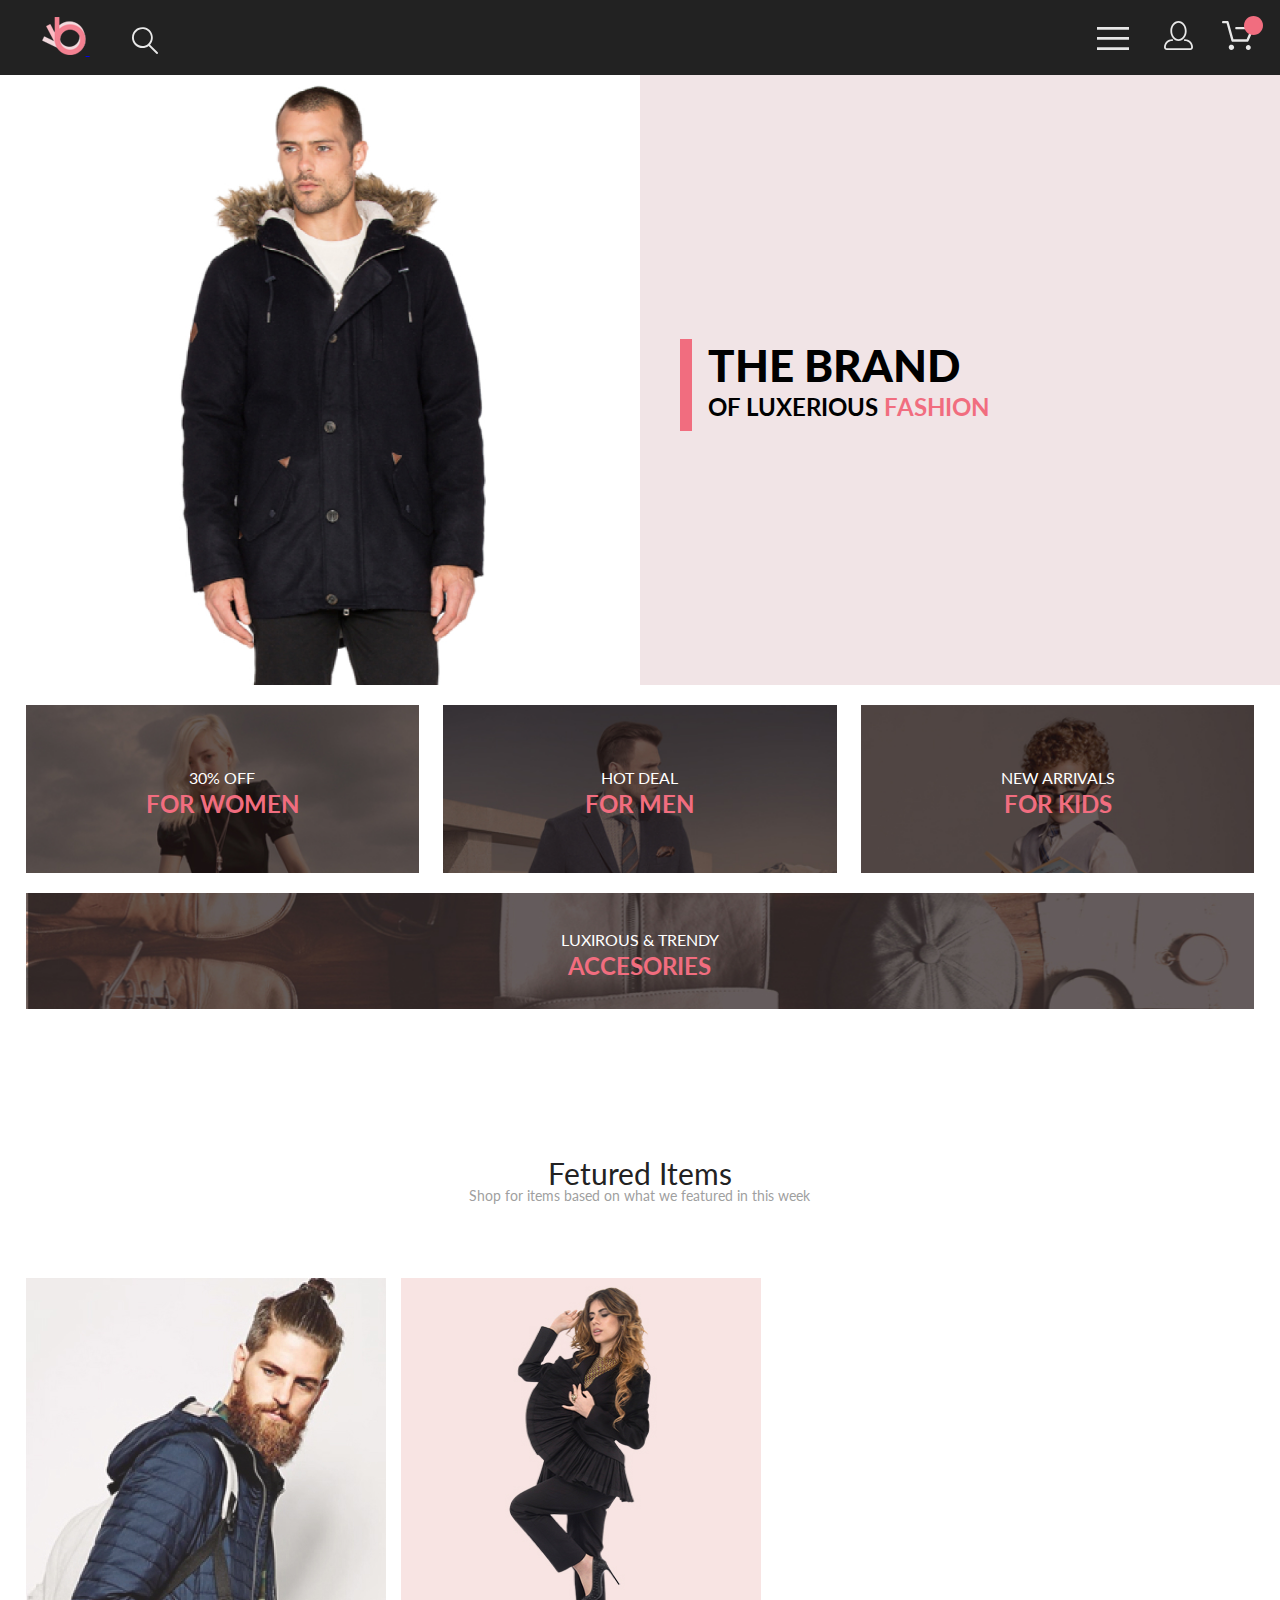
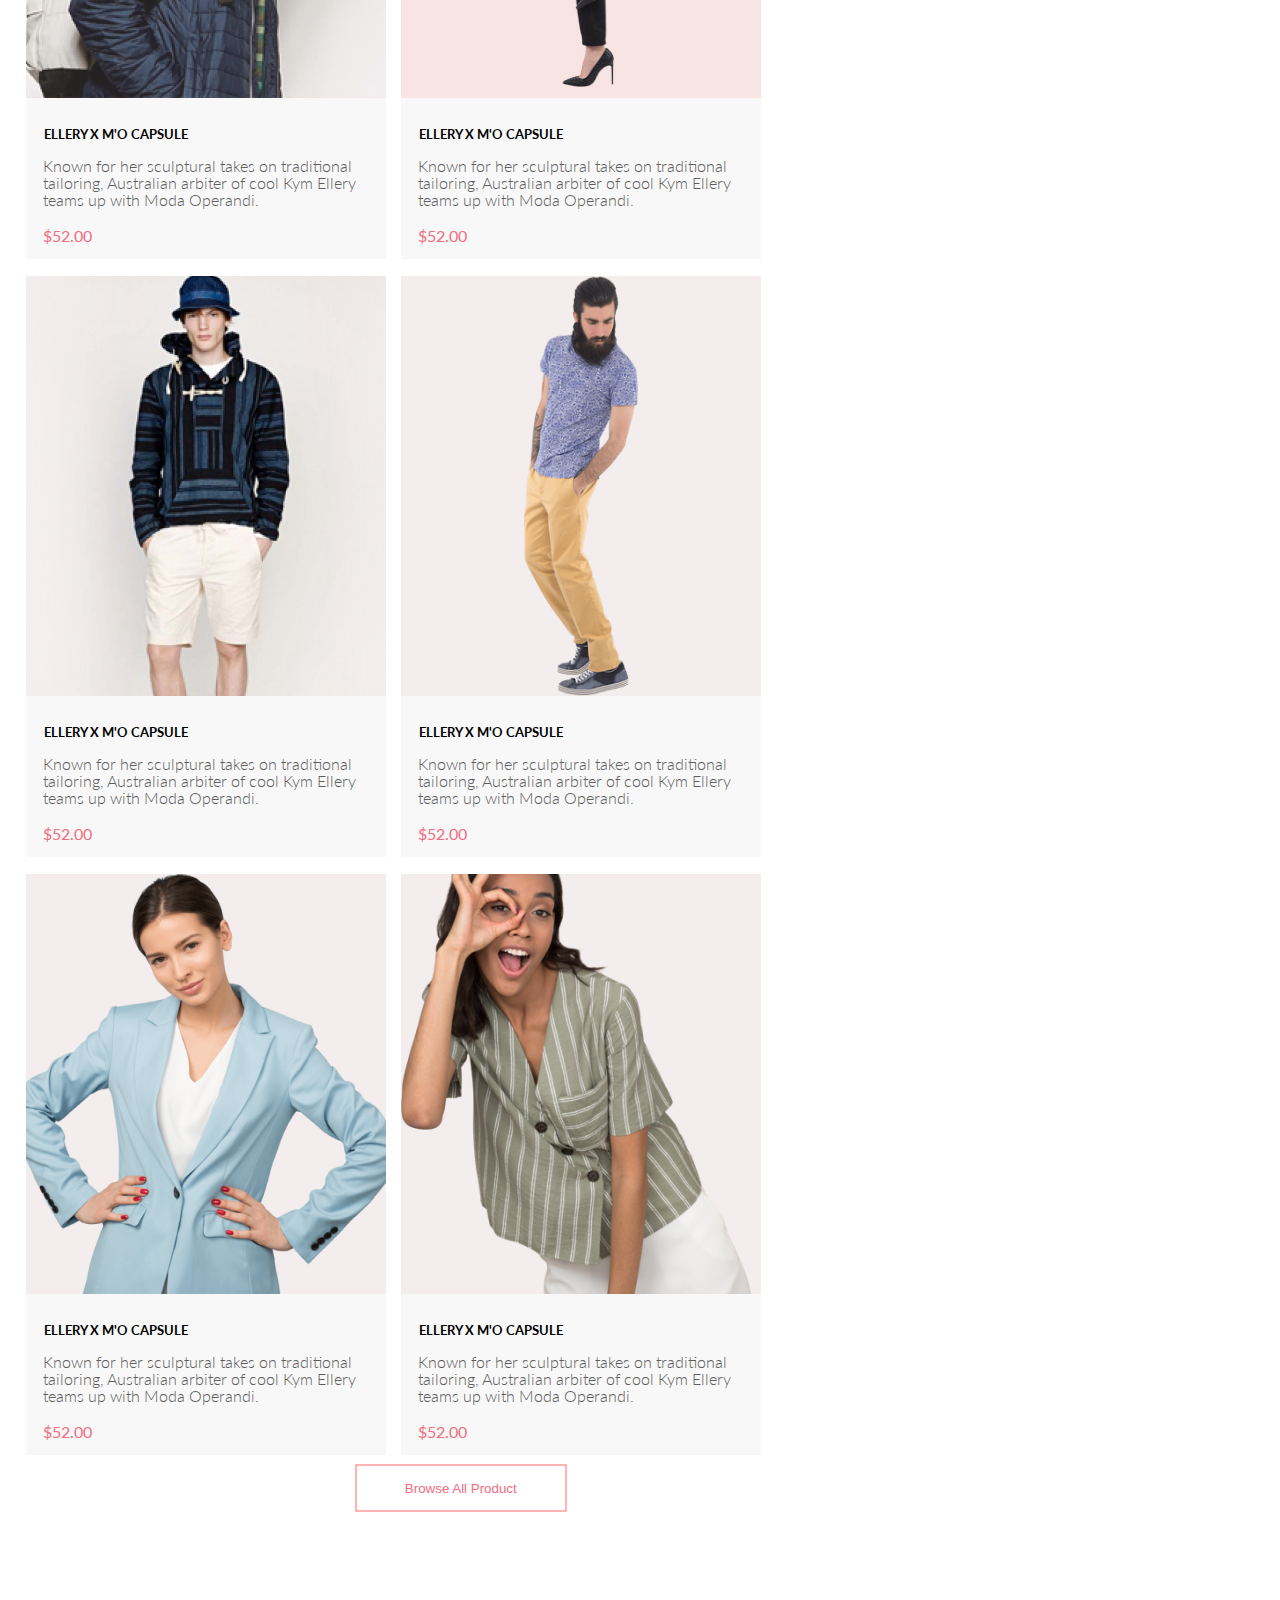
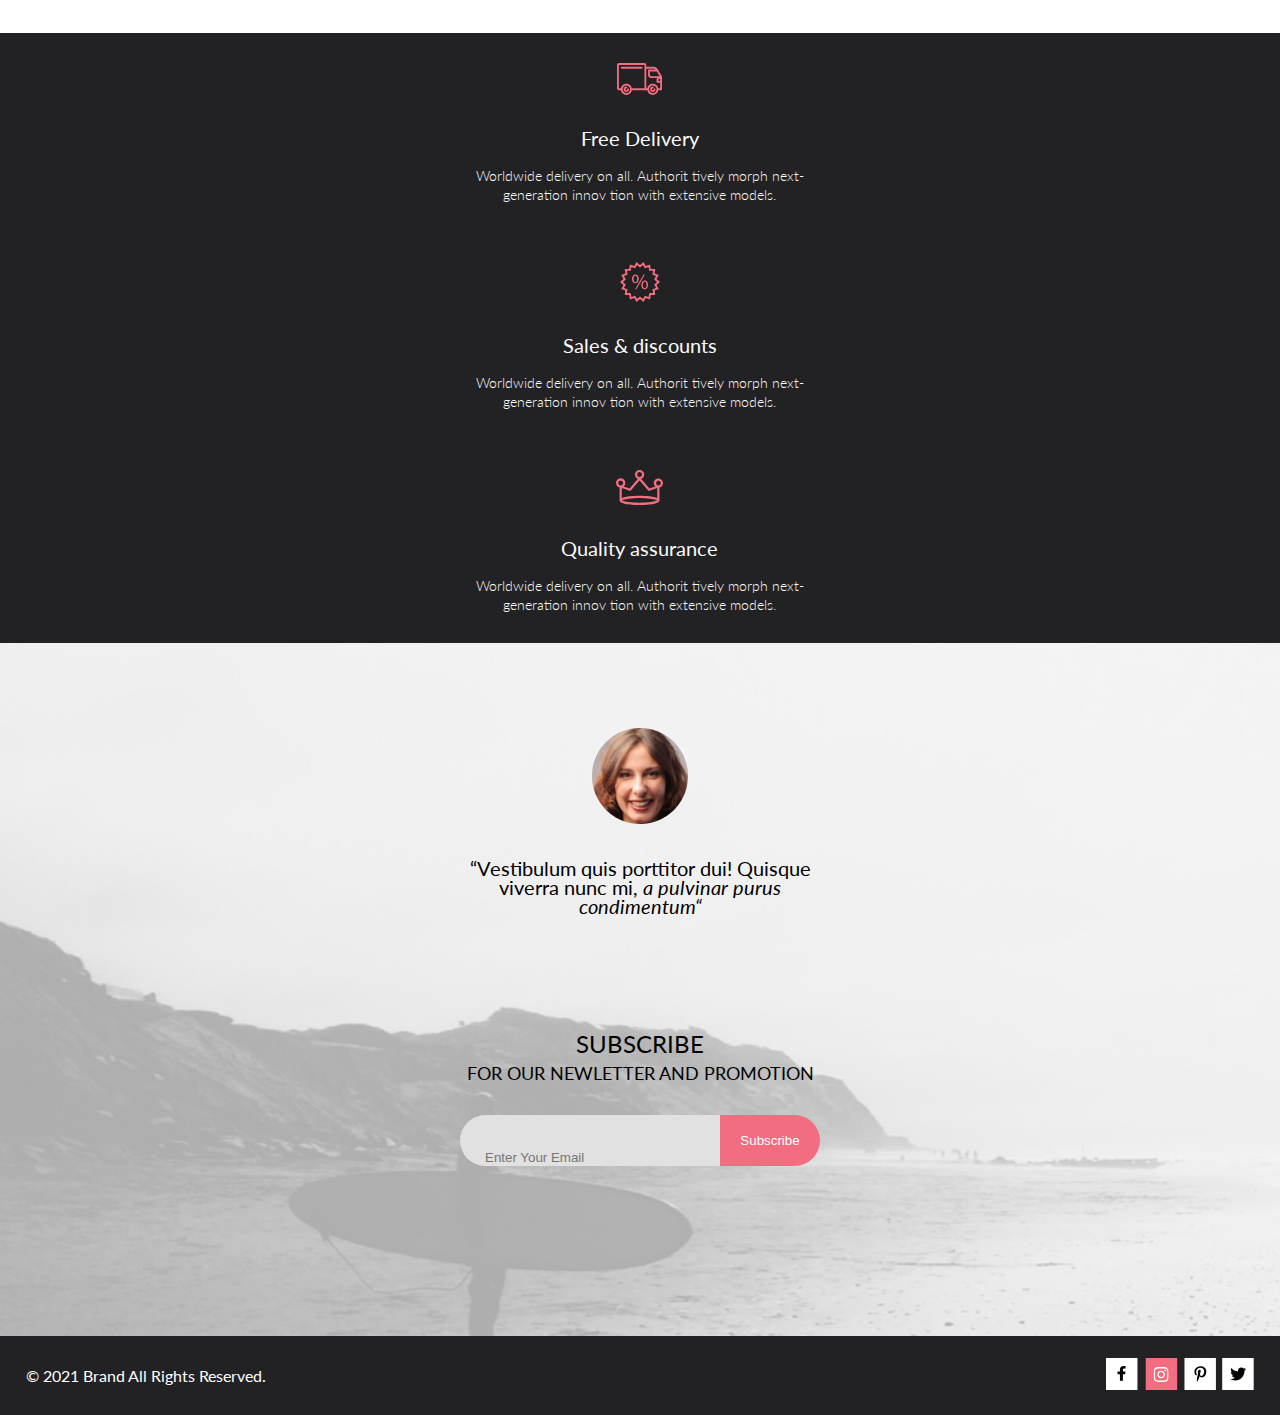
<file: index.html>
<!DOCTYPE html>
<html lang="en">

<head>
    <meta charset="UTF-8">
    <meta http-equiv="X-UA-Compatible" content="IE=edge">
    <meta name="viewport" content="width=device-width, initial-scale=1.0">
    <title>Shop</title>
    <link rel="stylesheet" href="CSS/style.css">
    <link rel="preconnect" href="https://fonts.gstatic.com">
    <link href="https://fonts.googleapis.com/css2?family=Lato:wght@300;400;700;900&display=swap" rel="stylesheet">
</head>

<body>
    <header class="header">
        <div class="container">
            <div class="header__wrapper">
                <div class="header__controls">
                    <a class="header__logo" href="index.html" target="_blank">
                        <svg width="44" height="38" viewBox="0 0 44 38" xmlns="http://www.w3.org/2000/svg"
                            xmlns:xlink="http://www.w3.org/1999/xlink">
                            <rect width="44" height="38" fill="url(#pattern0)" />
                            <defs>
                                <pattern id="pattern0" patternContentUnits="objectBoundingBox" width="1" height="1">
                                    <use xlink:href="#image0" transform="scale(0.0227273 0.0263158)" />
                                </pattern>
                                <image id="image0" width="44" height="38"
                                    xlink:href="[data-uri]" />
                            </defs>
                        </svg>
                    </a>
                    <!-- лупа -->
                    <svg width="27" height="28" viewBox="0 0 27 28" xmlns="http://www.w3.org/2000/svg">
                        <path
                            d="M19.0596 17.6259C20.6713 15.8658 21.6282 13.6048 21.7698 11.2225C21.9113 8.84018 21.2288 6.48173 19.8369 4.54318C18.445 2.60463 16.4285 1.20404 14.126 0.576619C11.8234 -0.0508009 9.3751 0.13316 7.19217 1.09761C5.00923 2.06205 3.22463 3.74825 2.13804 5.87302C1.05145 7.9978 0.729054 10.4318 1.225 12.7661C1.72094 15.1005 3.00501 17.1932 4.86158 18.6927C6.71814 20.1922 9.03413 21.0072 11.4206 21.0009C13.673 21.004 15.8645 20.27 17.6606 18.9109L25.4086 26.7179C25.4941 26.807 25.5965 26.8781 25.7099 26.927C25.8232 26.9759 25.9452 27.0017 26.0686 27.0029C26.1923 27.0033 26.3148 26.9782 26.4283 26.9292C26.5419 26.8801 26.6441 26.8082 26.7286 26.7179C26.9025 26.537 26.9997 26.2958 26.9997 26.0449C26.9997 25.794 26.9025 25.5528 26.7286 25.3719L19.0596 17.6259ZM2.88662 10.5009C2.89946 8.81563 3.41094 7.17187 4.35659 5.77685C5.30224 4.38183 6.63972 3.29801 8.20044 2.662C9.76115 2.02599 11.4752 1.86627 13.1266 2.20298C14.7779 2.53969 16.2926 3.35775 17.4797 4.55404C18.6668 5.75033 19.4732 7.27129 19.7972 8.92519C20.1212 10.5791 19.9483 12.2919 19.3002 13.8476C18.6522 15.4034 17.5581 16.7325 16.1559 17.6674C14.7536 18.6023 13.1059 19.1011 11.4206 19.1009C9.14916 19.0901 6.97482 18.1784 5.37484 16.566C3.77486 14.9537 2.87998 12.7724 2.88662 10.5009Z"
                            fill="#E8E8E8" />
                    </svg>
                </div>
                <div class="header__controls">
                    <button type="button" class="header__button">
                        <!-- бургер -->
                        <svg width="32" height="23" viewBox="0 0 32 23" xmlns="http://www.w3.org/2000/svg">
                            <path d="M0 23V20.31H32V23H0ZM0 12.76V10.07H32V12.76H0ZM0 2.69V0H32V2.69H0Z"
                                fill="#E8E8E8" />
                        </svg>
                    </button>
                    <nav class="header__navigation">
                        <h2 class="menu-title-size">menu</h2>
                        <ul class="header__navigation-menu">
                            <li class="title-margin">
                                <a href="#" class="header__navigation-title">man</a>
                                <ul>
                                    <li class="list-margin"><a class="header__navigation-list" href="#">Accessories</a>
                                    </li>
                                    <li class="list-margin"><a class="header__navigation-list" href="#">Bags</a></li>
                                    <li class="list-margin"><a class="header__navigation-list" href="#">Denim</a></li>
                                    <li class="list-margin"><a class="header__navigation-list" href="#">T-Shirts</a>
                                    </li>
                                </ul>
                            </li>
                            <li class="title-margin">
                                <a href="product.html" class="header__navigation-title">woman</a>
                                <ul>
                                    <li class="list-margin"><a class="header__navigation-list" href="#">Accessories</a>
                                    </li>
                                    <li class="list-margin"><a class="header__navigation-list" href="#">Jackets &
                                            Coats</a></li>
                                    <li class="list-margin"><a class="header__navigation-list" href="#">Polos</a></li>
                                    <li class="list-margin"><a class="header__navigation-list" href="#">T-Shirts</a>
                                    </li>
                                    <li class="list-margin"><a class="header__navigation-list" href="#">Shirts</a></li>
                                </ul>
                            </li>
                            <li class="title-margin">
                                <a href="#" class="header__navigation-title">kids</a>
                                <ul>
                                    <li class="list-margin"><a class="header__navigation-list" href="#">Accessories</a>
                                    </li>
                                    <li class="list-margin"><a class="header__navigation-list" href="#">Jackets &
                                            Coats</a></li>
                                    <li class="list-margin"><a class="header__navigation-list" href="#">Polos</a></li>
                                    <li class="list-margin"><a class="header__navigation-list" href="#">T-Shirts</a>
                                    </li>
                                    <li class="list-margin"><a class="header__navigation-list" href="#">Shirts</a></li>
                                    <li class="list-margin"><a class="header__navigation-list" href="#">Bags</a></li>
                                </ul>
                            </li>
                        </ul>
                    </nav>
                    <a class="header__person-link" href="registration.html" target="_blank">
                        <svg width="29" height="29" viewBox="0 0 29 29" xmlns="http://www.w3.org/2000/svg">
                            <path
                                d="M14.5 19.937C19 19.937 22.656 15.464 22.656 9.968C22.656 4.472 19 0 14.5 0C13.3631 0.0217413 12.2463 0.303398 11.2351 0.823397C10.2239 1.34339 9.34507 2.08794 8.66602 3C7.12663 4.99573 6.30819 7.45381 6.34399 9.974C6.34399 15.465 10 19.937 14.5 19.937ZM14.5 1.813C18 1.813 20.844 5.472 20.844 9.969C20.844 14.466 17.998 18.125 14.5 18.125C11.002 18.125 8.15603 14.465 8.15503 9.969C8.15403 5.473 11 1.813 14.5 1.813ZM20.844 18.125C20.6036 18.125 20.373 18.2205 20.203 18.3905C20.033 18.5605 19.9375 18.7911 19.9375 19.0315C19.9375 19.2719 20.033 19.5025 20.203 19.6725C20.373 19.8425 20.6036 19.938 20.844 19.938C22.526 19.9399 24.1386 20.6088 25.3279 21.7982C26.5172 22.9875 27.1861 24.6 27.188 26.282C27.1875 26.5221 27.0918 26.7523 26.922 26.9221C26.7522 27.0918 26.5221 27.1875 26.282 27.188H2.71997C2.47985 27.1875 2.24975 27.0918 2.07996 26.9221C1.91016 26.7523 1.81449 26.5221 1.81396 26.282C1.81608 24.6001 2.48517 22.9877 3.67444 21.7985C4.86371 20.6092 6.47608 19.9401 8.15796 19.938C8.39824 19.938 8.62868 19.8425 8.79858 19.6726C8.96849 19.5027 9.06396 19.2723 9.06396 19.032C9.06396 18.7917 8.96849 18.5613 8.79858 18.3914C8.62868 18.2215 8.39824 18.126 8.15796 18.126C5.99541 18.1279 3.92201 18.9875 2.39258 20.5164C0.863144 22.0453 0.00264777 24.1185 0 26.281C0.000794067 27.0019 0.287502 27.693 0.797241 28.2027C1.30698 28.7125 1.99811 28.9992 2.71899 29H26.282C27.0027 28.9989 27.6936 28.7121 28.2031 28.2024C28.7126 27.6927 28.9992 27.0017 29 26.281C28.9974 24.1187 28.1372 22.0457 26.6083 20.5168C25.0793 18.9878 23.0063 18.1276 20.844 18.125Z"
                                fill="#E8E8E8" />
                        </svg></a>
                    <a class="header__basket" href="cart.html">
                        <svg width="32" height="29" viewBox="0 0 32 29" xmlns="http://www.w3.org/2000/svg">
                            <path
                                d="M26.2009 29C25.5532 28.9738 24.9415 28.6948 24.4972 28.2227C24.0529 27.7506 23.8114 27.1232 23.8245 26.475C23.8376 25.8269 24.1043 25.2097 24.5673 24.7559C25.0303 24.3022 25.6527 24.048 26.301 24.048C26.9493 24.048 27.5717 24.3022 28.0347 24.7559C28.4977 25.2097 28.7644 25.8269 28.7775 26.475C28.7906 27.1232 28.549 27.7506 28.1047 28.2227C27.6604 28.6948 27.0488 28.9738 26.401 29H26.2009ZM6.75293 26.32C6.75293 25.79 6.91011 25.2718 7.20459 24.8311C7.49907 24.3904 7.91764 24.0469 8.40735 23.844C8.89705 23.6412 9.43594 23.5881 9.95581 23.6915C10.4757 23.7949 10.9532 24.0502 11.328 24.425C11.7028 24.7998 11.9581 25.2773 12.0615 25.7972C12.1649 26.317 12.1118 26.8559 11.9089 27.3456C11.7061 27.8353 11.3626 28.2539 10.9219 28.5483C10.4812 28.8428 9.96304 29 9.43298 29C9.08087 29.0003 8.73212 28.9311 8.40674 28.7966C8.08136 28.662 7.78569 28.4646 7.53662 28.2158C7.28755 27.9669 7.09001 27.6713 6.9552 27.3461C6.82039 27.0208 6.75098 26.6721 6.75098 26.32H6.75293ZM10.553 20.686C10.2935 20.6868 10.0409 20.6024 9.83411 20.4457C9.62727 20.2891 9.47758 20.0689 9.40796 19.819L4.57495 2.36401H1.18201C0.868521 2.36401 0.567859 2.23947 0.346191 2.01781C0.124523 1.79614 0 1.49549 0 1.18201C0 0.868519 0.124523 0.567873 0.346191 0.346205C0.567859 0.124537 0.868521 5.81268e-06 1.18201 5.81268e-06H5.46301C5.7225 -0.00080736 5.97504 0.0837201 6.18176 0.240568C6.38848 0.397416 6.53784 0.617884 6.60693 0.868006L11.4399 18.323H24.6179L29.001 8.27501H14.401C14.2428 8.27961 14.0854 8.25242 13.9379 8.19507C13.7904 8.13771 13.6559 8.05134 13.5424 7.94108C13.4288 7.83082 13.3386 7.69891 13.277 7.55315C13.2154 7.40739 13.1836 7.25075 13.1836 7.0925C13.1836 6.93426 13.2154 6.77762 13.277 6.63186C13.3386 6.4861 13.4288 6.35419 13.5424 6.24393C13.6559 6.13367 13.7904 6.0473 13.9379 5.98994C14.0854 5.93259 14.2428 5.90541 14.401 5.91001H30.814C31.0097 5.90996 31.2022 5.95866 31.3744 6.05172C31.5465 6.14478 31.6928 6.27926 31.7999 6.44301C31.9078 6.60729 31.9734 6.79569 31.9908 6.99145C32.0083 7.18721 31.9771 7.38424 31.9 7.565L26.495 19.977C26.4026 20.1876 26.251 20.3668 26.0585 20.4927C25.866 20.6186 25.641 20.6858 25.411 20.686H10.553Z"
                                fill="#E8E8E8" />
                        </svg>

                    </a>
                </div>
            </div>
        </div>
    </header>
    <main>
        <section class="brand">
            <img src="img/main_man.jpg" alt="man" class="brand__image">
            <div class="brand__title-wrapper">
                <h1 class="brand__title">the brand <span class="brand__subtitle">of luxerious <span
                            class="brand__subtitle-pink">fashion</span></span></h1>
            </div>
        </section>
        <section class="offers container">
            <h2 class="visually-hidden">Offers</h2>
            <ul class="offers__list">
                <li class="offers__item offers__item--women">
                    <h3 class="offers__subtitle">
                        <span class="offers__title">30% off</span><br>for women
                    </h3>
                </li>
                <li class="offers__item offers__item--men">
                    <h3 class="offers__subtitle">
                        <span class="offers__title">hot deal</span><br>for men
                    </h3>
                </li>
                <li class="offers__item offers__item--kids">
                    <h3 class="offers__subtitle">
                        <span class="offers__title">new arrivals</span><br>for kids
                    </h3>
                </li>
                <li class="offers__item offers__item--accesories">
                    <h3 class="offers__subtitle">
                        <span class="offers__title">luxirous & trendy</span><br>accesories
                    </h3>
                </li>
            </ul>
        </section>
        <section class="products container margin-bottom-161">
            <h2 class="products__title">Fetured Items</h2>
            <p class="products__subtitle">Shop for items based on what we featured in this week</p>
            <ul class="products__cards">
                <li class="products__card">
                    <img src="img/products/product1.jpg" alt="product 1" width="360" height="420">
                    <h3 class="card-title">ellery x m'o capsule</h3>
                    <p class="card-subtitle">Known for her sculptural takes on traditional tailoring, Australian arbiter
                        of cool Kym Ellery
                        teams up with Moda Operandi.</p>
                    <p class="card-price">$52.00</p>
                    <button type="button" class="card-button">Add to Cart</button>
                </li>
                <li class="products__card">
                    <img src="img/products/product2.jpg" alt="product 2" width="360" height="420">
                    <h3 class="card-title">ellery x m'o capsule</h3>
                    <p class="card-subtitle">Known for her sculptural takes on traditional
                        tailoring, Australian
                        arbiter of cool Kym Ellery
                        teams up with Moda Operandi.</p>
                    <p class="card-price">$52.00</p>
                    <button type="button" class="card-button">Add to Cart</button>
                </li>
                <li class="products__card">
                    <img src="img/products/product3.jpg" alt="product 3" width="360" height="420">
                    <h3 class="card-title">ellery x m'o capsule</h3>
                    <p class="card-subtitle">Known for her sculptural takes on traditional tailoring, Australian arbiter
                        of cool Kym Ellery
                        teams up with Moda Operandi.</p>
                    <p class="card-price">$52.00</p>
                    <button type="button" class="card-button">Add to Cart</button>
                </li>
                <li class="products__card">
                    <img src="img/products/product4.jpg" alt="product 4" width="360" height="420">
                    <h3 class="card-title">ellery x m'o capsule</h3>
                    <p class="card-subtitle">Known for her sculptural takes on traditional tailoring, Australian arbiter
                        of cool Kym Ellery
                        teams up with Moda Operandi.</p>
                    <p class="card-price">$52.00</p>
                    <button type="button" class="card-button">Add to Cart</button>
                </li>
                <li class="products__card">
                    <img src="img/products/product5.jpg" alt="product 5" width="360" height="420">
                    <h3 class="card-title">ellery x m'o capsule</h3>
                    <p class="card-subtitle">Known for her sculptural takes on traditional tailoring, Australian arbiter
                        of cool Kym Ellery
                        teams up with Moda Operandi.</p>
                    <p class="card-price">$52.00</p>
                    <button type="button" class="card-button">Add to Cart</button>
                </li>
                <li class="products__card">
                    <img src="img/products/product6.jpg" alt="product 6" width="360" height="420">
                    <h3 class="card-title">ellery x m'o capsule</h3>
                    <p class="card-subtitle">Known for her sculptural takes on traditional tailoring, Australian arbiter
                        of cool Kym Ellery
                        teams up with Moda Operandi.</p>
                    <p class="card-price">$52.00</p>
                    <button type="button" class="card-button">Add to Cart</button>
                </li>
            </ul>
            <button type="button" class="products__button">Browse All Product</button>
        </section>
        <section class="advantages">
            <ul class="advantages-block container">
                <li class="advantages__card">
                    <svg width="46" height="32" viewBox="0 0 46 32" xmlns="http://www.w3.org/2000/svg">
                        <path
                            d="M30.2873 27.2429H14.8103C14.6031 28.5509 13.936 29.742 12.929 30.6021C11.922 31.4621 10.6411 31.9346 9.31682 31.9346C7.99252 31.9346 6.71166 31.4621 5.70464 30.6021C4.69762 29.742 4.03052 28.5509 3.82332 27.2429H1.88631C1.39149 27.2397 0.918139 27.0404 0.570025 26.6887C0.221911 26.337 0.0274507 25.8618 0.0293142 25.3669V1.87695C0.0271852 1.38195 0.221516 0.906335 0.569658 0.554443C0.917801 0.202551 1.39131 0.00317363 1.88631 0H27.4373C27.9322 0.00317353 28.4056 0.202522 28.7536 0.554443C29.1016 0.906364 29.2957 1.38204 29.2933 1.87695V3.78198H36.4143C36.4947 3.78164 36.5747 3.79208 36.6523 3.81299C38.9523 4.01299 40.1093 5.2129 41.3293 7.2749L44.8883 13.3689C44.9732 13.5136 45.018 13.6782 45.0183 13.8459V26.304C45.0194 26.5515 44.9221 26.7892 44.7479 26.9651C44.5737 27.141 44.3369 27.2406 44.0893 27.2419H41.2753C41.0681 28.5499 40.401 29.741 39.394 30.6011C38.387 31.4611 37.1061 31.9336 35.7818 31.9336C34.4575 31.9336 33.1767 31.4611 32.1696 30.6011C31.1626 29.741 30.4955 28.5499 30.2883 27.2419L30.2873 27.2429ZM32.0653 26.304C32.0732 27.0369 32.2977 27.7511 32.7107 28.3567C33.1236 28.9623 33.7065 29.4322 34.3859 29.7073C35.0653 29.9824 35.811 30.0503 36.5289 29.9026C37.2469 29.7548 37.9051 29.398 38.4207 28.877C38.9363 28.3559 39.2862 27.6941 39.4265 26.9746C39.5667 26.2551 39.491 25.5103 39.2088 24.8337C38.9267 24.1572 38.4507 23.5794 37.8408 23.1729C37.2309 22.7663 36.5143 22.5491 35.7813 22.5488C34.791 22.5552 33.8436 22.9543 33.1469 23.6582C32.4503 24.3621 32.0613 25.3136 32.0653 26.304ZM5.60134 26.304C5.60923 27.0369 5.83376 27.7511 6.24669 28.3567C6.65962 28.9623 7.2425 29.4322 7.92192 29.7073C8.60135 29.9824 9.34697 30.0503 10.0649 29.9026C10.7829 29.7548 11.4411 29.398 11.9567 28.877C12.4723 28.3559 12.8222 27.6941 12.9625 26.9746C13.1027 26.2551 13.027 25.5103 12.7448 24.8337C12.4627 24.1572 11.9867 23.5794 11.3768 23.1729C10.7669 22.7663 10.0503 22.5491 9.31731 22.5488C8.32679 22.5549 7.37915 22.9537 6.6823 23.6577C5.98545 24.3617 5.59634 25.3134 5.60033 26.304H5.60134ZM41.2733 25.366H43.1593V19.7478H40.4233C40.3007 19.7473 40.1794 19.7227 40.0664 19.6753C39.9533 19.6279 39.8507 19.5585 39.7644 19.4714C39.6781 19.3843 39.6099 19.281 39.5635 19.1675C39.5172 19.054 39.4937 18.9324 39.4943 18.8098V16.9629C39.494 16.2423 39.7696 15.5488 40.2643 15.0249H33.8853C33.8081 15.0248 33.7312 15.015 33.6563 14.9958C32.9516 14.933 32.2961 14.6081 31.8194 14.0852C31.3428 13.5623 31.0798 12.8794 31.0823 12.1719V7.47192C31.0817 7.34927 31.1052 7.22758 31.1515 7.11401C31.1978 7.00044 31.2661 6.89725 31.3523 6.81006C31.4386 6.72286 31.5412 6.6535 31.6543 6.60596C31.7674 6.55841 31.8887 6.53361 32.0113 6.53296H38.4943C38.15 6.21428 37.7426 5.97123 37.2986 5.81982C36.8545 5.66842 36.3836 5.61187 35.9163 5.65381H29.2933V25.3618H30.2873C30.4945 24.0538 31.1616 22.8627 32.1687 22.0027C33.1757 21.1426 34.4565 20.6702 35.7808 20.6702C37.1051 20.6702 38.386 21.1426 39.393 22.0027C40.4 22.8627 41.0671 24.0538 41.2743 25.3618L41.2733 25.366ZM14.8093 25.366H27.4363V1.87598H1.88631V25.366H3.82332C4.03052 24.058 4.69762 22.8666 5.70464 22.0066C6.71166 21.1465 7.99252 20.6741 9.31682 20.6741C10.6411 20.6741 11.922 21.1465 12.929 22.0066C13.936 22.8666 14.6031 24.058 14.8103 25.366H14.8093ZM41.3513 16.9658V17.875H43.1593V16.0278H42.2803C42.0335 16.0294 41.7973 16.1288 41.6234 16.304C41.4495 16.4792 41.352 16.716 41.3523 16.9629L41.3513 16.9658ZM32.9383 12.1738C32.9372 12.4263 33.0363 12.6691 33.2139 12.8486C33.3914 13.0282 33.6328 13.13 33.8853 13.1318C33.9492 13.1316 34.0129 13.1384 34.0753 13.1519H42.6003L39.8343 8.41602H32.9343L32.9383 12.1738ZM33.0313 26.3059C33.0284 25.5734 33.3162 24.8695 33.8316 24.3489C34.3469 23.8283 35.0478 23.5333 35.7803 23.5288C36.0291 23.5288 36.2677 23.6278 36.4436 23.8037C36.6195 23.9796 36.7183 24.218 36.7183 24.4668C36.7183 24.7156 36.6195 24.9542 36.4436 25.1301C36.2677 25.306 36.0291 25.4048 35.7803 25.4048C35.602 25.4032 35.4272 25.4548 35.2782 25.5527C35.1291 25.6507 35.0125 25.7905 34.9432 25.9548C34.8738 26.1191 34.8548 26.3005 34.8887 26.4756C34.9225 26.6507 35.0076 26.8118 35.1331 26.9385C35.2586 27.0651 35.419 27.1516 35.5938 27.187C35.7686 27.2224 35.9499 27.2051 36.1149 27.1372C36.2798 27.0693 36.4208 26.9538 36.5201 26.8057C36.6193 26.6575 36.6723 26.4833 36.6723 26.3049C36.6723 26.0587 36.7701 25.8226 36.9443 25.6484C37.1184 25.4743 37.3546 25.3765 37.6008 25.3765C37.8471 25.3765 38.0832 25.4743 38.2574 25.6484C38.4315 25.8226 38.5293 26.0587 38.5293 26.3049C38.5293 27.0343 38.2396 27.7338 37.7239 28.2495C37.2081 28.7652 36.5087 29.0549 35.7793 29.0549C35.05 29.0549 34.3505 28.7652 33.8348 28.2495C33.319 27.7338 33.0293 27.0343 33.0293 26.3049L33.0313 26.3059ZM6.56731 26.3059C6.56438 25.5734 6.8522 24.8695 7.36757 24.3489C7.88294 23.8283 8.58378 23.5333 9.31633 23.5288C9.5651 23.5288 9.80369 23.6278 9.9796 23.8037C10.1555 23.9796 10.2543 24.218 10.2543 24.4668C10.2543 24.7156 10.1555 24.9542 9.9796 25.1301C9.80369 25.306 9.5651 25.4048 9.31633 25.4048C9.138 25.4032 8.96319 25.4548 8.81413 25.5527C8.66508 25.6507 8.54849 25.7905 8.47914 25.9548C8.4098 26.1191 8.39082 26.3005 8.42464 26.4756C8.45846 26.6507 8.54354 26.8118 8.66908 26.9385C8.79463 27.0651 8.95498 27.1516 9.12978 27.187C9.30458 27.2224 9.48595 27.2051 9.65087 27.1372C9.81579 27.0693 9.95683 26.9538 10.0561 26.8057C10.1553 26.6575 10.2083 26.4833 10.2083 26.3049C10.2083 26.0587 10.3061 25.8226 10.4803 25.6484C10.6544 25.4743 10.8906 25.3765 11.1368 25.3765C11.3831 25.3765 11.6193 25.4743 11.7934 25.6484C11.9675 25.8226 12.0653 26.0587 12.0653 26.3049C12.0653 27.0343 11.7756 27.7338 11.2599 28.2495C10.7441 28.7652 10.0447 29.0549 9.31532 29.0549C8.58598 29.0549 7.8865 28.7652 7.37078 28.2495C6.85505 27.7338 6.56532 27.0343 6.56532 26.3049L6.56731 26.3059ZM4.70934 5.65991C4.46056 5.65991 4.22198 5.56116 4.04607 5.38525C3.87016 5.20934 3.77132 4.9707 3.77132 4.72192C3.77132 4.47315 3.87016 4.2345 4.04607 4.05859C4.22198 3.88268 4.46056 3.78394 4.70934 3.78394H24.6093C24.8581 3.78394 25.0967 3.88268 25.2726 4.05859C25.4485 4.2345 25.5473 4.47315 25.5473 4.72192C25.5473 4.9707 25.4485 5.20934 25.2726 5.38525C25.0967 5.56116 24.8581 5.65991 24.6093 5.65991H4.70934Z"
                            fill="#F16D7F" />
                    </svg>
                    <h3 class="advantages-title">Free Delivery</h3>
                    <p class="advantages-subtitle">Worldwide delivery on all. Authorit tively morph next-generation
                        innov tion with extensive
                        models.</p>
                </li>
                <li class="advantages__card">
                    <svg width="40" height="40" viewBox="0 0 40 40" xmlns="http://www.w3.org/2000/svg">
                        <path
                            d="M19.994 37.0239L16.523 39.9238L14.235 36.0039L9.995 37.5159L9.17297 33.0359L4.67999 32.991L5.41199 28.491L1.20398 26.8909L3.414 22.925L0 19.96L3.41199 16.9929L1.20203 13.0278L5.41101 11.428L4.67798 6.93286L9.172 6.88892L9.99402 2.40894L14.234 3.91992L16.522 0L19.993 2.8999L23.464 0L25.753 3.9209L29.993 2.40894L30.814 6.88989L35.308 6.93481L34.576 11.4299L38.784 13.03L36.574 16.9958L39.986 19.9609L36.574 22.928L38.783 26.894L34.574 28.4939L35.307 32.988L30.812 33.033L29.991 37.5139L25.753 36.0029L23.464 39.9229L19.994 37.0239ZM21.2 35.541L22.961 37.012L24.122 35.022L24.914 33.666L26.382 34.189L28.533 34.957L28.95 32.6838L29.235 31.1289L30.796 31.113L33.078 31.092L32.706 28.8098L32.452 27.25L33.911 26.696L36.045 25.8828L34.925 23.873L34.159 22.498L35.342 21.4709L37.076 19.9609L35.343 18.4609L34.16 17.4319L34.926 16.0559L36.047 14.0449L33.913 13.2339L32.454 12.6809L32.709 11.1208L33.081 8.83984L30.799 8.81689L29.239 8.80103L28.954 7.24683L28.538 4.97388L26.386 5.74097L24.918 6.26392L24.125 4.90698L22.963 2.91699L21.201 4.38794L19.996 5.39282L18.791 4.38794L17.03 2.91699L15.869 4.90601L15.077 6.26294L13.608 5.73999L11.458 4.97192L11.04 7.24585L10.755 8.80005L9.19501 8.81592L6.914 8.83789L7.28601 11.1199L7.53998 12.678L6.08099 13.2329L3.94598 14.0439L5.06702 16.0549L5.83301 17.4299L4.65002 18.459L2.91602 19.967L4.64899 21.4739L5.83197 22.5029L5.06598 23.8779L3.94501 25.8879L6.078 26.698L7.53802 27.2529L7.28302 28.812L6.91199 31.0959L9.19299 31.1189L10.753 31.135L11.038 32.6899L11.455 34.9619L13.607 34.1948L15.076 33.6719L15.868 35.0288L17.03 37.019L18.791 35.5479L19.996 34.543L21.2 35.541ZM21.318 23.02C21.318 20.093 22.883 18.4648 24.777 18.4648C26.783 18.4648 28.077 20.0279 28.077 22.7949C28.077 25.8539 26.492 27.3718 24.662 27.3718C22.883 27.3718 21.338 25.922 21.318 23.02ZM22.839 22.9319C22.816 24.7829 23.521 26.1899 24.711 26.1899C25.988 26.1899 26.561 24.8049 26.561 22.8899C26.561 21.1249 26.054 19.6528 24.711 19.6528C23.5 19.6488 22.839 21.1029 22.839 22.9309V22.9319ZM15.194 27.332L23.609 12.613H24.842L16.427 27.332H15.194ZM11.979 16.99C11.979 14.09 13.542 12.458 15.437 12.458C17.437 12.458 18.763 14.022 18.763 16.79C18.763 19.848 17.177 21.365 15.327 21.365C13.544 21.365 12 19.915 11.979 16.991V16.99ZM13.521 16.9238C13.477 18.7748 14.162 20.1809 15.371 20.1829C16.648 20.1829 17.221 18.7988 17.221 16.8828C17.221 15.1168 16.714 13.645 15.371 13.645C14.162 13.642 13.521 15.092 13.521 16.925V16.9238Z"
                            fill="#F16D7F" />
                    </svg>
                    <h3 class="advantages-title">Sales & discounts</h3>
                    <p class="advantages-subtitle">Worldwide delivery on all. Authorit tively morph next-generation
                        innov tion with extensive
                        models.</p>
                </li>
                <li class="advantages__card">
                    <svg width="48" height="35" viewBox="0 0 48 35" xmlns="http://www.w3.org/2000/svg">
                        <path
                            d="M42.3938 8.53564C41.1774 8.52335 40.0058 8.99349 39.1351 9.84302C38.2644 10.6925 37.7655 11.8522 37.7479 13.0686C37.751 13.7086 37.892 14.3405 38.1612 14.9211C38.4304 15.5018 38.8215 16.0176 39.3079 16.4336L33.4479 18.4888L25.1089 8.80566C26.0042 8.50693 26.784 7.93646 27.3396 7.17358C27.8953 6.41071 28.1992 5.49331 28.2089 4.54956C28.1837 3.33432 27.6832 2.17743 26.8149 1.3269C25.9465 0.476377 24.7794 0 23.5639 0C22.3484 0 21.1813 0.476377 20.3129 1.3269C19.4446 2.17743 18.9441 3.33432 18.9189 4.54956C18.9285 5.48395 19.2261 6.39274 19.771 7.15186C20.316 7.91097 21.0817 8.48368 21.9639 8.79175L13.6119 18.4917L7.75396 16.4368C8.24003 16.0206 8.63074 15.5045 8.89959 14.9238C9.16843 14.3432 9.30908 13.7116 9.31194 13.0718C9.33497 12.195 9.10937 11.3296 8.6613 10.5757C8.21324 9.82172 7.56095 9.2099 6.77983 8.81104C5.99872 8.41217 5.12072 8.2424 4.24724 8.32153C3.37376 8.40067 2.54051 8.72555 1.8438 9.2583C1.14709 9.79105 0.61538 10.5101 0.310108 11.3323C0.00483695 12.1545 -0.0615238 13.0462 0.118702 13.9045C0.298928 14.7629 0.718349 15.5526 1.32854 16.1826C1.93873 16.8126 2.7148 17.2571 3.56694 17.4646V29.7556C3.5743 29.8376 3.59101 29.9184 3.61687 29.9966C3.58394 30.1233 3.56721 30.2538 3.56694 30.3848C3.56694 34.7968 21.4859 34.9268 23.5289 34.9268C25.5719 34.9268 43.4909 34.7978 43.4909 30.3848C43.4902 30.2539 43.4733 30.1234 43.4408 29.9966C43.4685 29.9189 43.4853 29.8379 43.4909 29.7556V17.4646C44.5898 17.2244 45.5595 16.5828 46.2103 15.6653C46.861 14.7478 47.1458 13.6204 47.0091 12.5039C46.8724 11.3874 46.3239 10.3621 45.471 9.62866C44.6181 8.89526 43.5223 8.50653 42.3979 8.53857L42.3938 8.53564ZM21.1749 4.55176C21.1633 4.07755 21.2934 3.61062 21.5485 3.21069C21.8036 2.81076 22.172 2.49591 22.6069 2.3064C23.0417 2.11688 23.5232 2.06132 23.9898 2.14673C24.4564 2.23214 24.887 2.45463 25.2265 2.78589C25.566 3.11715 25.7991 3.542 25.8959 4.00635C25.9928 4.4707 25.9491 4.95345 25.7703 5.39282C25.5916 5.8322 25.2859 6.20831 24.8924 6.47314C24.4988 6.73798 24.0353 6.8795 23.561 6.87964C22.9362 6.88605 22.3343 6.64481 21.8871 6.2085C21.44 5.77218 21.1838 5.17647 21.1749 4.55176ZM13.5849 20.8276C13.8019 20.9026 14.0362 20.9113 14.2581 20.8525C14.48 20.7938 14.6794 20.6701 14.8309 20.4976L23.5309 10.3977L32.2309 20.4976C32.3821 20.6702 32.5813 20.7938 32.803 20.8528C33.0248 20.9117 33.2589 20.9033 33.4759 20.8286L41.2339 18.1038V28.0408C36.3489 25.9188 25.1249 25.8406 23.5339 25.8406C21.9429 25.8406 10.7149 25.9198 5.83391 28.0408V18.1038L13.5849 20.8276ZM23.5279 32.7166C14.8279 32.7166 9.27888 31.7057 6.97087 30.8547C6.6198 30.7373 6.28407 30.578 5.97087 30.3806C6.69287 29.8596 9.03194 29.1487 12.9369 28.6487C19.9723 27.844 27.0765 27.844 34.1119 28.6487C38.0119 29.1487 40.357 29.8596 41.077 30.3806C40.7663 30.5794 40.4321 30.7388 40.082 30.8547C37.78 31.7037 32.2359 32.7166 23.5279 32.7166ZM2.28093 13.0686C2.2698 12.5945 2.40025 12.1279 2.65557 11.7283C2.91089 11.3286 3.27952 11.0139 3.71441 10.8247C4.14929 10.6355 4.63063 10.5801 5.0971 10.6658C5.56356 10.7514 5.99399 10.9743 6.3333 11.3057C6.67261 11.637 6.90543 12.0618 7.00212 12.5261C7.09882 12.9904 7.05498 13.4731 6.87615 13.9124C6.69732 14.3516 6.39159 14.7277 5.9981 14.9924C5.6046 15.2572 5.14118 15.3986 4.66692 15.3987C4.04176 15.4054 3.43941 15.1638 2.99212 14.7271C2.54482 14.2903 2.28911 13.6937 2.28093 13.0686ZM42.3938 15.3987C41.9359 15.3875 41.4914 15.2414 41.116 14.9788C40.7406 14.7162 40.451 14.3487 40.2834 13.9224C40.1158 13.496 40.0776 13.0297 40.1738 12.5818C40.2699 12.1339 40.496 11.7241 40.8238 11.4041C41.1516 11.084 41.5664 10.8677 42.0165 10.7822C42.4666 10.6968 42.9319 10.7459 43.3542 10.9236C43.7765 11.1013 44.137 11.3997 44.3906 11.7812C44.6442 12.1628 44.7796 12.6105 44.78 13.0686C44.7713 13.6935 44.5153 14.2895 44.068 14.7261C43.6208 15.1626 43.0188 15.4041 42.3938 15.3977V15.3987Z"
                            fill="#F16D7F" />
                    </svg>
                    <h3 class="advantages-title">Quality assurance</h3>
                    <p class="advantages-subtitle">Worldwide delivery on all. Authorit tively morph next-generation
                        innov tion with extensive
                        models.</p>
                </li>
            </ul>
        </section>
    </main>
    <footer>
        <div class="footer-top">
            <div class="face">
                <img src="img/footer/face.png" alt="face" width="96" height="96">
                <p class="face__text">“Vestibulum quis porttitor dui! Quisque viverra nunc mi, <span
                        class="face__text face__text--i">a pulvinar purus
                        condimentum“</span></p>
            </div>
            <div class="form">
                <h2 class="subscribe">subscribe</h2>
                <h3 class="promotion">for our newletter and promotion</h3>
                <form class="sub-input" action="endpoint">
                    <label for="email" class="visually-hidden">Enter Your Email</label>
                    <input type="text" id="email" placeholder="Enter Your Email" class="input" required>
                    <button type="submit" class="form__button">Subscribe</button>
                </form>
            </div>

        </div>
        <div class="bottom">
            <div class="container bottom__wrap">
                <p>© 2021 Brand All Rights Reserved.</p>
                <ul class="bottom__wrap bottom__wrap-contacts">
                    <li><a href="#"><svg width="32" height="32" viewBox="0 0 32 32" fill="none"
                                xmlns="http://www.w3.org/2000/svg">
                                <path d="M31.4506 0H0V32H31.4506V0Z" fill="white" />
                                <path
                                    d="M19.0884 16.28L19.5069 13.616H16.8902V11.8873C16.8902 11.1585 17.2557 10.4481 18.4277 10.4481H19.6172V8.17997C19.6172 8.17997 18.5377 8 17.5056 8C15.3507 8 13.9422 9.27593 13.9422 11.5857V13.616H11.5469V16.28H13.9422V22.72H16.8902V16.28H19.0884Z"
                                    fill="black" />
                            </svg></a></li>
                    <li><a href="#"><svg width="33" height="32" viewBox="0 0 33 32" xmlns="http://www.w3.org/2000/svg">
                                <path d="M32.1889 0H0.738281V32H32.1889V0Z" fill="#F16D7F" />
                                <g clip-path="url(#clip0)">
                                    <path
                                        d="M16.139 12.6816C14.0238 12.6816 12.3177 14.3849 12.3177 16.4966C12.3177 18.6083 14.0238 20.3117 16.139 20.3117C18.2541 20.3117 19.9602 18.6083 19.9602 16.4966C19.9602 14.3849 18.2541 12.6816 16.139 12.6816ZM16.139 18.9769C14.7721 18.9769 13.6547 17.8646 13.6547 16.4966C13.6547 15.1287 14.7688 14.0164 16.139 14.0164C17.5092 14.0164 18.6233 15.1287 18.6233 16.4966C18.6233 17.8646 17.5058 18.9769 16.139 18.9769ZM21.0078 12.5255C21.0078 13.0203 20.6087 13.4154 20.1165 13.4154C19.621 13.4154 19.2252 13.0169 19.2252 12.5255C19.2252 12.0341 19.6243 11.6357 20.1165 11.6357C20.6087 11.6357 21.0078 12.0341 21.0078 12.5255ZM23.5386 13.4287C23.4821 12.2367 23.2094 11.1808 22.3347 10.3109C21.4634 9.44097 20.4058 9.1687 19.2119 9.10894C17.9814 9.03921 14.2932 9.03921 13.0627 9.10894C11.8721 9.16538 10.8145 9.43765 9.93987 10.3076C9.06522 11.1775 8.79584 12.2333 8.73597 13.4253C8.66613 14.6539 8.66613 18.3361 8.73597 19.5646C8.79251 20.7566 9.06522 21.8124 9.93987 22.6824C10.8145 23.5523 11.8688 23.8246 13.0627 23.8843C14.2932 23.9541 17.9814 23.9541 19.2119 23.8843C20.4058 23.8279 21.4634 23.5556 22.3347 22.6824C23.2061 21.8124 23.4788 20.7566 23.5386 19.5646C23.6085 18.3361 23.6085 14.6572 23.5386 13.4287ZM21.949 20.8828C21.6895 21.5335 21.1874 22.0349 20.5322 22.2972C19.5511 22.6857 17.2231 22.596 16.139 22.596C15.0548 22.596 12.7235 22.6824 11.7457 22.2972C11.0939 22.0382 10.5917 21.5369 10.329 20.8828C9.93987 19.9033 10.0297 17.5791 10.0297 16.4966C10.0297 15.4142 9.9432 13.0867 10.329 12.1105C10.5884 11.4597 11.0906 10.9583 11.7457 10.696C12.7268 10.3076 15.0548 10.3972 16.139 10.3972C17.2231 10.3972 19.5545 10.3109 20.5322 10.696C21.184 10.955 21.6862 11.4564 21.949 12.1105C22.3381 13.09 22.2483 15.4142 22.2483 16.4966C22.2483 17.5791 22.3381 19.9066 21.949 20.8828Z"
                                        fill="white" />
                                </g>
                                <defs>
                                    <clipPath id="clip0">
                                        <rect width="14.8991" height="17" fill="white"
                                            transform="translate(8.68555 8)" />
                                    </clipPath>
                                </defs>
                            </svg></a></li>
                    <li><a href="#">
                            <svg width="32" height="32" viewBox="0 0 32 32" fill="none"
                                xmlns="http://www.w3.org/2000/svg">
                                <path d="M31.9252 0H0.474609V32H31.9252V0Z" fill="white" />
                                <path
                                    d="M16.7403 8.20312C13.5556 8.20312 10.4082 10.3406 10.4082 13.8C10.4082 16 11.6374 17.25 12.3823 17.25C12.6896 17.25 12.8666 16.3875 12.8666 16.1438C12.8666 15.8531 12.1309 15.2344 12.1309 14.025C12.1309 11.5125 14.0305 9.73125 16.4889 9.73125C18.6027 9.73125 20.1671 10.9406 20.1671 13.1625C20.1671 14.8219 19.506 17.9344 17.3642 17.9344C16.5913 17.9344 15.9302 17.3719 15.9302 16.5656C15.9302 15.3844 16.7496 14.2406 16.7496 13.0219C16.7496 10.9531 13.835 11.3281 13.835 13.8281C13.835 14.3531 13.9002 14.9344 14.133 15.4125C13.7046 17.2688 12.8293 20.0344 12.8293 21.9469C12.8293 22.5375 12.9131 23.1188 12.969 23.7094C13.0745 23.8281 13.0218 23.8156 13.1832 23.7563C14.7476 21.6 14.6917 21.1781 15.3994 18.3562C15.7812 19.0875 16.7683 19.4812 17.5505 19.4812C20.8469 19.4812 22.3275 16.2469 22.3275 13.3313C22.3275 10.2281 19.6643 8.20312 16.7403 8.20312Z"
                                    fill="black" />
                            </svg>
                        </a></li>
                    <li><a href="#">
                            <svg width="32" height="32" viewBox="0 0 32 32" fill="none"
                                xmlns="http://www.w3.org/2000/svg">
                                <path d="M31.6635 0H0.212891V32H31.6635V0Z" fill="white" />
                                <path
                                    d="M22.417 12.7405C22.427 12.8826 22.427 13.0248 22.427 13.1669C22.427 17.5019 19.1498 22.4969 13.1599 22.4969C11.3145 22.4969 9.60022 21.9588 8.1582 21.0248C8.4204 21.0552 8.67247 21.0654 8.94475 21.0654C10.4674 21.0654 11.8691 20.5476 12.9884 19.6644C11.5565 19.6339 10.3565 18.6898 9.94305 17.3903C10.1447 17.4207 10.3464 17.441 10.5582 17.441C10.8506 17.441 11.1431 17.4004 11.4153 17.3294C9.92291 17.0248 8.80355 15.705 8.80355 14.1111V14.0705C9.23715 14.3141 9.74139 14.4664 10.2758 14.4867C9.39849 13.8979 8.82373 12.8928 8.82373 11.7557C8.82373 11.1466 8.98504 10.5882 9.26741 10.1009C10.8708 12.0908 13.2809 13.3902 15.9833 13.5324C15.9329 13.2887 15.9027 13.035 15.9027 12.7811C15.9027 10.974 17.3548 9.50195 19.1598 9.50195C20.0976 9.50195 20.9446 9.89789 21.5396 10.5375C22.2757 10.3954 22.9816 10.1212 23.6068 9.74561C23.3648 10.507 22.8505 11.1466 22.1749 11.5527C22.8304 11.4817 23.4657 11.2989 24.0505 11.0451C23.6069 11.6948 23.0522 12.2735 22.417 12.7405Z"
                                    fill="black" />
                            </svg>
                        </a></li>
                </ul>
            </div>
        </div>
    </footer>
</body>

</html>
</file>
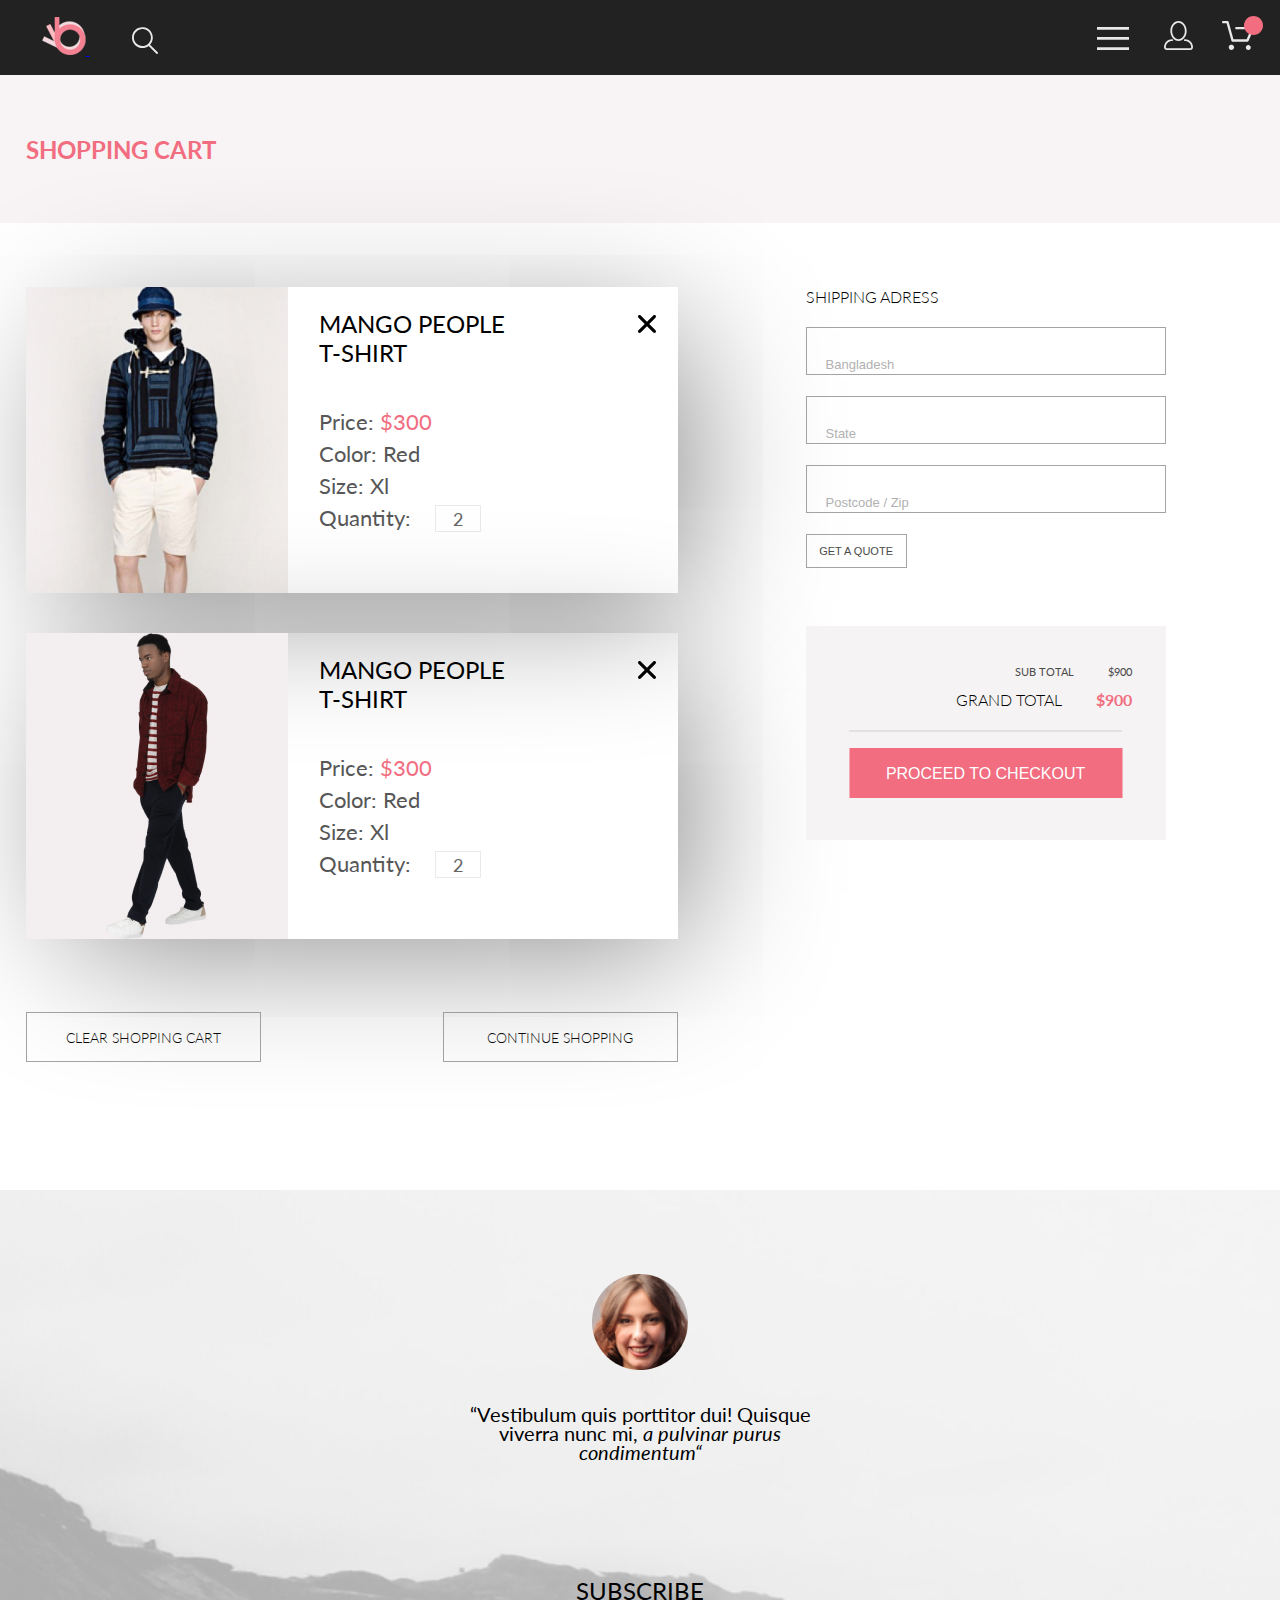
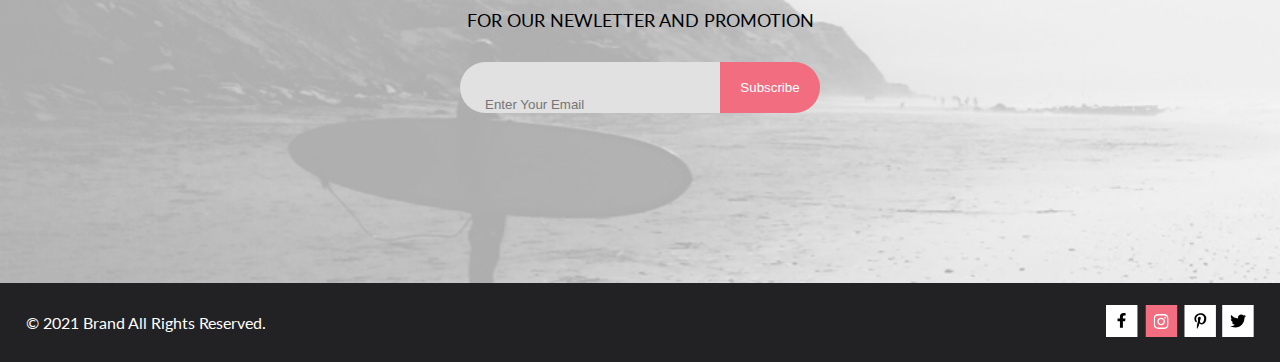
<file: cart.html>
<!DOCTYPE html>
<html lang="en">

<head>
    <meta charset="UTF-8">
    <meta http-equiv="X-UA-Compatible" content="IE=edge">
    <meta name="viewport" content="width=device-width, initial-scale=1.0">
    <title>Cart</title>
    <link rel="stylesheet" href="CSS/style.css">
    <link rel="preconnect" href="https://fonts.gstatic.com">
    <link href="https://fonts.googleapis.com/css2?family=Lato:wght@300;400;700;900&display=swap" rel="stylesheet">
</head>

<body>
    <header class="header">
        <div class="container">
            <div class="header__wrapper">
                <div class="header__controls">
                    <a class="header__logo" href="index.html" target="_blank">
                        <svg width="44" height="38" viewBox="0 0 44 38" xmlns="http://www.w3.org/2000/svg"
                            xmlns:xlink="http://www.w3.org/1999/xlink">
                            <rect width="44" height="38" fill="url(#pattern0)" />
                            <defs>
                                <pattern id="pattern0" patternContentUnits="objectBoundingBox" width="1" height="1">
                                    <use xlink:href="#image0" transform="scale(0.0227273 0.0263158)" />
                                </pattern>
                                <image id="image0" width="44" height="38"
                                    xlink:href="[data-uri]" />
                            </defs>
                        </svg>
                    </a>
                    <!-- лупа -->
                    <svg width="27" height="28" viewBox="0 0 27 28" xmlns="http://www.w3.org/2000/svg">
                        <path
                            d="M19.0596 17.6259C20.6713 15.8658 21.6282 13.6048 21.7698 11.2225C21.9113 8.84018 21.2288 6.48173 19.8369 4.54318C18.445 2.60463 16.4285 1.20404 14.126 0.576619C11.8234 -0.0508009 9.3751 0.13316 7.19217 1.09761C5.00923 2.06205 3.22463 3.74825 2.13804 5.87302C1.05145 7.9978 0.729054 10.4318 1.225 12.7661C1.72094 15.1005 3.00501 17.1932 4.86158 18.6927C6.71814 20.1922 9.03413 21.0072 11.4206 21.0009C13.673 21.004 15.8645 20.27 17.6606 18.9109L25.4086 26.7179C25.4941 26.807 25.5965 26.8781 25.7099 26.927C25.8232 26.9759 25.9452 27.0017 26.0686 27.0029C26.1923 27.0033 26.3148 26.9782 26.4283 26.9292C26.5419 26.8801 26.6441 26.8082 26.7286 26.7179C26.9025 26.537 26.9997 26.2958 26.9997 26.0449C26.9997 25.794 26.9025 25.5528 26.7286 25.3719L19.0596 17.6259ZM2.88662 10.5009C2.89946 8.81563 3.41094 7.17187 4.35659 5.77685C5.30224 4.38183 6.63972 3.29801 8.20044 2.662C9.76115 2.02599 11.4752 1.86627 13.1266 2.20298C14.7779 2.53969 16.2926 3.35775 17.4797 4.55404C18.6668 5.75033 19.4732 7.27129 19.7972 8.92519C20.1212 10.5791 19.9483 12.2919 19.3002 13.8476C18.6522 15.4034 17.5581 16.7325 16.1559 17.6674C14.7536 18.6023 13.1059 19.1011 11.4206 19.1009C9.14916 19.0901 6.97482 18.1784 5.37484 16.566C3.77486 14.9537 2.87998 12.7724 2.88662 10.5009Z"
                            fill="#E8E8E8" />
                    </svg>
                </div>
                <div class="header__controls">
                    <button type="button" class="header__button">
                        <!-- бургер -->
                        <svg width="32" height="23" viewBox="0 0 32 23" xmlns="http://www.w3.org/2000/svg">
                            <path d="M0 23V20.31H32V23H0ZM0 12.76V10.07H32V12.76H0ZM0 2.69V0H32V2.69H0Z"
                                fill="#E8E8E8" />
                        </svg>
                    </button>
                    <nav class="header__navigation">
                        <h2 class="menu-title-size">menu</h2>
                        <ul class="header__navigation-menu">
                            <li class="title-margin">
                                <a href="#" class="header__navigation-title">man</a>
                                <ul>
                                    <li class="list-margin"><a class="header__navigation-list" href="#">Accessories</a>
                                    </li>
                                    <li class="list-margin"><a class="header__navigation-list" href="#">Bags</a></li>
                                    <li class="list-margin"><a class="header__navigation-list" href="#">Denim</a></li>
                                    <li class="list-margin"><a class="header__navigation-list" href="#">T-Shirts</a>
                                    </li>
                                </ul>
                            </li>
                            <li class="title-margin">
                                <a href="product.html" class="header__navigation-title">woman</a>
                                <ul>
                                    <li class="list-margin"><a class="header__navigation-list" href="#">Accessories</a>
                                    </li>
                                    <li class="list-margin"><a class="header__navigation-list" href="#">Jackets &
                                            Coats</a></li>
                                    <li class="list-margin"><a class="header__navigation-list" href="#">Polos</a></li>
                                    <li class="list-margin"><a class="header__navigation-list" href="#">T-Shirts</a>
                                    </li>
                                    <li class="list-margin"><a class="header__navigation-list" href="#">Shirts</a></li>
                                </ul>
                            </li>
                            <li class="title-margin">
                                <a href="#" class="header__navigation-title">kids</a>
                                <ul>
                                    <li class="list-margin"><a class="header__navigation-list" href="#">Accessories</a>
                                    </li>
                                    <li class="list-margin"><a class="header__navigation-list" href="#">Jackets &
                                            Coats</a></li>
                                    <li class="list-margin"><a class="header__navigation-list" href="#">Polos</a></li>
                                    <li class="list-margin"><a class="header__navigation-list" href="#">T-Shirts</a>
                                    </li>
                                    <li class="list-margin"><a class="header__navigation-list" href="#">Shirts</a></li>
                                    <li class="list-margin"><a class="header__navigation-list" href="#">Bags</a></li>
                                </ul>
                            </li>
                        </ul>
                    </nav>
                    <a class="header__person-link" href="registration.html" target="_blank">
                        <svg width="29" height="29" viewBox="0 0 29 29" xmlns="http://www.w3.org/2000/svg">
                            <path
                                d="M14.5 19.937C19 19.937 22.656 15.464 22.656 9.968C22.656 4.472 19 0 14.5 0C13.3631 0.0217413 12.2463 0.303398 11.2351 0.823397C10.2239 1.34339 9.34507 2.08794 8.66602 3C7.12663 4.99573 6.30819 7.45381 6.34399 9.974C6.34399 15.465 10 19.937 14.5 19.937ZM14.5 1.813C18 1.813 20.844 5.472 20.844 9.969C20.844 14.466 17.998 18.125 14.5 18.125C11.002 18.125 8.15603 14.465 8.15503 9.969C8.15403 5.473 11 1.813 14.5 1.813ZM20.844 18.125C20.6036 18.125 20.373 18.2205 20.203 18.3905C20.033 18.5605 19.9375 18.7911 19.9375 19.0315C19.9375 19.2719 20.033 19.5025 20.203 19.6725C20.373 19.8425 20.6036 19.938 20.844 19.938C22.526 19.9399 24.1386 20.6088 25.3279 21.7982C26.5172 22.9875 27.1861 24.6 27.188 26.282C27.1875 26.5221 27.0918 26.7523 26.922 26.9221C26.7522 27.0918 26.5221 27.1875 26.282 27.188H2.71997C2.47985 27.1875 2.24975 27.0918 2.07996 26.9221C1.91016 26.7523 1.81449 26.5221 1.81396 26.282C1.81608 24.6001 2.48517 22.9877 3.67444 21.7985C4.86371 20.6092 6.47608 19.9401 8.15796 19.938C8.39824 19.938 8.62868 19.8425 8.79858 19.6726C8.96849 19.5027 9.06396 19.2723 9.06396 19.032C9.06396 18.7917 8.96849 18.5613 8.79858 18.3914C8.62868 18.2215 8.39824 18.126 8.15796 18.126C5.99541 18.1279 3.92201 18.9875 2.39258 20.5164C0.863144 22.0453 0.00264777 24.1185 0 26.281C0.000794067 27.0019 0.287502 27.693 0.797241 28.2027C1.30698 28.7125 1.99811 28.9992 2.71899 29H26.282C27.0027 28.9989 27.6936 28.7121 28.2031 28.2024C28.7126 27.6927 28.9992 27.0017 29 26.281C28.9974 24.1187 28.1372 22.0457 26.6083 20.5168C25.0793 18.9878 23.0063 18.1276 20.844 18.125Z"
                                fill="#E8E8E8" />
                        </svg></a>
                    <a class="header__basket" href="cart.html">
                        <svg width="32" height="29" viewBox="0 0 32 29" xmlns="http://www.w3.org/2000/svg">
                            <path
                                d="M26.2009 29C25.5532 28.9738 24.9415 28.6948 24.4972 28.2227C24.0529 27.7506 23.8114 27.1232 23.8245 26.475C23.8376 25.8269 24.1043 25.2097 24.5673 24.7559C25.0303 24.3022 25.6527 24.048 26.301 24.048C26.9493 24.048 27.5717 24.3022 28.0347 24.7559C28.4977 25.2097 28.7644 25.8269 28.7775 26.475C28.7906 27.1232 28.549 27.7506 28.1047 28.2227C27.6604 28.6948 27.0488 28.9738 26.401 29H26.2009ZM6.75293 26.32C6.75293 25.79 6.91011 25.2718 7.20459 24.8311C7.49907 24.3904 7.91764 24.0469 8.40735 23.844C8.89705 23.6412 9.43594 23.5881 9.95581 23.6915C10.4757 23.7949 10.9532 24.0502 11.328 24.425C11.7028 24.7998 11.9581 25.2773 12.0615 25.7972C12.1649 26.317 12.1118 26.8559 11.9089 27.3456C11.7061 27.8353 11.3626 28.2539 10.9219 28.5483C10.4812 28.8428 9.96304 29 9.43298 29C9.08087 29.0003 8.73212 28.9311 8.40674 28.7966C8.08136 28.662 7.78569 28.4646 7.53662 28.2158C7.28755 27.9669 7.09001 27.6713 6.9552 27.3461C6.82039 27.0208 6.75098 26.6721 6.75098 26.32H6.75293ZM10.553 20.686C10.2935 20.6868 10.0409 20.6024 9.83411 20.4457C9.62727 20.2891 9.47758 20.0689 9.40796 19.819L4.57495 2.36401H1.18201C0.868521 2.36401 0.567859 2.23947 0.346191 2.01781C0.124523 1.79614 0 1.49549 0 1.18201C0 0.868519 0.124523 0.567873 0.346191 0.346205C0.567859 0.124537 0.868521 5.81268e-06 1.18201 5.81268e-06H5.46301C5.7225 -0.00080736 5.97504 0.0837201 6.18176 0.240568C6.38848 0.397416 6.53784 0.617884 6.60693 0.868006L11.4399 18.323H24.6179L29.001 8.27501H14.401C14.2428 8.27961 14.0854 8.25242 13.9379 8.19507C13.7904 8.13771 13.6559 8.05134 13.5424 7.94108C13.4288 7.83082 13.3386 7.69891 13.277 7.55315C13.2154 7.40739 13.1836 7.25075 13.1836 7.0925C13.1836 6.93426 13.2154 6.77762 13.277 6.63186C13.3386 6.4861 13.4288 6.35419 13.5424 6.24393C13.6559 6.13367 13.7904 6.0473 13.9379 5.98994C14.0854 5.93259 14.2428 5.90541 14.401 5.91001H30.814C31.0097 5.90996 31.2022 5.95866 31.3744 6.05172C31.5465 6.14478 31.6928 6.27926 31.7999 6.44301C31.9078 6.60729 31.9734 6.79569 31.9908 6.99145C32.0083 7.18721 31.9771 7.38424 31.9 7.565L26.495 19.977C26.4026 20.1876 26.251 20.3668 26.0585 20.4927C25.866 20.6186 25.641 20.6858 25.411 20.686H10.553Z"
                                fill="#E8E8E8" />
                        </svg>

                    </a>
                </div>
            </div>
        </div>
    </header>
    <main>
        <div class="reg-title">
            <h3 class="container">shopping cart</h3>
        </div>
        <div class="container cart">
            <div class="cart__products">
                <div class="cart__item">
                    <img src="img/products/product3.jpg" class="cart__img" alt="product">
                    <div class="cart__item__info">
                        <p class="cart__item__info__title">mango people<br>t-shirt</p>
                        <a href="#" class="cart__item__close"><svg width="18" height="18" viewBox="0 0 18 18"
                                xmlns="http://www.w3.org/2000/svg">
                                <path
                                    d="M11.2453 9L17.5302 2.71516C17.8285 2.41741 17.9962 2.01336 17.9966 1.59191C17.997 1.17045 17.8299 0.76611 17.5322 0.467833C17.2344 0.169555 16.8304 0.00177586 16.4089 0.00140366C15.9875 0.00103146 15.5831 0.168097 15.2848 0.465848L9 6.75069L2.71516 0.465848C2.41688 0.167571 2.01233 0 1.5905 0C1.16868 0 0.764125 0.167571 0.465848 0.465848C0.167571 0.764125 0 1.16868 0 1.5905C0 2.01233 0.167571 2.41688 0.465848 2.71516L6.75069 9L0.465848 15.2848C0.167571 15.5831 0 15.9877 0 16.4095C0 16.8313 0.167571 17.2359 0.465848 17.5342C0.764125 17.8324 1.16868 18 1.5905 18C2.01233 18 2.41688 17.8324 2.71516 17.5342L9 11.2493L15.2848 17.5342C15.5831 17.8324 15.9877 18 16.4095 18C16.8313 18 17.2359 17.8324 17.5342 17.5342C17.8324 17.2359 18 16.8313 18 16.4095C18 15.9877 17.8324 15.5831 17.5342 15.2848L11.2453 9Z" />
                            </svg></a>
                        <p class="cart__item__info__text">Price: <span class="cart__item__info__text__price">$300</span>
                        </p>
                        <p class="cart__item__info__text">Color: Red</p>
                        <p class="cart__item__info__text">Size: Xl</p>
                        <div class="quantity-wrap">
                            <p class="cart__item__info__text">Quantity:</p>
                            <div class="quantity-wrap__quantity">2</div>
                        </div>
                    </div>
                </div>
                <div class="cart__item">
                    <img src="img/products/product7.jpg" class="cart__img" alt="product">
                    <div class="cart__item__info">
                        <p class="cart__item__info__title">mango people<br>t-shirt</p>
                        <a href="#" class="cart__item__close"><svg width="18" height="18" viewBox="0 0 18 18"
                                xmlns="http://www.w3.org/2000/svg">
                                <path
                                    d="M11.2453 9L17.5302 2.71516C17.8285 2.41741 17.9962 2.01336 17.9966 1.59191C17.997 1.17045 17.8299 0.76611 17.5322 0.467833C17.2344 0.169555 16.8304 0.00177586 16.4089 0.00140366C15.9875 0.00103146 15.5831 0.168097 15.2848 0.465848L9 6.75069L2.71516 0.465848C2.41688 0.167571 2.01233 0 1.5905 0C1.16868 0 0.764125 0.167571 0.465848 0.465848C0.167571 0.764125 0 1.16868 0 1.5905C0 2.01233 0.167571 2.41688 0.465848 2.71516L6.75069 9L0.465848 15.2848C0.167571 15.5831 0 15.9877 0 16.4095C0 16.8313 0.167571 17.2359 0.465848 17.5342C0.764125 17.8324 1.16868 18 1.5905 18C2.01233 18 2.41688 17.8324 2.71516 17.5342L9 11.2493L15.2848 17.5342C15.5831 17.8324 15.9877 18 16.4095 18C16.8313 18 17.2359 17.8324 17.5342 17.5342C17.8324 17.2359 18 16.8313 18 16.4095C18 15.9877 17.8324 15.5831 17.5342 15.2848L11.2453 9Z" />
                            </svg></a>
                        <p class="cart__item__info__text">Price: <span class="cart__item__info__text__price">$300</span>
                        </p>
                        <p class="cart__item__info__text">Color: Red</p>
                        <p class="cart__item__info__text">Size: Xl</p>
                        <div class="quantity-wrap">
                            <p class="cart__item__info__text">Quantity:</p>
                            <div class="quantity-wrap__quantity">2</div>
                        </div>
                    </div>
                </div>
                <div class="cart__btn">
                    <a href="#" class="cart__btn__item">clear shopping cart</a>
                    <a href="#" class="cart__btn__item">continue shopping</a>
                </div>
            </div>
            <div class="cart__adress">
                <form action="#" class="adress-form">
                    <h4 class="adress-form__title">shipping adress</h4>
                    <input type="text" class="adress-form__input" placeholder="Bangladesh" required>
                    <input type="text" class="adress-form__input" placeholder="State" required>
                    <input type="text" class="adress-form__input" placeholder="Postcode / Zip" required>
                    <button type="button" class="adress-form__btn">get a quote</button>
                </form>
                <div class="cart__price">
                    <div class="cart__price__wrap">
                        <p class="cart__price__text">sub total</p>
                        <p class="cart__price__text">$900</p>
                    </div>
                    <div class="cart__price__wrap">
                        <p class="cart__price__text__2">grand total</p>
                        <p class="cart__price__text__2 cart__price__text__2__price">$900</p>
                    </div>
                    <div class="line"></div>
                    <button type="button" class="cart__price__btn">proceed to checkout</button>
                </div>
            </div>
        </div>
    </main>
    <footer>
        <div class="footer-top">
            <div class="face">
                <img src="img/footer/face.png" alt="face" width="96" height="96">
                <p class="face__text">“Vestibulum quis porttitor dui! Quisque viverra nunc mi, <span
                        class="face__text face__text--i">a pulvinar purus
                        condimentum“</span></p>
            </div>
            <div class="form">
                <h2 class="subscribe">subscribe</h2>
                <h3 class="promotion">for our newletter and promotion</h3>
                <form class="sub-input" action="endpoint">
                    <label for="email" class="visually-hidden">Enter Your Email</label>
                    <input type="text" id="email" placeholder="Enter Your Email" class="input" required>
                    <button type="submit" class="form__button">Subscribe</button>
                </form>
            </div>

        </div>
        <div class="bottom">
            <div class="container bottom__wrap">
                <p>© 2021 Brand All Rights Reserved.</p>
                <ul class="bottom__wrap bottom__wrap-contacts">
                    <li><a href="#"><svg width="32" height="32" viewBox="0 0 32 32" fill="none"
                                xmlns="http://www.w3.org/2000/svg">
                                <path d="M31.4506 0H0V32H31.4506V0Z" fill="white" />
                                <path
                                    d="M19.0884 16.28L19.5069 13.616H16.8902V11.8873C16.8902 11.1585 17.2557 10.4481 18.4277 10.4481H19.6172V8.17997C19.6172 8.17997 18.5377 8 17.5056 8C15.3507 8 13.9422 9.27593 13.9422 11.5857V13.616H11.5469V16.28H13.9422V22.72H16.8902V16.28H19.0884Z"
                                    fill="black" />
                            </svg></a></li>
                    <li><a href="#"><svg width="33" height="32" viewBox="0 0 33 32" xmlns="http://www.w3.org/2000/svg">
                                <path d="M32.1889 0H0.738281V32H32.1889V0Z" fill="#F16D7F" />
                                <g clip-path="url(#clip0)">
                                    <path
                                        d="M16.139 12.6816C14.0238 12.6816 12.3177 14.3849 12.3177 16.4966C12.3177 18.6083 14.0238 20.3117 16.139 20.3117C18.2541 20.3117 19.9602 18.6083 19.9602 16.4966C19.9602 14.3849 18.2541 12.6816 16.139 12.6816ZM16.139 18.9769C14.7721 18.9769 13.6547 17.8646 13.6547 16.4966C13.6547 15.1287 14.7688 14.0164 16.139 14.0164C17.5092 14.0164 18.6233 15.1287 18.6233 16.4966C18.6233 17.8646 17.5058 18.9769 16.139 18.9769ZM21.0078 12.5255C21.0078 13.0203 20.6087 13.4154 20.1165 13.4154C19.621 13.4154 19.2252 13.0169 19.2252 12.5255C19.2252 12.0341 19.6243 11.6357 20.1165 11.6357C20.6087 11.6357 21.0078 12.0341 21.0078 12.5255ZM23.5386 13.4287C23.4821 12.2367 23.2094 11.1808 22.3347 10.3109C21.4634 9.44097 20.4058 9.1687 19.2119 9.10894C17.9814 9.03921 14.2932 9.03921 13.0627 9.10894C11.8721 9.16538 10.8145 9.43765 9.93987 10.3076C9.06522 11.1775 8.79584 12.2333 8.73597 13.4253C8.66613 14.6539 8.66613 18.3361 8.73597 19.5646C8.79251 20.7566 9.06522 21.8124 9.93987 22.6824C10.8145 23.5523 11.8688 23.8246 13.0627 23.8843C14.2932 23.9541 17.9814 23.9541 19.2119 23.8843C20.4058 23.8279 21.4634 23.5556 22.3347 22.6824C23.2061 21.8124 23.4788 20.7566 23.5386 19.5646C23.6085 18.3361 23.6085 14.6572 23.5386 13.4287ZM21.949 20.8828C21.6895 21.5335 21.1874 22.0349 20.5322 22.2972C19.5511 22.6857 17.2231 22.596 16.139 22.596C15.0548 22.596 12.7235 22.6824 11.7457 22.2972C11.0939 22.0382 10.5917 21.5369 10.329 20.8828C9.93987 19.9033 10.0297 17.5791 10.0297 16.4966C10.0297 15.4142 9.9432 13.0867 10.329 12.1105C10.5884 11.4597 11.0906 10.9583 11.7457 10.696C12.7268 10.3076 15.0548 10.3972 16.139 10.3972C17.2231 10.3972 19.5545 10.3109 20.5322 10.696C21.184 10.955 21.6862 11.4564 21.949 12.1105C22.3381 13.09 22.2483 15.4142 22.2483 16.4966C22.2483 17.5791 22.3381 19.9066 21.949 20.8828Z"
                                        fill="white" />
                                </g>
                                <defs>
                                    <clipPath id="clip0">
                                        <rect width="14.8991" height="17" fill="white"
                                            transform="translate(8.68555 8)" />
                                    </clipPath>
                                </defs>
                            </svg></a></li>
                    <li><a href="#">
                            <svg width="32" height="32" viewBox="0 0 32 32" fill="none"
                                xmlns="http://www.w3.org/2000/svg">
                                <path d="M31.9252 0H0.474609V32H31.9252V0Z" fill="white" />
                                <path
                                    d="M16.7403 8.20312C13.5556 8.20312 10.4082 10.3406 10.4082 13.8C10.4082 16 11.6374 17.25 12.3823 17.25C12.6896 17.25 12.8666 16.3875 12.8666 16.1438C12.8666 15.8531 12.1309 15.2344 12.1309 14.025C12.1309 11.5125 14.0305 9.73125 16.4889 9.73125C18.6027 9.73125 20.1671 10.9406 20.1671 13.1625C20.1671 14.8219 19.506 17.9344 17.3642 17.9344C16.5913 17.9344 15.9302 17.3719 15.9302 16.5656C15.9302 15.3844 16.7496 14.2406 16.7496 13.0219C16.7496 10.9531 13.835 11.3281 13.835 13.8281C13.835 14.3531 13.9002 14.9344 14.133 15.4125C13.7046 17.2688 12.8293 20.0344 12.8293 21.9469C12.8293 22.5375 12.9131 23.1188 12.969 23.7094C13.0745 23.8281 13.0218 23.8156 13.1832 23.7563C14.7476 21.6 14.6917 21.1781 15.3994 18.3562C15.7812 19.0875 16.7683 19.4812 17.5505 19.4812C20.8469 19.4812 22.3275 16.2469 22.3275 13.3313C22.3275 10.2281 19.6643 8.20312 16.7403 8.20312Z"
                                    fill="black" />
                            </svg>
                        </a></li>
                    <li><a href="#">
                            <svg width="32" height="32" viewBox="0 0 32 32" fill="none"
                                xmlns="http://www.w3.org/2000/svg">
                                <path d="M31.6635 0H0.212891V32H31.6635V0Z" fill="white" />
                                <path
                                    d="M22.417 12.7405C22.427 12.8826 22.427 13.0248 22.427 13.1669C22.427 17.5019 19.1498 22.4969 13.1599 22.4969C11.3145 22.4969 9.60022 21.9588 8.1582 21.0248C8.4204 21.0552 8.67247 21.0654 8.94475 21.0654C10.4674 21.0654 11.8691 20.5476 12.9884 19.6644C11.5565 19.6339 10.3565 18.6898 9.94305 17.3903C10.1447 17.4207 10.3464 17.441 10.5582 17.441C10.8506 17.441 11.1431 17.4004 11.4153 17.3294C9.92291 17.0248 8.80355 15.705 8.80355 14.1111V14.0705C9.23715 14.3141 9.74139 14.4664 10.2758 14.4867C9.39849 13.8979 8.82373 12.8928 8.82373 11.7557C8.82373 11.1466 8.98504 10.5882 9.26741 10.1009C10.8708 12.0908 13.2809 13.3902 15.9833 13.5324C15.9329 13.2887 15.9027 13.035 15.9027 12.7811C15.9027 10.974 17.3548 9.50195 19.1598 9.50195C20.0976 9.50195 20.9446 9.89789 21.5396 10.5375C22.2757 10.3954 22.9816 10.1212 23.6068 9.74561C23.3648 10.507 22.8505 11.1466 22.1749 11.5527C22.8304 11.4817 23.4657 11.2989 24.0505 11.0451C23.6069 11.6948 23.0522 12.2735 22.417 12.7405Z"
                                    fill="black" />
                            </svg>
                        </a></li>
                </ul>
            </div>
        </div>
    </footer>
</body>

</html>
</file>
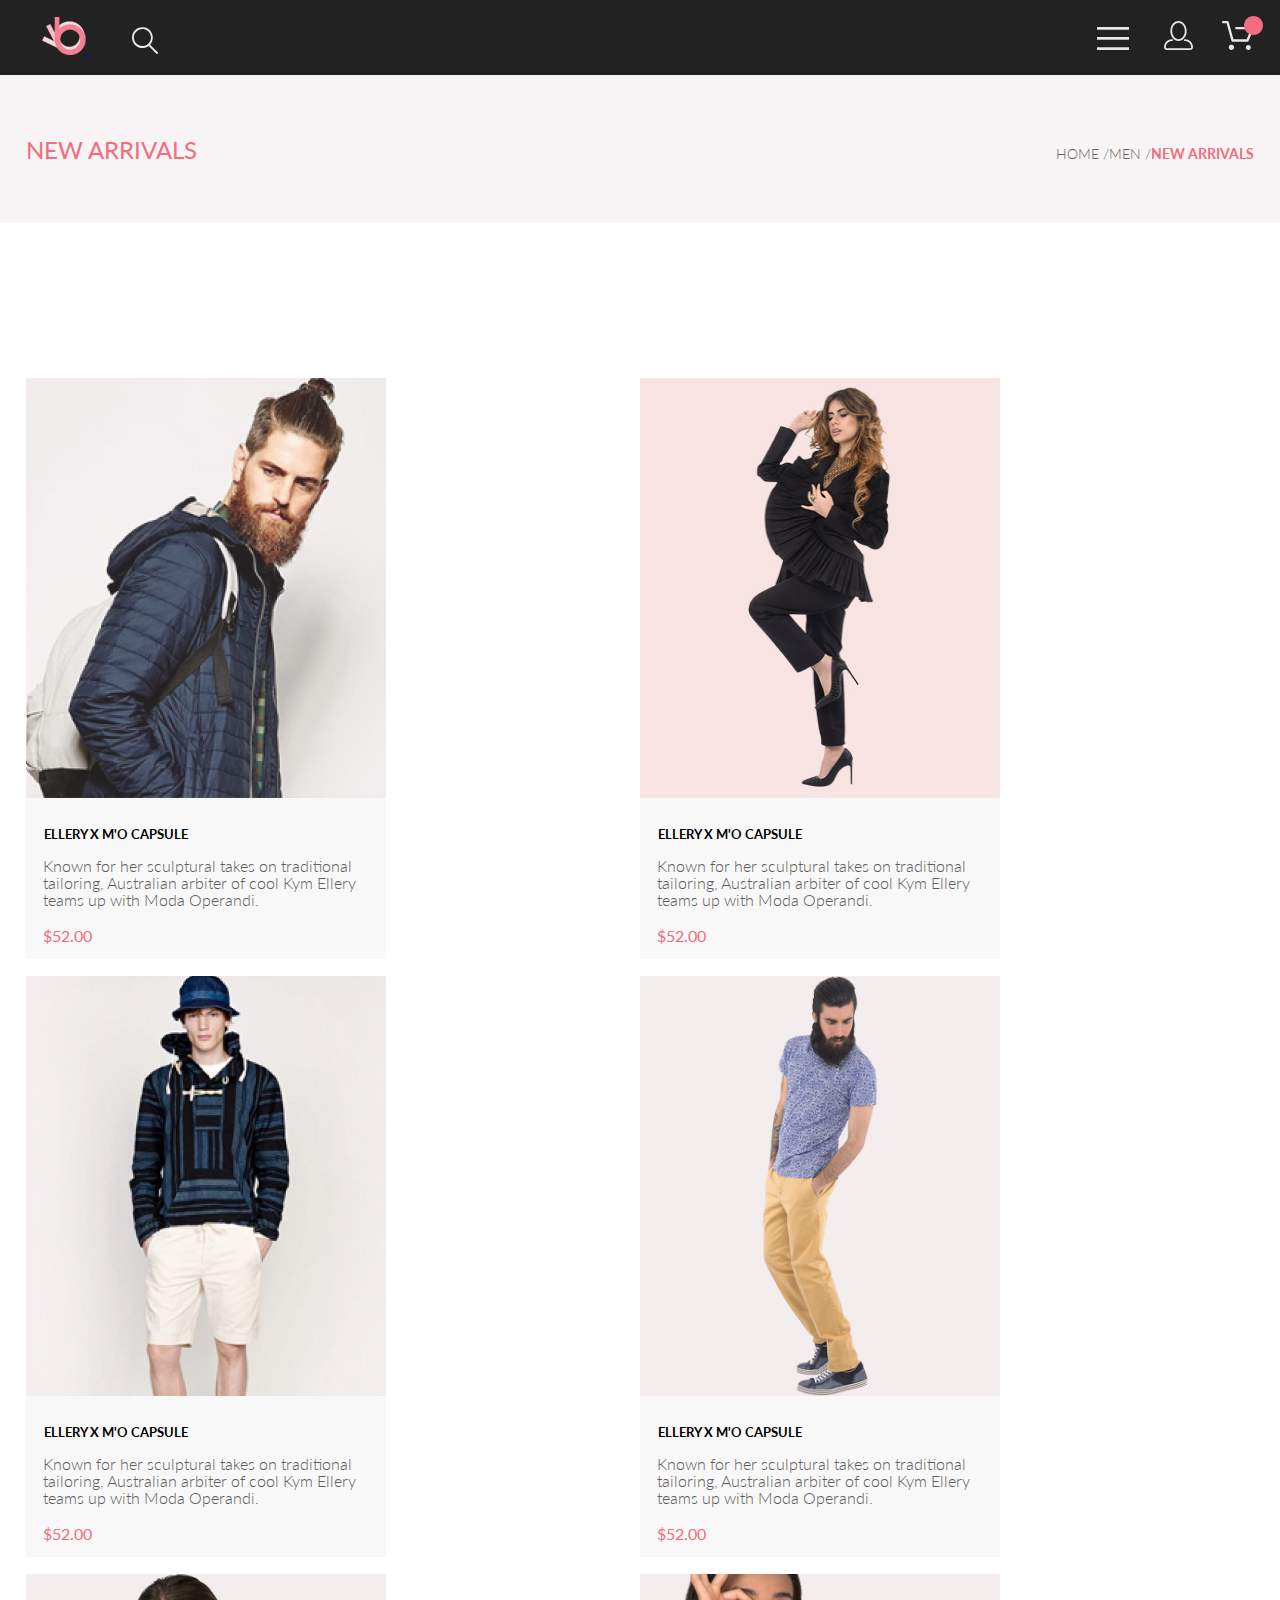
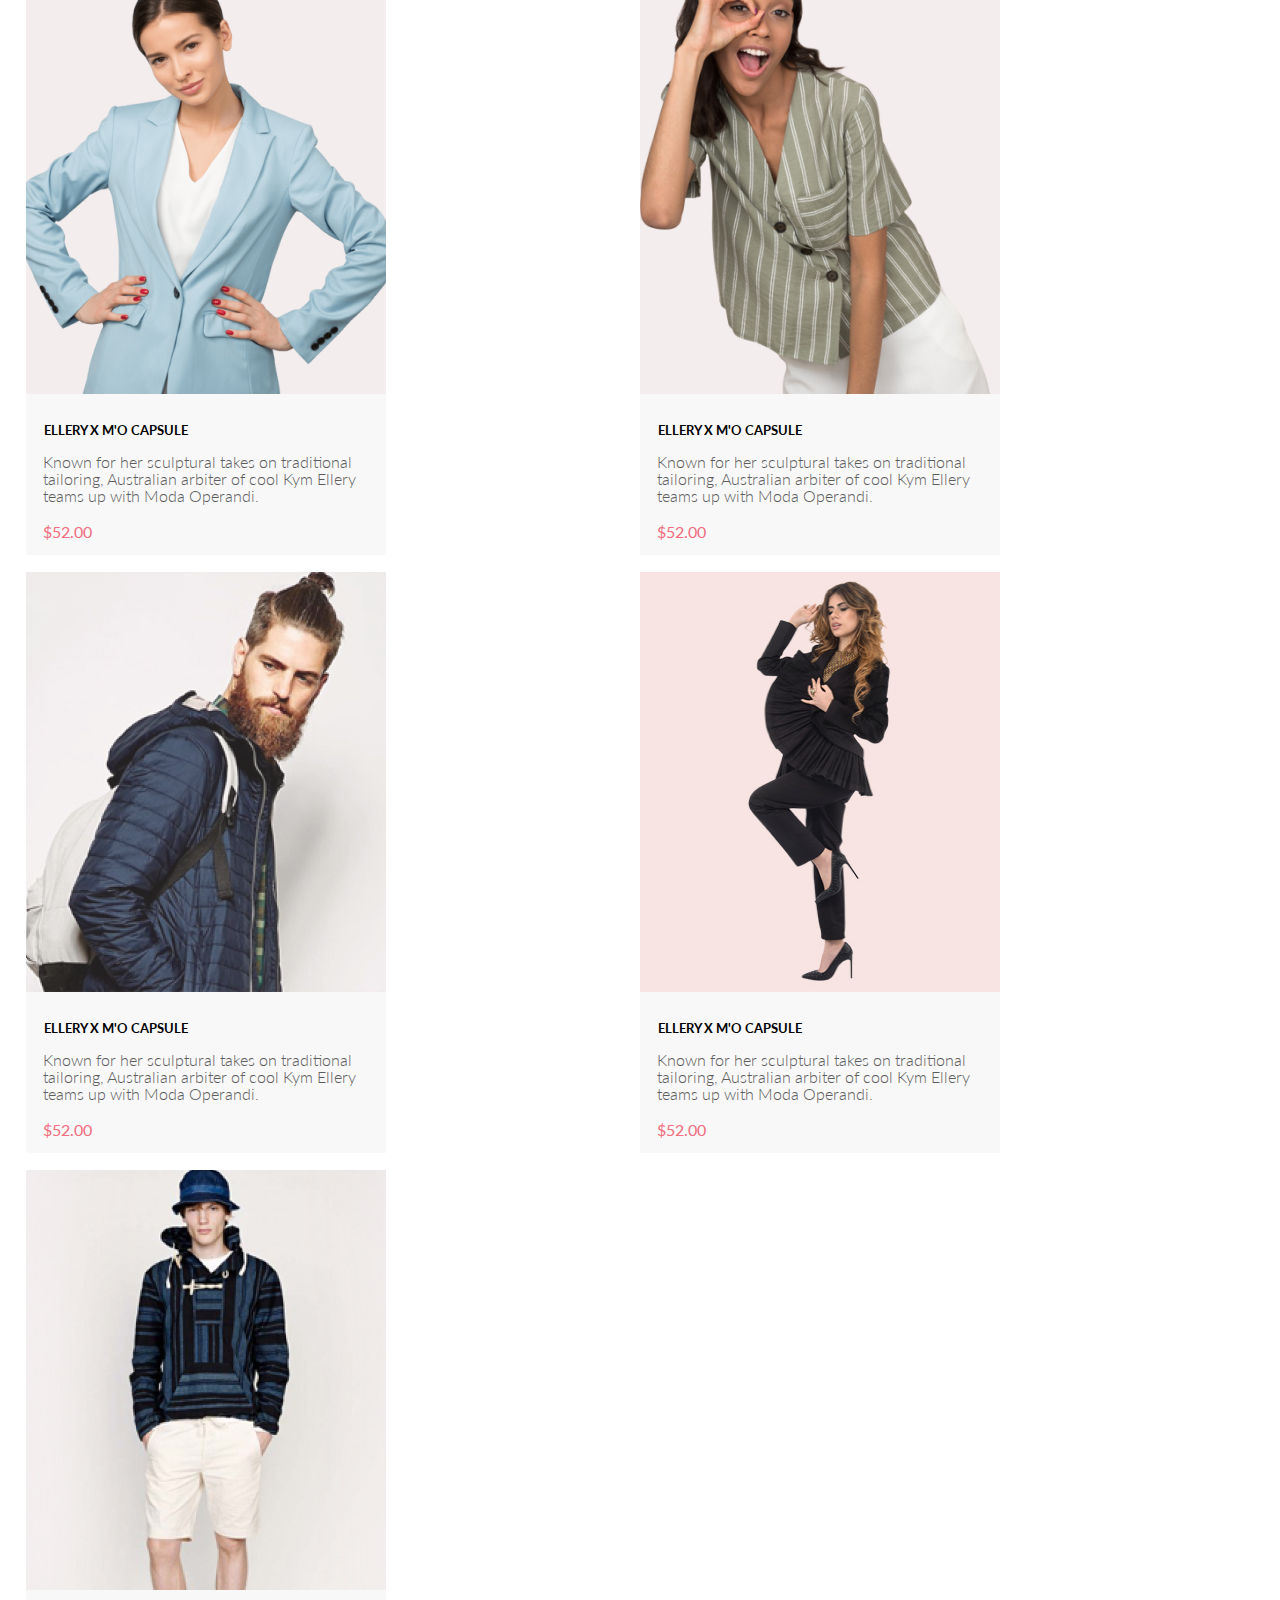
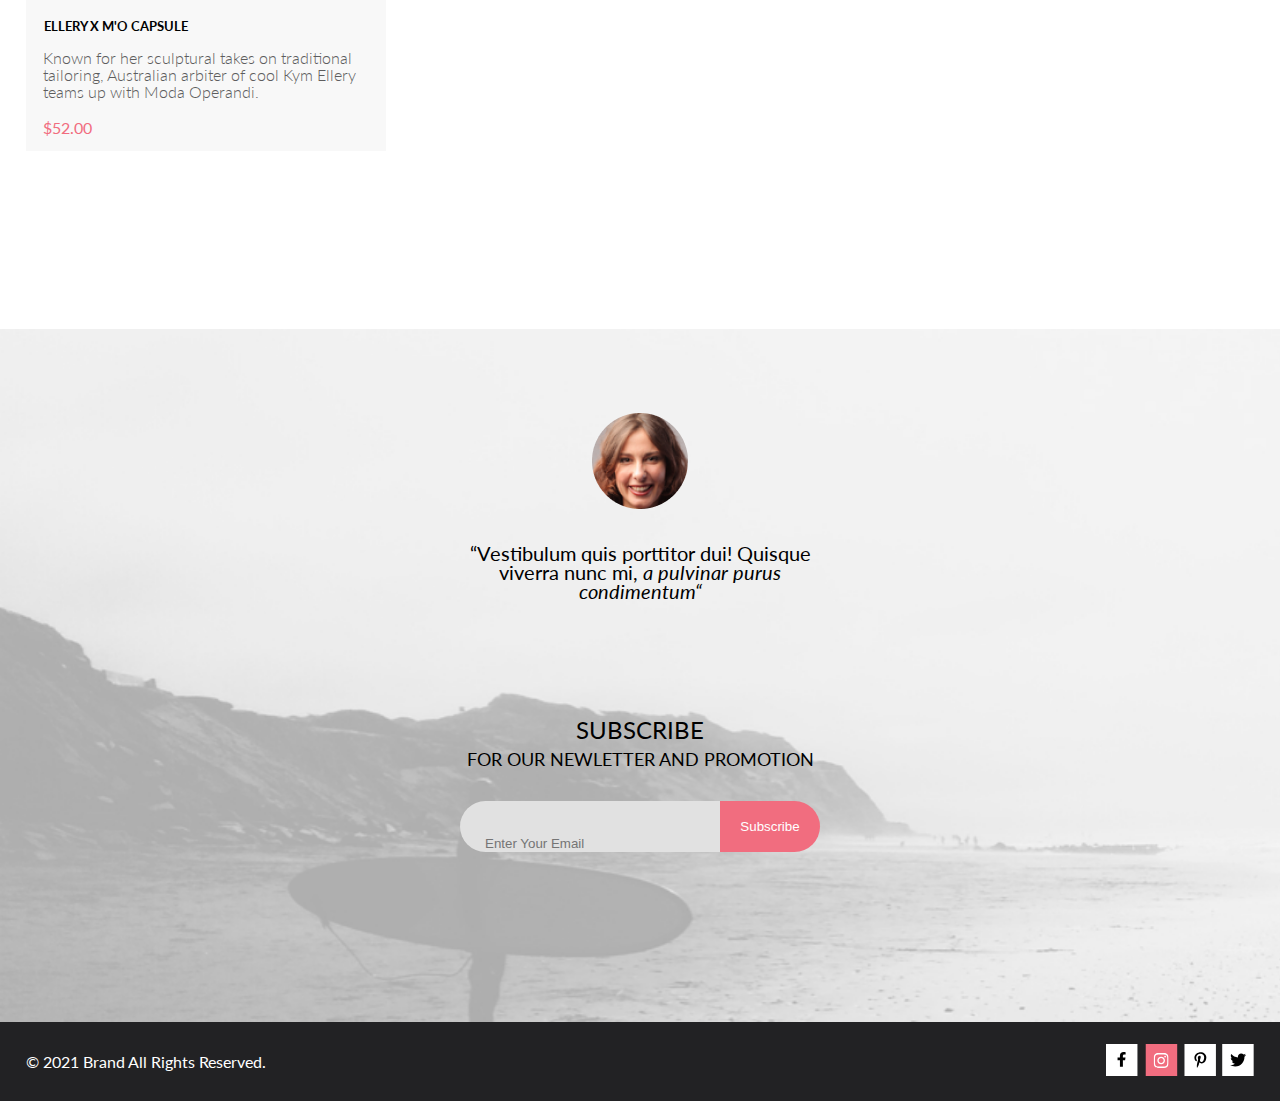
<file: catalog.html>
<!DOCTYPE html>
<html lang="en">

<head>
    <meta charset="UTF-8">
    <meta http-equiv="X-UA-Compatible" content="IE=edge">
    <meta name="viewport" content="width=device-width, initial-scale=1.0">
    <title>Catalog</title>
    <link rel="stylesheet" href="CSS/style.css">
    <link rel="preconnect" href="https://fonts.gstatic.com">
    <link href="https://fonts.googleapis.com/css2?family=Lato:wght@300;400;700;900&display=swap" rel="stylesheet">
</head>

<body>
    <header class="header">
        <div class="container">
            <div class="header__wrapper">
                <div class="header__controls">
                    <a class="header__logo" href="index.html" target="_blank">
                        <svg width="44" height="38" viewBox="0 0 44 38" xmlns="http://www.w3.org/2000/svg"
                            xmlns:xlink="http://www.w3.org/1999/xlink">
                            <rect width="44" height="38" fill="url(#pattern0)" />
                            <defs>
                                <pattern id="pattern0" patternContentUnits="objectBoundingBox" width="1" height="1">
                                    <use xlink:href="#image0" transform="scale(0.0227273 0.0263158)" />
                                </pattern>
                                <image id="image0" width="44" height="38"
                                    xlink:href="[data-uri]" />
                            </defs>
                        </svg>
                    </a>
                    <!-- лупа -->
                    <svg width="27" height="28" viewBox="0 0 27 28" xmlns="http://www.w3.org/2000/svg">
                        <path
                            d="M19.0596 17.6259C20.6713 15.8658 21.6282 13.6048 21.7698 11.2225C21.9113 8.84018 21.2288 6.48173 19.8369 4.54318C18.445 2.60463 16.4285 1.20404 14.126 0.576619C11.8234 -0.0508009 9.3751 0.13316 7.19217 1.09761C5.00923 2.06205 3.22463 3.74825 2.13804 5.87302C1.05145 7.9978 0.729054 10.4318 1.225 12.7661C1.72094 15.1005 3.00501 17.1932 4.86158 18.6927C6.71814 20.1922 9.03413 21.0072 11.4206 21.0009C13.673 21.004 15.8645 20.27 17.6606 18.9109L25.4086 26.7179C25.4941 26.807 25.5965 26.8781 25.7099 26.927C25.8232 26.9759 25.9452 27.0017 26.0686 27.0029C26.1923 27.0033 26.3148 26.9782 26.4283 26.9292C26.5419 26.8801 26.6441 26.8082 26.7286 26.7179C26.9025 26.537 26.9997 26.2958 26.9997 26.0449C26.9997 25.794 26.9025 25.5528 26.7286 25.3719L19.0596 17.6259ZM2.88662 10.5009C2.89946 8.81563 3.41094 7.17187 4.35659 5.77685C5.30224 4.38183 6.63972 3.29801 8.20044 2.662C9.76115 2.02599 11.4752 1.86627 13.1266 2.20298C14.7779 2.53969 16.2926 3.35775 17.4797 4.55404C18.6668 5.75033 19.4732 7.27129 19.7972 8.92519C20.1212 10.5791 19.9483 12.2919 19.3002 13.8476C18.6522 15.4034 17.5581 16.7325 16.1559 17.6674C14.7536 18.6023 13.1059 19.1011 11.4206 19.1009C9.14916 19.0901 6.97482 18.1784 5.37484 16.566C3.77486 14.9537 2.87998 12.7724 2.88662 10.5009Z"
                            fill="#E8E8E8" />
                    </svg>
                </div>
                <div class="header__controls">
                    <button type="button" class="header__button">
                        <!-- бургер -->
                        <svg width="32" height="23" viewBox="0 0 32 23" xmlns="http://www.w3.org/2000/svg">
                            <path d="M0 23V20.31H32V23H0ZM0 12.76V10.07H32V12.76H0ZM0 2.69V0H32V2.69H0Z"
                                fill="#E8E8E8" />
                        </svg>
                    </button>
                    <nav class="header__navigation">
                        <h2 class="menu-title-size">menu</h2>
                        <ul class="header__navigation-menu">
                            <li class="title-margin">
                                <a href="#" class="header__navigation-title">man</a>
                                <ul>
                                    <li class="list-margin"><a class="header__navigation-list" href="#">Accessories</a>
                                    </li>
                                    <li class="list-margin"><a class="header__navigation-list" href="#">Bags</a></li>
                                    <li class="list-margin"><a class="header__navigation-list" href="#">Denim</a></li>
                                    <li class="list-margin"><a class="header__navigation-list" href="#">T-Shirts</a>
                                    </li>
                                </ul>
                            </li>
                            <li class="title-margin">
                                <a href="product.html" class="header__navigation-title">woman</a>
                                <ul>
                                    <li class="list-margin"><a class="header__navigation-list" href="#">Accessories</a>
                                    </li>
                                    <li class="list-margin"><a class="header__navigation-list" href="#">Jackets &
                                            Coats</a></li>
                                    <li class="list-margin"><a class="header__navigation-list" href="#">Polos</a></li>
                                    <li class="list-margin"><a class="header__navigation-list" href="#">T-Shirts</a>
                                    </li>
                                    <li class="list-margin"><a class="header__navigation-list" href="#">Shirts</a></li>
                                </ul>
                            </li>
                            <li class="title-margin">
                                <a href="#" class="header__navigation-title">kids</a>
                                <ul>
                                    <li class="list-margin"><a class="header__navigation-list" href="#">Accessories</a>
                                    </li>
                                    <li class="list-margin"><a class="header__navigation-list" href="#">Jackets &
                                            Coats</a></li>
                                    <li class="list-margin"><a class="header__navigation-list" href="#">Polos</a></li>
                                    <li class="list-margin"><a class="header__navigation-list" href="#">T-Shirts</a>
                                    </li>
                                    <li class="list-margin"><a class="header__navigation-list" href="#">Shirts</a></li>
                                    <li class="list-margin"><a class="header__navigation-list" href="#">Bags</a></li>
                                </ul>
                            </li>
                        </ul>
                    </nav>
                    <a class="header__person-link" href="registration.html" target="_blank">
                        <svg width="29" height="29" viewBox="0 0 29 29" xmlns="http://www.w3.org/2000/svg">
                            <path
                                d="M14.5 19.937C19 19.937 22.656 15.464 22.656 9.968C22.656 4.472 19 0 14.5 0C13.3631 0.0217413 12.2463 0.303398 11.2351 0.823397C10.2239 1.34339 9.34507 2.08794 8.66602 3C7.12663 4.99573 6.30819 7.45381 6.34399 9.974C6.34399 15.465 10 19.937 14.5 19.937ZM14.5 1.813C18 1.813 20.844 5.472 20.844 9.969C20.844 14.466 17.998 18.125 14.5 18.125C11.002 18.125 8.15603 14.465 8.15503 9.969C8.15403 5.473 11 1.813 14.5 1.813ZM20.844 18.125C20.6036 18.125 20.373 18.2205 20.203 18.3905C20.033 18.5605 19.9375 18.7911 19.9375 19.0315C19.9375 19.2719 20.033 19.5025 20.203 19.6725C20.373 19.8425 20.6036 19.938 20.844 19.938C22.526 19.9399 24.1386 20.6088 25.3279 21.7982C26.5172 22.9875 27.1861 24.6 27.188 26.282C27.1875 26.5221 27.0918 26.7523 26.922 26.9221C26.7522 27.0918 26.5221 27.1875 26.282 27.188H2.71997C2.47985 27.1875 2.24975 27.0918 2.07996 26.9221C1.91016 26.7523 1.81449 26.5221 1.81396 26.282C1.81608 24.6001 2.48517 22.9877 3.67444 21.7985C4.86371 20.6092 6.47608 19.9401 8.15796 19.938C8.39824 19.938 8.62868 19.8425 8.79858 19.6726C8.96849 19.5027 9.06396 19.2723 9.06396 19.032C9.06396 18.7917 8.96849 18.5613 8.79858 18.3914C8.62868 18.2215 8.39824 18.126 8.15796 18.126C5.99541 18.1279 3.92201 18.9875 2.39258 20.5164C0.863144 22.0453 0.00264777 24.1185 0 26.281C0.000794067 27.0019 0.287502 27.693 0.797241 28.2027C1.30698 28.7125 1.99811 28.9992 2.71899 29H26.282C27.0027 28.9989 27.6936 28.7121 28.2031 28.2024C28.7126 27.6927 28.9992 27.0017 29 26.281C28.9974 24.1187 28.1372 22.0457 26.6083 20.5168C25.0793 18.9878 23.0063 18.1276 20.844 18.125Z"
                                fill="#E8E8E8" />
                        </svg></a>
                    <a class="header__basket" href="cart.html">
                        <svg width="32" height="29" viewBox="0 0 32 29" xmlns="http://www.w3.org/2000/svg">
                            <path
                                d="M26.2009 29C25.5532 28.9738 24.9415 28.6948 24.4972 28.2227C24.0529 27.7506 23.8114 27.1232 23.8245 26.475C23.8376 25.8269 24.1043 25.2097 24.5673 24.7559C25.0303 24.3022 25.6527 24.048 26.301 24.048C26.9493 24.048 27.5717 24.3022 28.0347 24.7559C28.4977 25.2097 28.7644 25.8269 28.7775 26.475C28.7906 27.1232 28.549 27.7506 28.1047 28.2227C27.6604 28.6948 27.0488 28.9738 26.401 29H26.2009ZM6.75293 26.32C6.75293 25.79 6.91011 25.2718 7.20459 24.8311C7.49907 24.3904 7.91764 24.0469 8.40735 23.844C8.89705 23.6412 9.43594 23.5881 9.95581 23.6915C10.4757 23.7949 10.9532 24.0502 11.328 24.425C11.7028 24.7998 11.9581 25.2773 12.0615 25.7972C12.1649 26.317 12.1118 26.8559 11.9089 27.3456C11.7061 27.8353 11.3626 28.2539 10.9219 28.5483C10.4812 28.8428 9.96304 29 9.43298 29C9.08087 29.0003 8.73212 28.9311 8.40674 28.7966C8.08136 28.662 7.78569 28.4646 7.53662 28.2158C7.28755 27.9669 7.09001 27.6713 6.9552 27.3461C6.82039 27.0208 6.75098 26.6721 6.75098 26.32H6.75293ZM10.553 20.686C10.2935 20.6868 10.0409 20.6024 9.83411 20.4457C9.62727 20.2891 9.47758 20.0689 9.40796 19.819L4.57495 2.36401H1.18201C0.868521 2.36401 0.567859 2.23947 0.346191 2.01781C0.124523 1.79614 0 1.49549 0 1.18201C0 0.868519 0.124523 0.567873 0.346191 0.346205C0.567859 0.124537 0.868521 5.81268e-06 1.18201 5.81268e-06H5.46301C5.7225 -0.00080736 5.97504 0.0837201 6.18176 0.240568C6.38848 0.397416 6.53784 0.617884 6.60693 0.868006L11.4399 18.323H24.6179L29.001 8.27501H14.401C14.2428 8.27961 14.0854 8.25242 13.9379 8.19507C13.7904 8.13771 13.6559 8.05134 13.5424 7.94108C13.4288 7.83082 13.3386 7.69891 13.277 7.55315C13.2154 7.40739 13.1836 7.25075 13.1836 7.0925C13.1836 6.93426 13.2154 6.77762 13.277 6.63186C13.3386 6.4861 13.4288 6.35419 13.5424 6.24393C13.6559 6.13367 13.7904 6.0473 13.9379 5.98994C14.0854 5.93259 14.2428 5.90541 14.401 5.91001H30.814C31.0097 5.90996 31.2022 5.95866 31.3744 6.05172C31.5465 6.14478 31.6928 6.27926 31.7999 6.44301C31.9078 6.60729 31.9734 6.79569 31.9908 6.99145C32.0083 7.18721 31.9771 7.38424 31.9 7.565L26.495 19.977C26.4026 20.1876 26.251 20.3668 26.0585 20.4927C25.866 20.6186 25.641 20.6858 25.411 20.686H10.553Z"
                                fill="#E8E8E8" />
                        </svg>

                    </a>
                </div>
            </div>
        </div>
    </header>
    <main>
        <nav class="reg-title margin-0">
            <div class="container nav-flex">
                <p>new arrivals</p>
                <ul class="title-links">
                    <li><a href="#" class="title-links__link">home /</a></li>
                    <li><a href="#" class="title-links__link">men /</a></li>
                    <li><a href="#" class="title-links__link__new">new arrivals</a></li>
                </ul>
            </div>
        </nav>
        <section class="products container margin-bottom-161">
            <ul class="products-grid">
                <li class="products__card">
                    <img src="img/products/product1.jpg" alt="product 1" width="360" height="420">
                    <h3 class="card-title">ellery x m'o capsule</h3>
                    <p class="card-subtitle">Known for her sculptural takes on traditional tailoring, Australian arbiter
                        of cool Kym Ellery
                        teams up with Moda Operandi.</p>
                    <p class="card-price">$52.00</p>
                    <button type="button" class="card-button">Add to Cart</button>
                </li>
                <li class="products__card">
                    <img src="img/products/product2.jpg" alt="product 2" width="360" height="420">
                    <h3 class="card-title">ellery x m'o capsule</h3>
                    <p class="card-subtitle">Known for her sculptural takes on traditional
                        tailoring, Australian
                        arbiter of cool Kym Ellery
                        teams up with Moda Operandi.</p>
                    <p class="card-price">$52.00</p>
                    <button type="button" class="card-button">Add to Cart</button>
                </li>
                <li class="products__card">
                    <img src="img/products/product3.jpg" alt="product 3" width="360" height="420">
                    <h3 class="card-title">ellery x m'o capsule</h3>
                    <p class="card-subtitle">Known for her sculptural takes on traditional tailoring, Australian arbiter
                        of cool Kym Ellery
                        teams up with Moda Operandi.</p>
                    <p class="card-price">$52.00</p>
                    <button type="button" class="card-button">Add to Cart</button>
                </li>
                <li class="products__card">
                    <img src="img/products/product4.jpg" alt="product 4" width="360" height="420">
                    <h3 class="card-title">ellery x m'o capsule</h3>
                    <p class="card-subtitle">Known for her sculptural takes on traditional tailoring, Australian arbiter
                        of cool Kym Ellery
                        teams up with Moda Operandi.</p>
                    <p class="card-price">$52.00</p>
                    <button type="button" class="card-button">Add to Cart</button>
                </li>
                <li class="products__card">
                    <img src="img/products/product5.jpg" alt="product 5" width="360" height="420">
                    <h3 class="card-title">ellery x m'o capsule</h3>
                    <p class="card-subtitle">Known for her sculptural takes on traditional tailoring, Australian arbiter
                        of cool Kym Ellery
                        teams up with Moda Operandi.</p>
                    <p class="card-price">$52.00</p>
                    <button type="button" class="card-button">Add to Cart</button>
                </li>
                <li class="products__card">
                    <img src="img/products/product6.jpg" alt="product 6" width="360" height="420">
                    <h3 class="card-title">ellery x m'o capsule</h3>
                    <p class="card-subtitle">Known for her sculptural takes on traditional tailoring, Australian arbiter
                        of cool Kym Ellery
                        teams up with Moda Operandi.</p>
                    <p class="card-price">$52.00</p>
                    <button type="button" class="card-button">Add to Cart</button>
                </li>
                <li class="products__card">
                    <img src="img/products/product1.jpg" alt="product 1" width="360" height="420">
                    <h3 class="card-title">ellery x m'o capsule</h3>
                    <p class="card-subtitle">Known for her sculptural takes on traditional tailoring, Australian arbiter
                        of cool Kym Ellery
                        teams up with Moda Operandi.</p>
                    <p class="card-price">$52.00</p>
                    <button type="button" class="card-button">Add to Cart</button>
                </li>
                <li class="products__card">
                    <img src="img/products/product2.jpg" alt="product 2" width="360" height="420">
                    <h3 class="card-title">ellery x m'o capsule</h3>
                    <p class="card-subtitle">Known for her sculptural takes on traditional
                        tailoring, Australian
                        arbiter of cool Kym Ellery
                        teams up with Moda Operandi.</p>
                    <p class="card-price">$52.00</p>
                    <button type="button" class="card-button">Add to Cart</button>
                </li>
                <li class="products__card">
                    <img src="img/products/product3.jpg" alt="product 3" width="360" height="420">
                    <h3 class="card-title">ellery x m'o capsule</h3>
                    <p class="card-subtitle">Known for her sculptural takes on traditional tailoring, Australian arbiter
                        of cool Kym Ellery
                        teams up with Moda Operandi.</p>
                    <p class="card-price">$52.00</p>
                    <button type="button" class="card-button">Add to Cart</button>
                </li>
            </ul>
        </section>
    </main>
    <footer>
        <div class="footer-top">
            <div class="face">
                <img src="img/footer/face.png" alt="face" width="96" height="96">
                <p class="face__text">“Vestibulum quis porttitor dui! Quisque viverra nunc mi, <span
                        class="face__text face__text--i">a pulvinar purus
                        condimentum“</span></p>
            </div>
            <div class="form">
                <h2 class="subscribe">subscribe</h2>
                <h3 class="promotion">for our newletter and promotion</h3>
                <form class="sub-input" action="endpoint">
                    <label for="email" class="visually-hidden">Enter Your Email</label>
                    <input type="text" id="email" placeholder="Enter Your Email" class="input" required>
                    <button type="submit" class="form__button">Subscribe</button>
                </form>
            </div>

        </div>
        <div class="bottom">
            <div class="container bottom__wrap">
                <p>© 2021 Brand All Rights Reserved.</p>
                <ul class="bottom__wrap bottom__wrap-contacts">
                    <li><a href="#"><svg width="32" height="32" viewBox="0 0 32 32" fill="none"
                                xmlns="http://www.w3.org/2000/svg">
                                <path d="M31.4506 0H0V32H31.4506V0Z" fill="white" />
                                <path
                                    d="M19.0884 16.28L19.5069 13.616H16.8902V11.8873C16.8902 11.1585 17.2557 10.4481 18.4277 10.4481H19.6172V8.17997C19.6172 8.17997 18.5377 8 17.5056 8C15.3507 8 13.9422 9.27593 13.9422 11.5857V13.616H11.5469V16.28H13.9422V22.72H16.8902V16.28H19.0884Z"
                                    fill="black" />
                            </svg></a></li>
                    <li><a href="#"><svg width="33" height="32" viewBox="0 0 33 32" xmlns="http://www.w3.org/2000/svg">
                                <path d="M32.1889 0H0.738281V32H32.1889V0Z" fill="#F16D7F" />
                                <g clip-path="url(#clip0)">
                                    <path
                                        d="M16.139 12.6816C14.0238 12.6816 12.3177 14.3849 12.3177 16.4966C12.3177 18.6083 14.0238 20.3117 16.139 20.3117C18.2541 20.3117 19.9602 18.6083 19.9602 16.4966C19.9602 14.3849 18.2541 12.6816 16.139 12.6816ZM16.139 18.9769C14.7721 18.9769 13.6547 17.8646 13.6547 16.4966C13.6547 15.1287 14.7688 14.0164 16.139 14.0164C17.5092 14.0164 18.6233 15.1287 18.6233 16.4966C18.6233 17.8646 17.5058 18.9769 16.139 18.9769ZM21.0078 12.5255C21.0078 13.0203 20.6087 13.4154 20.1165 13.4154C19.621 13.4154 19.2252 13.0169 19.2252 12.5255C19.2252 12.0341 19.6243 11.6357 20.1165 11.6357C20.6087 11.6357 21.0078 12.0341 21.0078 12.5255ZM23.5386 13.4287C23.4821 12.2367 23.2094 11.1808 22.3347 10.3109C21.4634 9.44097 20.4058 9.1687 19.2119 9.10894C17.9814 9.03921 14.2932 9.03921 13.0627 9.10894C11.8721 9.16538 10.8145 9.43765 9.93987 10.3076C9.06522 11.1775 8.79584 12.2333 8.73597 13.4253C8.66613 14.6539 8.66613 18.3361 8.73597 19.5646C8.79251 20.7566 9.06522 21.8124 9.93987 22.6824C10.8145 23.5523 11.8688 23.8246 13.0627 23.8843C14.2932 23.9541 17.9814 23.9541 19.2119 23.8843C20.4058 23.8279 21.4634 23.5556 22.3347 22.6824C23.2061 21.8124 23.4788 20.7566 23.5386 19.5646C23.6085 18.3361 23.6085 14.6572 23.5386 13.4287ZM21.949 20.8828C21.6895 21.5335 21.1874 22.0349 20.5322 22.2972C19.5511 22.6857 17.2231 22.596 16.139 22.596C15.0548 22.596 12.7235 22.6824 11.7457 22.2972C11.0939 22.0382 10.5917 21.5369 10.329 20.8828C9.93987 19.9033 10.0297 17.5791 10.0297 16.4966C10.0297 15.4142 9.9432 13.0867 10.329 12.1105C10.5884 11.4597 11.0906 10.9583 11.7457 10.696C12.7268 10.3076 15.0548 10.3972 16.139 10.3972C17.2231 10.3972 19.5545 10.3109 20.5322 10.696C21.184 10.955 21.6862 11.4564 21.949 12.1105C22.3381 13.09 22.2483 15.4142 22.2483 16.4966C22.2483 17.5791 22.3381 19.9066 21.949 20.8828Z"
                                        fill="white" />
                                </g>
                                <defs>
                                    <clipPath id="clip0">
                                        <rect width="14.8991" height="17" fill="white"
                                            transform="translate(8.68555 8)" />
                                    </clipPath>
                                </defs>
                            </svg></a></li>
                    <li><a href="#">
                            <svg width="32" height="32" viewBox="0 0 32 32" fill="none"
                                xmlns="http://www.w3.org/2000/svg">
                                <path d="M31.9252 0H0.474609V32H31.9252V0Z" fill="white" />
                                <path
                                    d="M16.7403 8.20312C13.5556 8.20312 10.4082 10.3406 10.4082 13.8C10.4082 16 11.6374 17.25 12.3823 17.25C12.6896 17.25 12.8666 16.3875 12.8666 16.1438C12.8666 15.8531 12.1309 15.2344 12.1309 14.025C12.1309 11.5125 14.0305 9.73125 16.4889 9.73125C18.6027 9.73125 20.1671 10.9406 20.1671 13.1625C20.1671 14.8219 19.506 17.9344 17.3642 17.9344C16.5913 17.9344 15.9302 17.3719 15.9302 16.5656C15.9302 15.3844 16.7496 14.2406 16.7496 13.0219C16.7496 10.9531 13.835 11.3281 13.835 13.8281C13.835 14.3531 13.9002 14.9344 14.133 15.4125C13.7046 17.2688 12.8293 20.0344 12.8293 21.9469C12.8293 22.5375 12.9131 23.1188 12.969 23.7094C13.0745 23.8281 13.0218 23.8156 13.1832 23.7563C14.7476 21.6 14.6917 21.1781 15.3994 18.3562C15.7812 19.0875 16.7683 19.4812 17.5505 19.4812C20.8469 19.4812 22.3275 16.2469 22.3275 13.3313C22.3275 10.2281 19.6643 8.20312 16.7403 8.20312Z"
                                    fill="black" />
                            </svg>
                        </a></li>
                    <li><a href="#">
                            <svg width="32" height="32" viewBox="0 0 32 32" fill="none"
                                xmlns="http://www.w3.org/2000/svg">
                                <path d="M31.6635 0H0.212891V32H31.6635V0Z" fill="white" />
                                <path
                                    d="M22.417 12.7405C22.427 12.8826 22.427 13.0248 22.427 13.1669C22.427 17.5019 19.1498 22.4969 13.1599 22.4969C11.3145 22.4969 9.60022 21.9588 8.1582 21.0248C8.4204 21.0552 8.67247 21.0654 8.94475 21.0654C10.4674 21.0654 11.8691 20.5476 12.9884 19.6644C11.5565 19.6339 10.3565 18.6898 9.94305 17.3903C10.1447 17.4207 10.3464 17.441 10.5582 17.441C10.8506 17.441 11.1431 17.4004 11.4153 17.3294C9.92291 17.0248 8.80355 15.705 8.80355 14.1111V14.0705C9.23715 14.3141 9.74139 14.4664 10.2758 14.4867C9.39849 13.8979 8.82373 12.8928 8.82373 11.7557C8.82373 11.1466 8.98504 10.5882 9.26741 10.1009C10.8708 12.0908 13.2809 13.3902 15.9833 13.5324C15.9329 13.2887 15.9027 13.035 15.9027 12.7811C15.9027 10.974 17.3548 9.50195 19.1598 9.50195C20.0976 9.50195 20.9446 9.89789 21.5396 10.5375C22.2757 10.3954 22.9816 10.1212 23.6068 9.74561C23.3648 10.507 22.8505 11.1466 22.1749 11.5527C22.8304 11.4817 23.4657 11.2989 24.0505 11.0451C23.6069 11.6948 23.0522 12.2735 22.417 12.7405Z"
                                    fill="black" />
                            </svg>
                        </a></li>
                </ul>
            </div>
        </div>
    </footer>
</body>

</html>
</file>
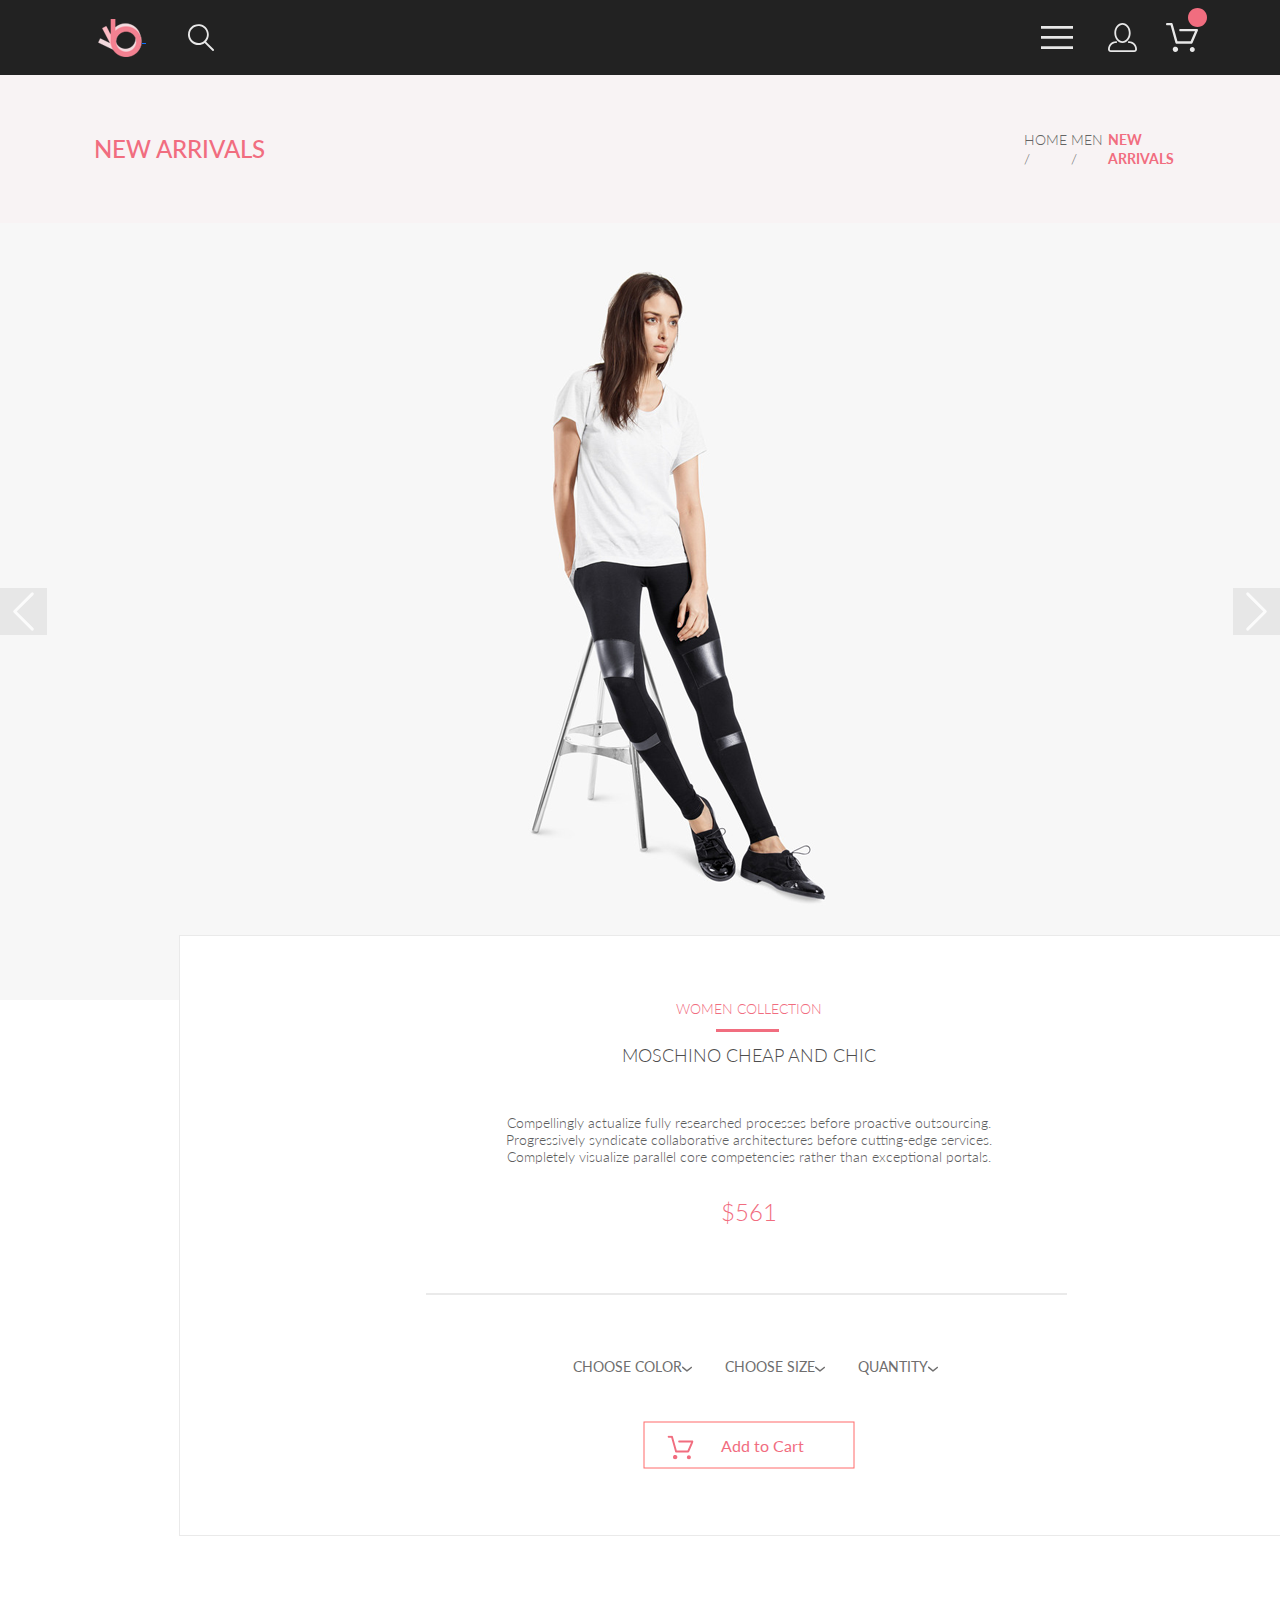
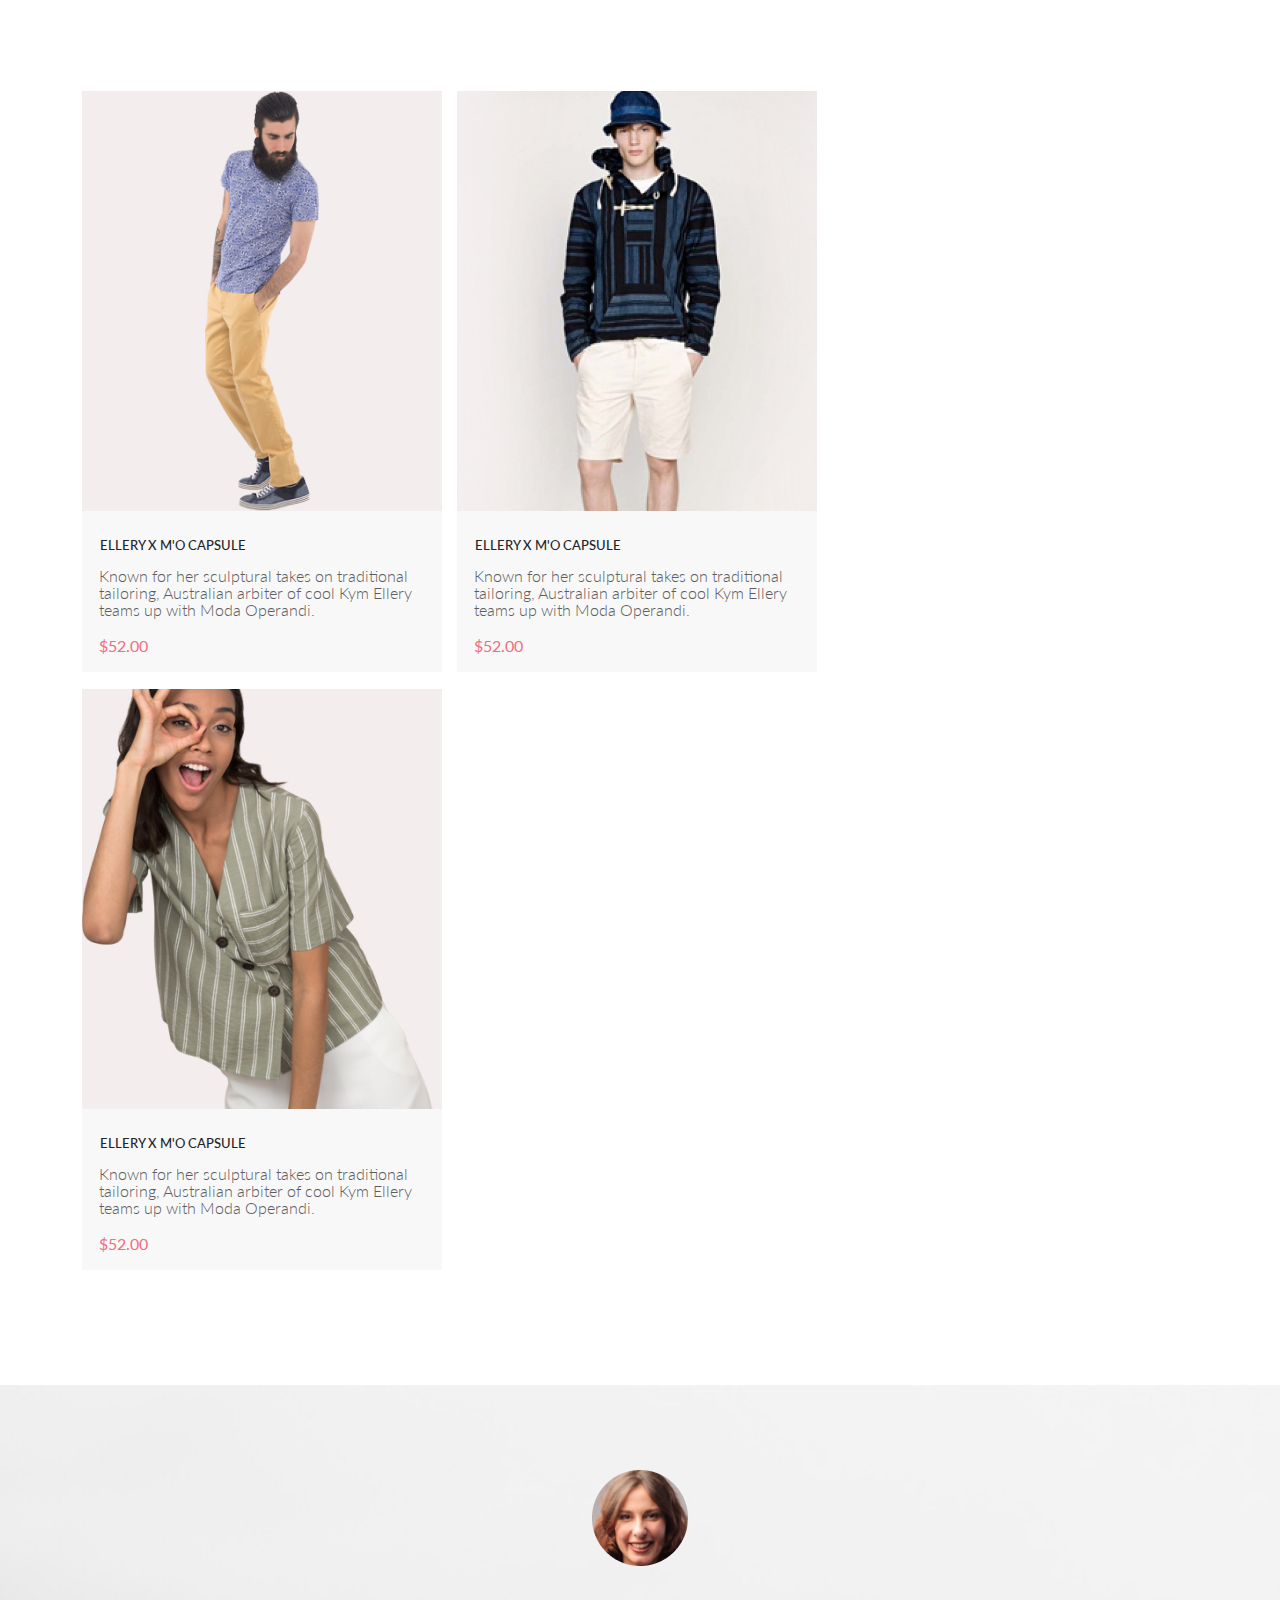
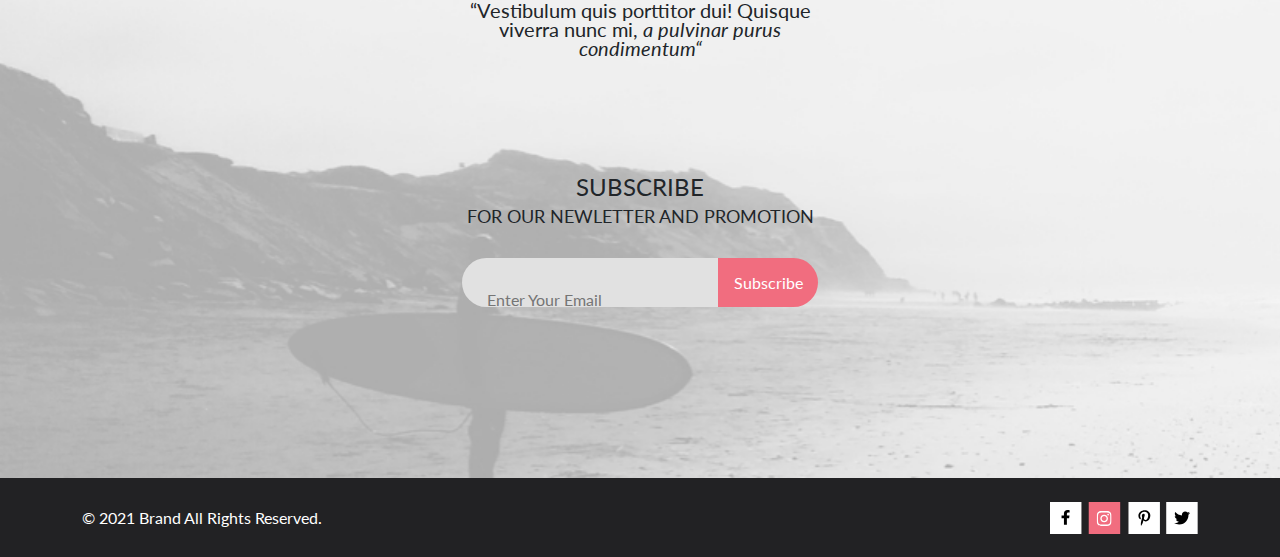
<file: product.html>
<!DOCTYPE html>
<html lang="en">

<head>
    <meta charset="UTF-8">
    <meta http-equiv="X-UA-Compatible" content="IE=edge">
    <meta name="viewport" content="width=device-width, initial-scale=1.0">
    <title>Product</title>
    <link rel="stylesheet" href="cdn/bootstrap/bootstrap.css">
    <link rel="stylesheet" href="CSS/style.css">
    <link rel="preconnect" href="https://fonts.gstatic.com">
    <link href="https://fonts.googleapis.com/css2?family=Lato:wght@300;400;700;900&display=swap" rel="stylesheet">
</head>

<body>
    <header class="header">
        <div class="container">
            <div class="header__wrapper">
                <div class="header__controls">
                    <a class="header__logo" href="index.html" target="_blank">
                        <svg width="44" height="38" viewBox="0 0 44 38" xmlns="http://www.w3.org/2000/svg"
                            xmlns:xlink="http://www.w3.org/1999/xlink">
                            <rect width="44" height="38" fill="url(#pattern0)" />
                            <defs>
                                <pattern id="pattern0" patternContentUnits="objectBoundingBox" width="1" height="1">
                                    <use xlink:href="#image0" transform="scale(0.0227273 0.0263158)" />
                                </pattern>
                                <image id="image0" width="44" height="38"
                                    xlink:href="[data-uri]" />
                            </defs>
                        </svg>
                    </a>
                    <!-- лупа -->
                    <svg width="27" height="28" viewBox="0 0 27 28" xmlns="http://www.w3.org/2000/svg">
                        <path
                            d="M19.0596 17.6259C20.6713 15.8658 21.6282 13.6048 21.7698 11.2225C21.9113 8.84018 21.2288 6.48173 19.8369 4.54318C18.445 2.60463 16.4285 1.20404 14.126 0.576619C11.8234 -0.0508009 9.3751 0.13316 7.19217 1.09761C5.00923 2.06205 3.22463 3.74825 2.13804 5.87302C1.05145 7.9978 0.729054 10.4318 1.225 12.7661C1.72094 15.1005 3.00501 17.1932 4.86158 18.6927C6.71814 20.1922 9.03413 21.0072 11.4206 21.0009C13.673 21.004 15.8645 20.27 17.6606 18.9109L25.4086 26.7179C25.4941 26.807 25.5965 26.8781 25.7099 26.927C25.8232 26.9759 25.9452 27.0017 26.0686 27.0029C26.1923 27.0033 26.3148 26.9782 26.4283 26.9292C26.5419 26.8801 26.6441 26.8082 26.7286 26.7179C26.9025 26.537 26.9997 26.2958 26.9997 26.0449C26.9997 25.794 26.9025 25.5528 26.7286 25.3719L19.0596 17.6259ZM2.88662 10.5009C2.89946 8.81563 3.41094 7.17187 4.35659 5.77685C5.30224 4.38183 6.63972 3.29801 8.20044 2.662C9.76115 2.02599 11.4752 1.86627 13.1266 2.20298C14.7779 2.53969 16.2926 3.35775 17.4797 4.55404C18.6668 5.75033 19.4732 7.27129 19.7972 8.92519C20.1212 10.5791 19.9483 12.2919 19.3002 13.8476C18.6522 15.4034 17.5581 16.7325 16.1559 17.6674C14.7536 18.6023 13.1059 19.1011 11.4206 19.1009C9.14916 19.0901 6.97482 18.1784 5.37484 16.566C3.77486 14.9537 2.87998 12.7724 2.88662 10.5009Z"
                            fill="#E8E8E8" />
                    </svg>
                </div>
                <div class="header__controls">
                    <button type="button" class="header__button">
                        <!-- бургер -->
                        <svg width="32" height="23" viewBox="0 0 32 23" xmlns="http://www.w3.org/2000/svg">
                            <path d="M0 23V20.31H32V23H0ZM0 12.76V10.07H32V12.76H0ZM0 2.69V0H32V2.69H0Z"
                                fill="#E8E8E8" />
                        </svg>
                    </button>
                    <nav class="header__navigation">
                        <h2 class="menu-title-size">menu</h2>
                        <ul class="header__navigation-menu">
                            <li class="title-margin">
                                <a href="#" class="header__navigation-title">man</a>
                                <ul>
                                    <li class="list-margin"><a class="header__navigation-list" href="#">Accessories</a>
                                    </li>
                                    <li class="list-margin"><a class="header__navigation-list" href="#">Bags</a></li>
                                    <li class="list-margin"><a class="header__navigation-list" href="#">Denim</a></li>
                                    <li class="list-margin"><a class="header__navigation-list" href="#">T-Shirts</a>
                                    </li>
                                </ul>
                            </li>
                            <li class="title-margin">
                                <a href="product.html" class="header__navigation-title">woman</a>
                                <ul>
                                    <li class="list-margin"><a class="header__navigation-list" href="#">Accessories</a>
                                    </li>
                                    <li class="list-margin"><a class="header__navigation-list" href="#">Jackets &
                                            Coats</a></li>
                                    <li class="list-margin"><a class="header__navigation-list" href="#">Polos</a></li>
                                    <li class="list-margin"><a class="header__navigation-list" href="#">T-Shirts</a>
                                    </li>
                                    <li class="list-margin"><a class="header__navigation-list" href="#">Shirts</a></li>
                                </ul>
                            </li>
                            <li class="title-margin">
                                <a href="#" class="header__navigation-title">kids</a>
                                <ul>
                                    <li class="list-margin"><a class="header__navigation-list" href="#">Accessories</a>
                                    </li>
                                    <li class="list-margin"><a class="header__navigation-list" href="#">Jackets &
                                            Coats</a></li>
                                    <li class="list-margin"><a class="header__navigation-list" href="#">Polos</a></li>
                                    <li class="list-margin"><a class="header__navigation-list" href="#">T-Shirts</a>
                                    </li>
                                    <li class="list-margin"><a class="header__navigation-list" href="#">Shirts</a></li>
                                    <li class="list-margin"><a class="header__navigation-list" href="#">Bags</a></li>
                                </ul>
                            </li>
                        </ul>
                    </nav>
                    <a class="header__person-link" href="registration.html" target="_blank">
                        <svg width="29" height="29" viewBox="0 0 29 29" xmlns="http://www.w3.org/2000/svg">
                            <path
                                d="M14.5 19.937C19 19.937 22.656 15.464 22.656 9.968C22.656 4.472 19 0 14.5 0C13.3631 0.0217413 12.2463 0.303398 11.2351 0.823397C10.2239 1.34339 9.34507 2.08794 8.66602 3C7.12663 4.99573 6.30819 7.45381 6.34399 9.974C6.34399 15.465 10 19.937 14.5 19.937ZM14.5 1.813C18 1.813 20.844 5.472 20.844 9.969C20.844 14.466 17.998 18.125 14.5 18.125C11.002 18.125 8.15603 14.465 8.15503 9.969C8.15403 5.473 11 1.813 14.5 1.813ZM20.844 18.125C20.6036 18.125 20.373 18.2205 20.203 18.3905C20.033 18.5605 19.9375 18.7911 19.9375 19.0315C19.9375 19.2719 20.033 19.5025 20.203 19.6725C20.373 19.8425 20.6036 19.938 20.844 19.938C22.526 19.9399 24.1386 20.6088 25.3279 21.7982C26.5172 22.9875 27.1861 24.6 27.188 26.282C27.1875 26.5221 27.0918 26.7523 26.922 26.9221C26.7522 27.0918 26.5221 27.1875 26.282 27.188H2.71997C2.47985 27.1875 2.24975 27.0918 2.07996 26.9221C1.91016 26.7523 1.81449 26.5221 1.81396 26.282C1.81608 24.6001 2.48517 22.9877 3.67444 21.7985C4.86371 20.6092 6.47608 19.9401 8.15796 19.938C8.39824 19.938 8.62868 19.8425 8.79858 19.6726C8.96849 19.5027 9.06396 19.2723 9.06396 19.032C9.06396 18.7917 8.96849 18.5613 8.79858 18.3914C8.62868 18.2215 8.39824 18.126 8.15796 18.126C5.99541 18.1279 3.92201 18.9875 2.39258 20.5164C0.863144 22.0453 0.00264777 24.1185 0 26.281C0.000794067 27.0019 0.287502 27.693 0.797241 28.2027C1.30698 28.7125 1.99811 28.9992 2.71899 29H26.282C27.0027 28.9989 27.6936 28.7121 28.2031 28.2024C28.7126 27.6927 28.9992 27.0017 29 26.281C28.9974 24.1187 28.1372 22.0457 26.6083 20.5168C25.0793 18.9878 23.0063 18.1276 20.844 18.125Z"
                                fill="#E8E8E8" />
                        </svg></a>
                    <a class="header__basket" href="cart.html">
                        <svg width="32" height="29" viewBox="0 0 32 29" xmlns="http://www.w3.org/2000/svg">
                            <path
                                d="M26.2009 29C25.5532 28.9738 24.9415 28.6948 24.4972 28.2227C24.0529 27.7506 23.8114 27.1232 23.8245 26.475C23.8376 25.8269 24.1043 25.2097 24.5673 24.7559C25.0303 24.3022 25.6527 24.048 26.301 24.048C26.9493 24.048 27.5717 24.3022 28.0347 24.7559C28.4977 25.2097 28.7644 25.8269 28.7775 26.475C28.7906 27.1232 28.549 27.7506 28.1047 28.2227C27.6604 28.6948 27.0488 28.9738 26.401 29H26.2009ZM6.75293 26.32C6.75293 25.79 6.91011 25.2718 7.20459 24.8311C7.49907 24.3904 7.91764 24.0469 8.40735 23.844C8.89705 23.6412 9.43594 23.5881 9.95581 23.6915C10.4757 23.7949 10.9532 24.0502 11.328 24.425C11.7028 24.7998 11.9581 25.2773 12.0615 25.7972C12.1649 26.317 12.1118 26.8559 11.9089 27.3456C11.7061 27.8353 11.3626 28.2539 10.9219 28.5483C10.4812 28.8428 9.96304 29 9.43298 29C9.08087 29.0003 8.73212 28.9311 8.40674 28.7966C8.08136 28.662 7.78569 28.4646 7.53662 28.2158C7.28755 27.9669 7.09001 27.6713 6.9552 27.3461C6.82039 27.0208 6.75098 26.6721 6.75098 26.32H6.75293ZM10.553 20.686C10.2935 20.6868 10.0409 20.6024 9.83411 20.4457C9.62727 20.2891 9.47758 20.0689 9.40796 19.819L4.57495 2.36401H1.18201C0.868521 2.36401 0.567859 2.23947 0.346191 2.01781C0.124523 1.79614 0 1.49549 0 1.18201C0 0.868519 0.124523 0.567873 0.346191 0.346205C0.567859 0.124537 0.868521 5.81268e-06 1.18201 5.81268e-06H5.46301C5.7225 -0.00080736 5.97504 0.0837201 6.18176 0.240568C6.38848 0.397416 6.53784 0.617884 6.60693 0.868006L11.4399 18.323H24.6179L29.001 8.27501H14.401C14.2428 8.27961 14.0854 8.25242 13.9379 8.19507C13.7904 8.13771 13.6559 8.05134 13.5424 7.94108C13.4288 7.83082 13.3386 7.69891 13.277 7.55315C13.2154 7.40739 13.1836 7.25075 13.1836 7.0925C13.1836 6.93426 13.2154 6.77762 13.277 6.63186C13.3386 6.4861 13.4288 6.35419 13.5424 6.24393C13.6559 6.13367 13.7904 6.0473 13.9379 5.98994C14.0854 5.93259 14.2428 5.90541 14.401 5.91001H30.814C31.0097 5.90996 31.2022 5.95866 31.3744 6.05172C31.5465 6.14478 31.6928 6.27926 31.7999 6.44301C31.9078 6.60729 31.9734 6.79569 31.9908 6.99145C32.0083 7.18721 31.9771 7.38424 31.9 7.565L26.495 19.977C26.4026 20.1876 26.251 20.3668 26.0585 20.4927C25.866 20.6186 25.641 20.6858 25.411 20.686H10.553Z"
                                fill="#E8E8E8" />
                        </svg>

                    </a>
                </div>
            </div>
        </div>
    </header>
    <main>
        <div class="reg-title margin-0">
            <div class="container title-links">
                <h3 class="container">new arrivals</h3>
                <a href="#" class="title-links__link">home /</a>
                <a href="#" class="title-links__link">men /</a>
                <a href="#" class="title-links__link__new">new arrivals</a>
            </div>
        </div>
        <div id="carouselExampleControls" class="carousel slide height-777" data-bs-ride="carousel">
            <div class="carousel-inner carousel-flex">
                <div class="carousel-item active width-597">
                    <img src="img/products/product__slider.png" class="d-block w-100" alt="...">
                </div>
                <!-- <div class="carousel-item width-597">
                    <img src="img/products/product2.jpg" class="d-block w-100" alt="...">
                </div>
                <div class="carousel-item width-597">
                    <img src="img/products/product3.jpg" class="d-block w-100" alt="...">
                </div> -->
            </div>
            <button class="carousel-control-prev btn-start" type="button" data-bs-target="#carouselExampleControls"
                data-bs-slide="prev">
                <span class="carousel-control-prev-icon carousel-btn" aria-hidden="true"></span>
                <span class="visually-hidden">Предыдущий</span>
            </button>
            <button class="carousel-control-next btn-end" type="button" data-bs-target="#carouselExampleControls"
                data-bs-slide="next">
                <span class="carousel-control-next-icon carousel-btn" aria-hidden="true"></span>
                <span class="visually-hidden">Следующий</span>
            </button>
        </div>
        <div class="prod-info container">
            <h4 class="prod-info__title">women collection</h4>
            <h4 class="prod-info__subtitle">moschino cheap and chic</h4>
            <p class="prod-info__text">Compellingly actualize fully researched processes before proactive outsourcing.
                Progressively syndicate
                collaborative architectures before cutting-edge services. Completely visualize parallel core
                competencies rather than exceptional portals. </p>
            <p class="prod-info__price">$561</p>
            <ul class="prod-info__links-wrap">
                <li><a href="#" class="prod-info__link">choose color<img src="img/link.svg" alt="choose color"></a></li>
                <li><a href="#" class="prod-info__link">choose size<img src="img/link.svg" alt="choose size"></a></li>
                <li><a href="#" class="prod-info__link">quantity<img src="img/link.svg" alt="quantity"></a></li>
            </ul>
            <div class="prod-info__btn">
                <svg width="26" height="24" viewBox="0 0 32 29" fill="none" xmlns="http://www.w3.org/2000/svg">
                    <path
                        d="M26.2009 29C25.5532 28.9738 24.9415 28.6948 24.4972 28.2227C24.0529 27.7506 23.8114 27.1232 23.8245 26.475C23.8376 25.8269 24.1043 25.2097 24.5673 24.7559C25.0303 24.3022 25.6527 24.048 26.301 24.048C26.9493 24.048 27.5717 24.3022 28.0347 24.7559C28.4977 25.2097 28.7644 25.8269 28.7775 26.475C28.7906 27.1232 28.549 27.7506 28.1047 28.2227C27.6604 28.6948 27.0488 28.9738 26.401 29H26.2009ZM6.75293 26.32C6.75293 25.79 6.91011 25.2718 7.20459 24.8311C7.49907 24.3904 7.91764 24.0469 8.40735 23.844C8.89705 23.6412 9.43594 23.5881 9.95581 23.6915C10.4757 23.7949 10.9532 24.0502 11.328 24.425C11.7028 24.7998 11.9581 25.2773 12.0615 25.7972C12.1649 26.317 12.1118 26.8559 11.9089 27.3456C11.7061 27.8353 11.3626 28.2539 10.9219 28.5483C10.4812 28.8428 9.96304 29 9.43298 29C9.08087 29.0003 8.73212 28.9311 8.40674 28.7966C8.08136 28.662 7.78569 28.4646 7.53662 28.2158C7.28755 27.9669 7.09001 27.6713 6.9552 27.3461C6.82039 27.0208 6.75098 26.6721 6.75098 26.32H6.75293ZM10.553 20.686C10.2935 20.6868 10.0409 20.6024 9.83411 20.4457C9.62727 20.2891 9.47758 20.0689 9.40796 19.819L4.57495 2.36401H1.18201C0.868521 2.36401 0.567859 2.23947 0.346191 2.01781C0.124523 1.79614 0 1.49549 0 1.18201C0 0.868519 0.124523 0.567873 0.346191 0.346205C0.567859 0.124537 0.868521 5.81268e-06 1.18201 5.81268e-06H5.46301C5.7225 -0.00080736 5.97504 0.0837201 6.18176 0.240568C6.38848 0.397416 6.53784 0.617884 6.60693 0.868006L11.4399 18.323H24.6179L29.001 8.27501H14.401C14.2428 8.27961 14.0854 8.25242 13.9379 8.19507C13.7904 8.13771 13.6559 8.05134 13.5424 7.94108C13.4288 7.83082 13.3386 7.69891 13.277 7.55315C13.2154 7.40739 13.1836 7.25075 13.1836 7.0925C13.1836 6.93426 13.2154 6.77762 13.277 6.63186C13.3386 6.4861 13.4288 6.35419 13.5424 6.24393C13.6559 6.13367 13.7904 6.0473 13.9379 5.98994C14.0854 5.93259 14.2428 5.90541 14.401 5.91001H30.814C31.0097 5.90996 31.2022 5.95866 31.3744 6.05172C31.5465 6.14478 31.6928 6.27926 31.7999 6.44301C31.9078 6.60729 31.9734 6.79569 31.9908 6.99145C32.0083 7.18721 31.9771 7.38424 31.9 7.565L26.495 19.977C26.4026 20.1876 26.251 20.3668 26.0585 20.4927C25.866 20.6186 25.641 20.6858 25.411 20.686H10.553Z"
                        fill="#F16D7F" />
                </svg>
                <a href="#" class="prod-info__btn__link">Add to
                    Cart</a>
            </div>
        </div>
        <section class="products container margin-bottom-98">
            <ul class="products__cards">
                <li class="products__card">
                    <img src="img/products/product4.jpg" alt="product" width="360" height="420">
                    <h3 class="card-title">ellery x m'o capsule</h3>
                    <p class="card-subtitle">Known for her sculptural takes on traditional tailoring, Australian arbiter
                        of cool Kym Ellery
                        teams up with Moda Operandi.</p>
                    <p class="card-price">$52.00</p>
                    <button type="button" class="card-button">Add to Cart</button>
                </li>
                <li class="products__card">
                    <img src="img/products/product3.jpg" alt="product" width="360" height="420">
                    <h3 class="card-title">ellery x m'o capsule</h3>
                    <p class="card-subtitle">Known for her sculptural takes on traditional
                        tailoring, Australian
                        arbiter of cool Kym Ellery
                        teams up with Moda Operandi.</p>
                    <p class="card-price">$52.00</p>
                    <button type="button" class="card-button">Add to Cart</button>
                </li>
                <li class="products__card">
                    <img src="img/products/product6.jpg" alt="product" width="360" height="420">
                    <h3 class="card-title">ellery x m'o capsule</h3>
                    <p class="card-subtitle">Known for her sculptural takes on traditional tailoring, Australian arbiter
                        of cool Kym Ellery
                        teams up with Moda Operandi.</p>
                    <p class="card-price">$52.00</p>
                    <button type="button" class="card-button">Add to Cart</button>
                </li>
            </ul>
        </section>
    </main>
    <footer>
        <div class="footer-top">
            <div class="face">
                <img src="img/footer/face.png" alt="face" width="96" height="96">
                <p class="face__text">“Vestibulum quis porttitor dui! Quisque viverra nunc mi, <span
                        class="face__text face__text--i">a pulvinar purus
                        condimentum“</span></p>
            </div>
            <div class="form">
                <h2 class="subscribe">subscribe</h2>
                <h3 class="promotion">for our newletter and promotion</h3>
                <form class="sub-input" action="endpoint">
                    <label for="email" class="visually-hidden">Enter Your Email</label>
                    <input type="text" id="email" placeholder="Enter Your Email" class="input" required>
                    <button type="submit" class="form__button">Subscribe</button>
                </form>
            </div>

        </div>
        <div class="bottom">
            <div class="container bottom__wrap">
                <p>© 2021 Brand All Rights Reserved.</p>
                <ul class="bottom__wrap bottom__wrap-contacts">
                    <li><a href="#"><svg width="32" height="32" viewBox="0 0 32 32" fill="none"
                                xmlns="http://www.w3.org/2000/svg">
                                <path d="M31.4506 0H0V32H31.4506V0Z" fill="white" />
                                <path
                                    d="M19.0884 16.28L19.5069 13.616H16.8902V11.8873C16.8902 11.1585 17.2557 10.4481 18.4277 10.4481H19.6172V8.17997C19.6172 8.17997 18.5377 8 17.5056 8C15.3507 8 13.9422 9.27593 13.9422 11.5857V13.616H11.5469V16.28H13.9422V22.72H16.8902V16.28H19.0884Z"
                                    fill="black" />
                            </svg></a></li>
                    <li><a href="#"><svg width="33" height="32" viewBox="0 0 33 32" xmlns="http://www.w3.org/2000/svg">
                                <path d="M32.1889 0H0.738281V32H32.1889V0Z" fill="#F16D7F" />
                                <g clip-path="url(#clip0)">
                                    <path
                                        d="M16.139 12.6816C14.0238 12.6816 12.3177 14.3849 12.3177 16.4966C12.3177 18.6083 14.0238 20.3117 16.139 20.3117C18.2541 20.3117 19.9602 18.6083 19.9602 16.4966C19.9602 14.3849 18.2541 12.6816 16.139 12.6816ZM16.139 18.9769C14.7721 18.9769 13.6547 17.8646 13.6547 16.4966C13.6547 15.1287 14.7688 14.0164 16.139 14.0164C17.5092 14.0164 18.6233 15.1287 18.6233 16.4966C18.6233 17.8646 17.5058 18.9769 16.139 18.9769ZM21.0078 12.5255C21.0078 13.0203 20.6087 13.4154 20.1165 13.4154C19.621 13.4154 19.2252 13.0169 19.2252 12.5255C19.2252 12.0341 19.6243 11.6357 20.1165 11.6357C20.6087 11.6357 21.0078 12.0341 21.0078 12.5255ZM23.5386 13.4287C23.4821 12.2367 23.2094 11.1808 22.3347 10.3109C21.4634 9.44097 20.4058 9.1687 19.2119 9.10894C17.9814 9.03921 14.2932 9.03921 13.0627 9.10894C11.8721 9.16538 10.8145 9.43765 9.93987 10.3076C9.06522 11.1775 8.79584 12.2333 8.73597 13.4253C8.66613 14.6539 8.66613 18.3361 8.73597 19.5646C8.79251 20.7566 9.06522 21.8124 9.93987 22.6824C10.8145 23.5523 11.8688 23.8246 13.0627 23.8843C14.2932 23.9541 17.9814 23.9541 19.2119 23.8843C20.4058 23.8279 21.4634 23.5556 22.3347 22.6824C23.2061 21.8124 23.4788 20.7566 23.5386 19.5646C23.6085 18.3361 23.6085 14.6572 23.5386 13.4287ZM21.949 20.8828C21.6895 21.5335 21.1874 22.0349 20.5322 22.2972C19.5511 22.6857 17.2231 22.596 16.139 22.596C15.0548 22.596 12.7235 22.6824 11.7457 22.2972C11.0939 22.0382 10.5917 21.5369 10.329 20.8828C9.93987 19.9033 10.0297 17.5791 10.0297 16.4966C10.0297 15.4142 9.9432 13.0867 10.329 12.1105C10.5884 11.4597 11.0906 10.9583 11.7457 10.696C12.7268 10.3076 15.0548 10.3972 16.139 10.3972C17.2231 10.3972 19.5545 10.3109 20.5322 10.696C21.184 10.955 21.6862 11.4564 21.949 12.1105C22.3381 13.09 22.2483 15.4142 22.2483 16.4966C22.2483 17.5791 22.3381 19.9066 21.949 20.8828Z"
                                        fill="white" />
                                </g>
                                <defs>
                                    <clipPath id="clip0">
                                        <rect width="14.8991" height="17" fill="white"
                                            transform="translate(8.68555 8)" />
                                    </clipPath>
                                </defs>
                            </svg></a></li>
                    <li><a href="#">
                            <svg width="32" height="32" viewBox="0 0 32 32" fill="none"
                                xmlns="http://www.w3.org/2000/svg">
                                <path d="M31.9252 0H0.474609V32H31.9252V0Z" fill="white" />
                                <path
                                    d="M16.7403 8.20312C13.5556 8.20312 10.4082 10.3406 10.4082 13.8C10.4082 16 11.6374 17.25 12.3823 17.25C12.6896 17.25 12.8666 16.3875 12.8666 16.1438C12.8666 15.8531 12.1309 15.2344 12.1309 14.025C12.1309 11.5125 14.0305 9.73125 16.4889 9.73125C18.6027 9.73125 20.1671 10.9406 20.1671 13.1625C20.1671 14.8219 19.506 17.9344 17.3642 17.9344C16.5913 17.9344 15.9302 17.3719 15.9302 16.5656C15.9302 15.3844 16.7496 14.2406 16.7496 13.0219C16.7496 10.9531 13.835 11.3281 13.835 13.8281C13.835 14.3531 13.9002 14.9344 14.133 15.4125C13.7046 17.2688 12.8293 20.0344 12.8293 21.9469C12.8293 22.5375 12.9131 23.1188 12.969 23.7094C13.0745 23.8281 13.0218 23.8156 13.1832 23.7563C14.7476 21.6 14.6917 21.1781 15.3994 18.3562C15.7812 19.0875 16.7683 19.4812 17.5505 19.4812C20.8469 19.4812 22.3275 16.2469 22.3275 13.3313C22.3275 10.2281 19.6643 8.20312 16.7403 8.20312Z"
                                    fill="black" />
                            </svg>
                        </a></li>
                    <li><a href="#">
                            <svg width="32" height="32" viewBox="0 0 32 32" fill="none"
                                xmlns="http://www.w3.org/2000/svg">
                                <path d="M31.6635 0H0.212891V32H31.6635V0Z" fill="white" />
                                <path
                                    d="M22.417 12.7405C22.427 12.8826 22.427 13.0248 22.427 13.1669C22.427 17.5019 19.1498 22.4969 13.1599 22.4969C11.3145 22.4969 9.60022 21.9588 8.1582 21.0248C8.4204 21.0552 8.67247 21.0654 8.94475 21.0654C10.4674 21.0654 11.8691 20.5476 12.9884 19.6644C11.5565 19.6339 10.3565 18.6898 9.94305 17.3903C10.1447 17.4207 10.3464 17.441 10.5582 17.441C10.8506 17.441 11.1431 17.4004 11.4153 17.3294C9.92291 17.0248 8.80355 15.705 8.80355 14.1111V14.0705C9.23715 14.3141 9.74139 14.4664 10.2758 14.4867C9.39849 13.8979 8.82373 12.8928 8.82373 11.7557C8.82373 11.1466 8.98504 10.5882 9.26741 10.1009C10.8708 12.0908 13.2809 13.3902 15.9833 13.5324C15.9329 13.2887 15.9027 13.035 15.9027 12.7811C15.9027 10.974 17.3548 9.50195 19.1598 9.50195C20.0976 9.50195 20.9446 9.89789 21.5396 10.5375C22.2757 10.3954 22.9816 10.1212 23.6068 9.74561C23.3648 10.507 22.8505 11.1466 22.1749 11.5527C22.8304 11.4817 23.4657 11.2989 24.0505 11.0451C23.6069 11.6948 23.0522 12.2735 22.417 12.7405Z"
                                    fill="black" />
                            </svg>
                        </a></li>
                </ul>
            </div>
        </div>
    </footer>
    <script src="cdn/bootstrap/bootstrap.js"></script>
</body>

</html>
</file>
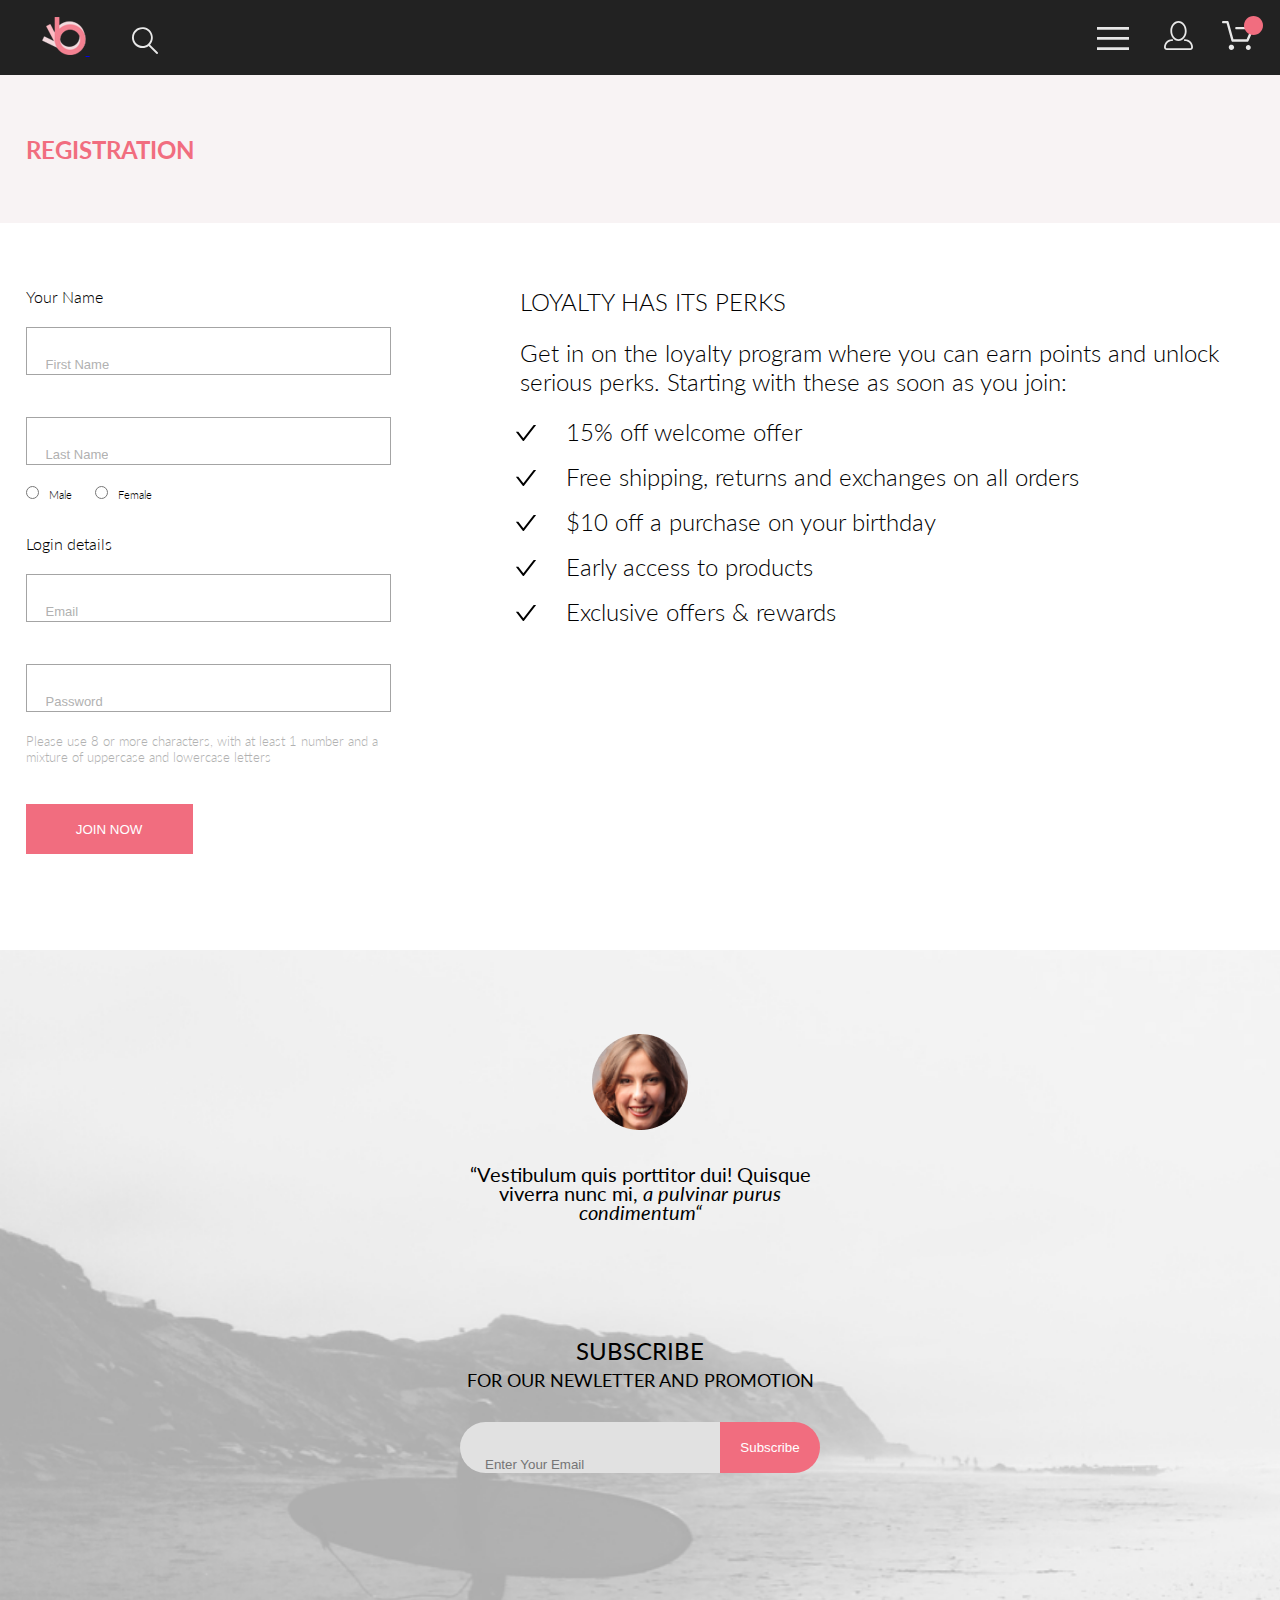
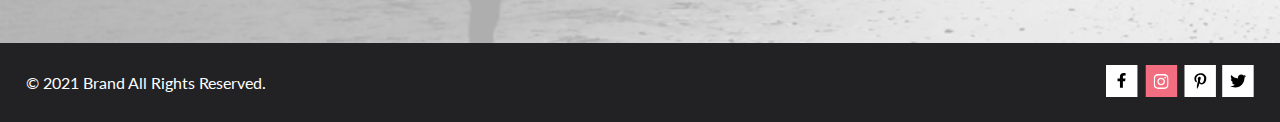
<file: registration.html>
<!DOCTYPE html>
<html lang="en">

<head>
    <meta charset="UTF-8">
    <meta http-equiv="X-UA-Compatible" content="IE=edge">
    <meta name="viewport" content="width=device-width, initial-scale=1.0">
    <title>Registration</title>
    <link rel="stylesheet" href="CSS/style.css">
    <link rel="preconnect" href="https://fonts.gstatic.com">
    <link href="https://fonts.googleapis.com/css2?family=Lato:wght@300;400;700;900&display=swap" rel="stylesheet">
</head>

<body>
    <header class="header">
        <div class="container">
            <div class="header__wrapper">
                <div class="header__controls">
                    <a class="header__logo" href="index.html" target="_blank">
                        <svg width="44" height="38" viewBox="0 0 44 38" xmlns="http://www.w3.org/2000/svg"
                            xmlns:xlink="http://www.w3.org/1999/xlink">
                            <rect width="44" height="38" fill="url(#pattern0)" />
                            <defs>
                                <pattern id="pattern0" patternContentUnits="objectBoundingBox" width="1" height="1">
                                    <use xlink:href="#image0" transform="scale(0.0227273 0.0263158)" />
                                </pattern>
                                <image id="image0" width="44" height="38"
                                    xlink:href="[data-uri]" />
                            </defs>
                        </svg>
                    </a>
                    <!-- лупа -->
                    <svg width="27" height="28" viewBox="0 0 27 28" xmlns="http://www.w3.org/2000/svg">
                        <path
                            d="M19.0596 17.6259C20.6713 15.8658 21.6282 13.6048 21.7698 11.2225C21.9113 8.84018 21.2288 6.48173 19.8369 4.54318C18.445 2.60463 16.4285 1.20404 14.126 0.576619C11.8234 -0.0508009 9.3751 0.13316 7.19217 1.09761C5.00923 2.06205 3.22463 3.74825 2.13804 5.87302C1.05145 7.9978 0.729054 10.4318 1.225 12.7661C1.72094 15.1005 3.00501 17.1932 4.86158 18.6927C6.71814 20.1922 9.03413 21.0072 11.4206 21.0009C13.673 21.004 15.8645 20.27 17.6606 18.9109L25.4086 26.7179C25.4941 26.807 25.5965 26.8781 25.7099 26.927C25.8232 26.9759 25.9452 27.0017 26.0686 27.0029C26.1923 27.0033 26.3148 26.9782 26.4283 26.9292C26.5419 26.8801 26.6441 26.8082 26.7286 26.7179C26.9025 26.537 26.9997 26.2958 26.9997 26.0449C26.9997 25.794 26.9025 25.5528 26.7286 25.3719L19.0596 17.6259ZM2.88662 10.5009C2.89946 8.81563 3.41094 7.17187 4.35659 5.77685C5.30224 4.38183 6.63972 3.29801 8.20044 2.662C9.76115 2.02599 11.4752 1.86627 13.1266 2.20298C14.7779 2.53969 16.2926 3.35775 17.4797 4.55404C18.6668 5.75033 19.4732 7.27129 19.7972 8.92519C20.1212 10.5791 19.9483 12.2919 19.3002 13.8476C18.6522 15.4034 17.5581 16.7325 16.1559 17.6674C14.7536 18.6023 13.1059 19.1011 11.4206 19.1009C9.14916 19.0901 6.97482 18.1784 5.37484 16.566C3.77486 14.9537 2.87998 12.7724 2.88662 10.5009Z"
                            fill="#E8E8E8" />
                    </svg>
                </div>
                <div class="header__controls">
                    <button type="button" class="header__button">
                        <!-- бургер -->
                        <svg width="32" height="23" viewBox="0 0 32 23" xmlns="http://www.w3.org/2000/svg">
                            <path d="M0 23V20.31H32V23H0ZM0 12.76V10.07H32V12.76H0ZM0 2.69V0H32V2.69H0Z"
                                fill="#E8E8E8" />
                        </svg>
                    </button>
                    <nav class="header__navigation">
                        <h2 class="menu-title-size">menu</h2>
                        <ul class="header__navigation-menu">
                            <li class="title-margin">
                                <a href="#" class="header__navigation-title">man</a>
                                <ul>
                                    <li class="list-margin"><a class="header__navigation-list" href="#">Accessories</a>
                                    </li>
                                    <li class="list-margin"><a class="header__navigation-list" href="#">Bags</a></li>
                                    <li class="list-margin"><a class="header__navigation-list" href="#">Denim</a></li>
                                    <li class="list-margin"><a class="header__navigation-list" href="#">T-Shirts</a>
                                    </li>
                                </ul>
                            </li>
                            <li class="title-margin">
                                <a href="product.html" class="header__navigation-title">woman</a>
                                <ul>
                                    <li class="list-margin"><a class="header__navigation-list" href="#">Accessories</a>
                                    </li>
                                    <li class="list-margin"><a class="header__navigation-list" href="#">Jackets &
                                            Coats</a></li>
                                    <li class="list-margin"><a class="header__navigation-list" href="#">Polos</a></li>
                                    <li class="list-margin"><a class="header__navigation-list" href="#">T-Shirts</a>
                                    </li>
                                    <li class="list-margin"><a class="header__navigation-list" href="#">Shirts</a></li>
                                </ul>
                            </li>
                            <li class="title-margin">
                                <a href="#" class="header__navigation-title">kids</a>
                                <ul>
                                    <li class="list-margin"><a class="header__navigation-list" href="#">Accessories</a>
                                    </li>
                                    <li class="list-margin"><a class="header__navigation-list" href="#">Jackets &
                                            Coats</a></li>
                                    <li class="list-margin"><a class="header__navigation-list" href="#">Polos</a></li>
                                    <li class="list-margin"><a class="header__navigation-list" href="#">T-Shirts</a>
                                    </li>
                                    <li class="list-margin"><a class="header__navigation-list" href="#">Shirts</a></li>
                                    <li class="list-margin"><a class="header__navigation-list" href="#">Bags</a></li>
                                </ul>
                            </li>
                        </ul>
                    </nav>
                    <a class="header__person-link" href="registration.html" target="_blank">
                        <svg width="29" height="29" viewBox="0 0 29 29" xmlns="http://www.w3.org/2000/svg">
                            <path
                                d="M14.5 19.937C19 19.937 22.656 15.464 22.656 9.968C22.656 4.472 19 0 14.5 0C13.3631 0.0217413 12.2463 0.303398 11.2351 0.823397C10.2239 1.34339 9.34507 2.08794 8.66602 3C7.12663 4.99573 6.30819 7.45381 6.34399 9.974C6.34399 15.465 10 19.937 14.5 19.937ZM14.5 1.813C18 1.813 20.844 5.472 20.844 9.969C20.844 14.466 17.998 18.125 14.5 18.125C11.002 18.125 8.15603 14.465 8.15503 9.969C8.15403 5.473 11 1.813 14.5 1.813ZM20.844 18.125C20.6036 18.125 20.373 18.2205 20.203 18.3905C20.033 18.5605 19.9375 18.7911 19.9375 19.0315C19.9375 19.2719 20.033 19.5025 20.203 19.6725C20.373 19.8425 20.6036 19.938 20.844 19.938C22.526 19.9399 24.1386 20.6088 25.3279 21.7982C26.5172 22.9875 27.1861 24.6 27.188 26.282C27.1875 26.5221 27.0918 26.7523 26.922 26.9221C26.7522 27.0918 26.5221 27.1875 26.282 27.188H2.71997C2.47985 27.1875 2.24975 27.0918 2.07996 26.9221C1.91016 26.7523 1.81449 26.5221 1.81396 26.282C1.81608 24.6001 2.48517 22.9877 3.67444 21.7985C4.86371 20.6092 6.47608 19.9401 8.15796 19.938C8.39824 19.938 8.62868 19.8425 8.79858 19.6726C8.96849 19.5027 9.06396 19.2723 9.06396 19.032C9.06396 18.7917 8.96849 18.5613 8.79858 18.3914C8.62868 18.2215 8.39824 18.126 8.15796 18.126C5.99541 18.1279 3.92201 18.9875 2.39258 20.5164C0.863144 22.0453 0.00264777 24.1185 0 26.281C0.000794067 27.0019 0.287502 27.693 0.797241 28.2027C1.30698 28.7125 1.99811 28.9992 2.71899 29H26.282C27.0027 28.9989 27.6936 28.7121 28.2031 28.2024C28.7126 27.6927 28.9992 27.0017 29 26.281C28.9974 24.1187 28.1372 22.0457 26.6083 20.5168C25.0793 18.9878 23.0063 18.1276 20.844 18.125Z"
                                fill="#E8E8E8" />
                        </svg></a>
                    <a class="header__basket" href="cart.html">
                        <svg width="32" height="29" viewBox="0 0 32 29" xmlns="http://www.w3.org/2000/svg">
                            <path
                                d="M26.2009 29C25.5532 28.9738 24.9415 28.6948 24.4972 28.2227C24.0529 27.7506 23.8114 27.1232 23.8245 26.475C23.8376 25.8269 24.1043 25.2097 24.5673 24.7559C25.0303 24.3022 25.6527 24.048 26.301 24.048C26.9493 24.048 27.5717 24.3022 28.0347 24.7559C28.4977 25.2097 28.7644 25.8269 28.7775 26.475C28.7906 27.1232 28.549 27.7506 28.1047 28.2227C27.6604 28.6948 27.0488 28.9738 26.401 29H26.2009ZM6.75293 26.32C6.75293 25.79 6.91011 25.2718 7.20459 24.8311C7.49907 24.3904 7.91764 24.0469 8.40735 23.844C8.89705 23.6412 9.43594 23.5881 9.95581 23.6915C10.4757 23.7949 10.9532 24.0502 11.328 24.425C11.7028 24.7998 11.9581 25.2773 12.0615 25.7972C12.1649 26.317 12.1118 26.8559 11.9089 27.3456C11.7061 27.8353 11.3626 28.2539 10.9219 28.5483C10.4812 28.8428 9.96304 29 9.43298 29C9.08087 29.0003 8.73212 28.9311 8.40674 28.7966C8.08136 28.662 7.78569 28.4646 7.53662 28.2158C7.28755 27.9669 7.09001 27.6713 6.9552 27.3461C6.82039 27.0208 6.75098 26.6721 6.75098 26.32H6.75293ZM10.553 20.686C10.2935 20.6868 10.0409 20.6024 9.83411 20.4457C9.62727 20.2891 9.47758 20.0689 9.40796 19.819L4.57495 2.36401H1.18201C0.868521 2.36401 0.567859 2.23947 0.346191 2.01781C0.124523 1.79614 0 1.49549 0 1.18201C0 0.868519 0.124523 0.567873 0.346191 0.346205C0.567859 0.124537 0.868521 5.81268e-06 1.18201 5.81268e-06H5.46301C5.7225 -0.00080736 5.97504 0.0837201 6.18176 0.240568C6.38848 0.397416 6.53784 0.617884 6.60693 0.868006L11.4399 18.323H24.6179L29.001 8.27501H14.401C14.2428 8.27961 14.0854 8.25242 13.9379 8.19507C13.7904 8.13771 13.6559 8.05134 13.5424 7.94108C13.4288 7.83082 13.3386 7.69891 13.277 7.55315C13.2154 7.40739 13.1836 7.25075 13.1836 7.0925C13.1836 6.93426 13.2154 6.77762 13.277 6.63186C13.3386 6.4861 13.4288 6.35419 13.5424 6.24393C13.6559 6.13367 13.7904 6.0473 13.9379 5.98994C14.0854 5.93259 14.2428 5.90541 14.401 5.91001H30.814C31.0097 5.90996 31.2022 5.95866 31.3744 6.05172C31.5465 6.14478 31.6928 6.27926 31.7999 6.44301C31.9078 6.60729 31.9734 6.79569 31.9908 6.99145C32.0083 7.18721 31.9771 7.38424 31.9 7.565L26.495 19.977C26.4026 20.1876 26.251 20.3668 26.0585 20.4927C25.866 20.6186 25.641 20.6858 25.411 20.686H10.553Z"
                                fill="#E8E8E8" />
                        </svg>

                    </a>
                </div>
            </div>
        </div>
    </header>
    <main>
        <div class="reg-title">
            <h3 class="container">registration</h3>
        </div>
        <section class="registration container">
            <div class="reg-form">
                <form action="endpoint" class="reg-form__items">
                    <h5 class="user-title">Your Name</h5>
                    <label for="first-name" class="visually-hidden">First Name</label>
                    <input type="text" id="first-name" class="user-info" placeholder="First Name" required>
                    <label for="last-name" class="visually-hidden">Last Name</label>
                    <input type="text" id="last-name" class="user-info" placeholder="Last Name" required>
                    <div class="gender">
                        <label for="male" class="visually-hidden">Male</label>
                        <input type="radio" id="male" name="gender">Male
                        <label for="female" class="visually-hidden">Female</label>
                        <input type="radio" id="female" name="gender">Female
                    </div>
                    <h5 class="user-title">Login details</h5>
                    <input type="email" class="user-info" placeholder="Email" required>
                    <input type="password" class="user-info" placeholder="Password" required>
                    <p class="password-help">Please use 8 or more characters, with at least 1 number and a mixture of
                        uppercase and lowercase
                        letters</p>
                    <button type="submit" class="reg-btn">join now</button>
                </form>
            </div>
            <div class="reg-loyalty">
                <h3 class="reg-loyalty__title">loyalty has its perks</h3>
                <h3 class="reg-loyalty__subtitle">Get in on the loyalty program where you can earn points
                    and unlock serious perks. Starting with
                    these as
                    soon as you join:</h3>
                <ul class="list-styles">
                    <li class="list-styles__li">15% off welcome offer</li>
                    <li class="list-styles__li">Free shipping, returns and exchanges on all orders</li>
                    <li class="list-styles__li">$10 off a purchase on your birthday</li>
                    <li class="list-styles__li">Early access to products</li>
                    <li class="list-styles__li">Exclusive offers & rewards</li>
                </ul>
            </div>
        </section>
    </main>
    <footer>
        <div class="footer-top">
            <div class="face">
                <img src="img/footer/face.png" alt="face" width="96" height="96">
                <p class="face__text">“Vestibulum quis porttitor dui! Quisque viverra nunc mi, <span
                        class="face__text face__text--i">a pulvinar purus
                        condimentum“</span></p>
            </div>
            <div class="form">
                <h2 class="subscribe">subscribe</h2>
                <h3 class="promotion">for our newletter and promotion</h3>
                <form class="sub-input" action="endpoint">
                    <label for="email" class="visually-hidden">Enter Your Email</label>
                    <input type="text" id="email" placeholder="Enter Your Email" class="input" required>
                    <button type="submit" class="form__button">Subscribe</button>
                </form>
            </div>

        </div>
        <div class="bottom">
            <div class="container bottom__wrap">
                <p>© 2021 Brand All Rights Reserved.</p>
                <ul class="bottom__wrap bottom__wrap-contacts">
                    <li><a href="#"><svg width="32" height="32" viewBox="0 0 32 32" fill="none"
                                xmlns="http://www.w3.org/2000/svg">
                                <path d="M31.4506 0H0V32H31.4506V0Z" fill="white" />
                                <path
                                    d="M19.0884 16.28L19.5069 13.616H16.8902V11.8873C16.8902 11.1585 17.2557 10.4481 18.4277 10.4481H19.6172V8.17997C19.6172 8.17997 18.5377 8 17.5056 8C15.3507 8 13.9422 9.27593 13.9422 11.5857V13.616H11.5469V16.28H13.9422V22.72H16.8902V16.28H19.0884Z"
                                    fill="black" />
                            </svg></a></li>
                    <li><a href="#"><svg width="33" height="32" viewBox="0 0 33 32" xmlns="http://www.w3.org/2000/svg">
                                <path d="M32.1889 0H0.738281V32H32.1889V0Z" fill="#F16D7F" />
                                <g clip-path="url(#clip0)">
                                    <path
                                        d="M16.139 12.6816C14.0238 12.6816 12.3177 14.3849 12.3177 16.4966C12.3177 18.6083 14.0238 20.3117 16.139 20.3117C18.2541 20.3117 19.9602 18.6083 19.9602 16.4966C19.9602 14.3849 18.2541 12.6816 16.139 12.6816ZM16.139 18.9769C14.7721 18.9769 13.6547 17.8646 13.6547 16.4966C13.6547 15.1287 14.7688 14.0164 16.139 14.0164C17.5092 14.0164 18.6233 15.1287 18.6233 16.4966C18.6233 17.8646 17.5058 18.9769 16.139 18.9769ZM21.0078 12.5255C21.0078 13.0203 20.6087 13.4154 20.1165 13.4154C19.621 13.4154 19.2252 13.0169 19.2252 12.5255C19.2252 12.0341 19.6243 11.6357 20.1165 11.6357C20.6087 11.6357 21.0078 12.0341 21.0078 12.5255ZM23.5386 13.4287C23.4821 12.2367 23.2094 11.1808 22.3347 10.3109C21.4634 9.44097 20.4058 9.1687 19.2119 9.10894C17.9814 9.03921 14.2932 9.03921 13.0627 9.10894C11.8721 9.16538 10.8145 9.43765 9.93987 10.3076C9.06522 11.1775 8.79584 12.2333 8.73597 13.4253C8.66613 14.6539 8.66613 18.3361 8.73597 19.5646C8.79251 20.7566 9.06522 21.8124 9.93987 22.6824C10.8145 23.5523 11.8688 23.8246 13.0627 23.8843C14.2932 23.9541 17.9814 23.9541 19.2119 23.8843C20.4058 23.8279 21.4634 23.5556 22.3347 22.6824C23.2061 21.8124 23.4788 20.7566 23.5386 19.5646C23.6085 18.3361 23.6085 14.6572 23.5386 13.4287ZM21.949 20.8828C21.6895 21.5335 21.1874 22.0349 20.5322 22.2972C19.5511 22.6857 17.2231 22.596 16.139 22.596C15.0548 22.596 12.7235 22.6824 11.7457 22.2972C11.0939 22.0382 10.5917 21.5369 10.329 20.8828C9.93987 19.9033 10.0297 17.5791 10.0297 16.4966C10.0297 15.4142 9.9432 13.0867 10.329 12.1105C10.5884 11.4597 11.0906 10.9583 11.7457 10.696C12.7268 10.3076 15.0548 10.3972 16.139 10.3972C17.2231 10.3972 19.5545 10.3109 20.5322 10.696C21.184 10.955 21.6862 11.4564 21.949 12.1105C22.3381 13.09 22.2483 15.4142 22.2483 16.4966C22.2483 17.5791 22.3381 19.9066 21.949 20.8828Z"
                                        fill="white" />
                                </g>
                                <defs>
                                    <clipPath id="clip0">
                                        <rect width="14.8991" height="17" fill="white"
                                            transform="translate(8.68555 8)" />
                                    </clipPath>
                                </defs>
                            </svg></a></li>
                    <li><a href="#">
                            <svg width="32" height="32" viewBox="0 0 32 32" fill="none"
                                xmlns="http://www.w3.org/2000/svg">
                                <path d="M31.9252 0H0.474609V32H31.9252V0Z" fill="white" />
                                <path
                                    d="M16.7403 8.20312C13.5556 8.20312 10.4082 10.3406 10.4082 13.8C10.4082 16 11.6374 17.25 12.3823 17.25C12.6896 17.25 12.8666 16.3875 12.8666 16.1438C12.8666 15.8531 12.1309 15.2344 12.1309 14.025C12.1309 11.5125 14.0305 9.73125 16.4889 9.73125C18.6027 9.73125 20.1671 10.9406 20.1671 13.1625C20.1671 14.8219 19.506 17.9344 17.3642 17.9344C16.5913 17.9344 15.9302 17.3719 15.9302 16.5656C15.9302 15.3844 16.7496 14.2406 16.7496 13.0219C16.7496 10.9531 13.835 11.3281 13.835 13.8281C13.835 14.3531 13.9002 14.9344 14.133 15.4125C13.7046 17.2688 12.8293 20.0344 12.8293 21.9469C12.8293 22.5375 12.9131 23.1188 12.969 23.7094C13.0745 23.8281 13.0218 23.8156 13.1832 23.7563C14.7476 21.6 14.6917 21.1781 15.3994 18.3562C15.7812 19.0875 16.7683 19.4812 17.5505 19.4812C20.8469 19.4812 22.3275 16.2469 22.3275 13.3313C22.3275 10.2281 19.6643 8.20312 16.7403 8.20312Z"
                                    fill="black" />
                            </svg>
                        </a></li>
                    <li><a href="#">
                            <svg width="32" height="32" viewBox="0 0 32 32" fill="none"
                                xmlns="http://www.w3.org/2000/svg">
                                <path d="M31.6635 0H0.212891V32H31.6635V0Z" fill="white" />
                                <path
                                    d="M22.417 12.7405C22.427 12.8826 22.427 13.0248 22.427 13.1669C22.427 17.5019 19.1498 22.4969 13.1599 22.4969C11.3145 22.4969 9.60022 21.9588 8.1582 21.0248C8.4204 21.0552 8.67247 21.0654 8.94475 21.0654C10.4674 21.0654 11.8691 20.5476 12.9884 19.6644C11.5565 19.6339 10.3565 18.6898 9.94305 17.3903C10.1447 17.4207 10.3464 17.441 10.5582 17.441C10.8506 17.441 11.1431 17.4004 11.4153 17.3294C9.92291 17.0248 8.80355 15.705 8.80355 14.1111V14.0705C9.23715 14.3141 9.74139 14.4664 10.2758 14.4867C9.39849 13.8979 8.82373 12.8928 8.82373 11.7557C8.82373 11.1466 8.98504 10.5882 9.26741 10.1009C10.8708 12.0908 13.2809 13.3902 15.9833 13.5324C15.9329 13.2887 15.9027 13.035 15.9027 12.7811C15.9027 10.974 17.3548 9.50195 19.1598 9.50195C20.0976 9.50195 20.9446 9.89789 21.5396 10.5375C22.2757 10.3954 22.9816 10.1212 23.6068 9.74561C23.3648 10.507 22.8505 11.1466 22.1749 11.5527C22.8304 11.4817 23.4657 11.2989 24.0505 11.0451C23.6069 11.6948 23.0522 12.2735 22.417 12.7405Z"
                                    fill="black" />
                            </svg>
                        </a></li>
                </ul>
            </div>
        </div>
    </footer>
</body>

</html>
</file>
<file: CSS/style.css>
@charset "UTF-8";
/* http://meyerweb.com/eric/tools/css/reset/ 
   v2.0 | 20110126
   License: none (public domain)
*/
html, body, div, span, applet, object, iframe,
h1, h2, h3, h4, h5, h6, p, blockquote, pre,
a, abbr, acronym, address, big, cite, code,
del, dfn, em, img, ins, kbd, q, s, samp,
small, strike, strong, sub, sup, tt, var,
b, u, i, center,
dl, dt, dd, ol, ul, li,
fieldset, form, label, legend,
table, caption, tbody, tfoot, thead, tr, th, td,
article, aside, canvas, details, embed,
figure, figcaption, footer, header, hgroup,
menu, nav, output, ruby, section, summary,
time, mark, audio, video {
  margin: 0;
  padding: 0;
  border: 0;
  font-size: 100%;
  vertical-align: baseline;
}

/* HTML5 display-role reset for older browsers */
article, aside, details, figcaption, figure,
footer, header, hgroup, menu, nav, section {
  display: block;
}

body {
  line-height: 1;
}

ol, ul {
  list-style: none;
}

blockquote, q {
  quotes: none;
}

blockquote:before, blockquote:after,
q:before, q:after {
  content: '';
  content: none;
}

table {
  border-collapse: collapse;
  border-spacing: 0;
}

body {
  font-family: Lato;
  font-size: 16px;
  line-height: 19px;
  font-weight: 400;
  font-style: normal;
}

.container {
  width: 71%;
  margin: 0 auto;
}

.visually-hidden {
  position: absolute;
  width: 1px;
  height: 1px;
  margin: -1px;
  padding: 0;
  overflow: hidden;
  border: 0;
  clip: rect(0 0 0 0);
}

@media (max-width: 1599px) {
  .container {
    width: 96%;
  }
}

@media (max-width: 767px) {
  .container {
    width: 92%;
  }
}

.header {
  background-color: #222222;
  position: relative;
  /* затемнение блока сделать как-нибудь */
  /* .header__button:hover + main>.brand {
        opacity: 0.5;
    } */
}

.header__wrapper {
  min-height: 75px;
  display: -webkit-box;
  display: -ms-flexbox;
  display: flex;
  -webkit-box-align: center;
      -ms-flex-align: center;
          align-items: center;
  -webkit-box-pack: justify;
      -ms-flex-pack: justify;
          justify-content: space-between;
}

.header__logo {
  margin: 0 41px 0 0;
}

.header .header__button {
  background-color: transparent;
  border: none;
  margin: 0 34px 0 0;
}

.header .header__button:hover + .header__navigation,
.header .header__button:focus + .header__navigation {
  display: block;
}

.header .header__navigation:hover {
  display: block;
}

.header .header__person-link {
  margin: 0 34px 0 0;
}

.header .header__basket {
  position: relative;
}

.header .header__basket:before {
  content: '';
  position: absolute;
  width: 19px;
  height: 19px;
  background-image: url(../img/header/items.svg);
  background-size: 19px 19px;
  right: -9px;
  top: -18px;
}

@media (max-width: 1599px) {
  .header__logo {
    margin: 0 41px 0 16px;
  }
  .header .header__button {
    margin: 0 25px 0 0;
  }
  .header .header__person-link {
    margin: 0 25px 0 0;
  }
}

@media (max-width: 767px) {
  .header__logo {
    margin: 0 41px 0 0px;
  }
  .header .header__button {
    margin: 0;
  }
  .header .header__person-link {
    display: none;
  }
  .header .header__basket {
    display: none;
  }
}

.header__navigation {
  display: none;
  width: 232px;
  height: 764px;
  position: absolute;
  background-color: #FFFFFF;
  right: 0;
  padding: 37px 34px;
  -webkit-box-sizing: border-box;
          box-sizing: border-box;
  margin: 22px 0 0;
}

.header__navigation .menu-title-size {
  text-transform: uppercase;
  font-size: 14px;
}

.header__navigation .header__navigation-menu {
  margin: 24px 0;
}

.header__navigation .title-margin {
  margin: 20px 0 0;
}

.header__navigation .header__navigation-title {
  color: #F16D7F;
  text-transform: uppercase;
  text-decoration: none;
  font-size: 14px;
}

.header__navigation .header__navigation-list {
  text-decoration: none;
  margin: 0 0 12px 0;
  color: #5D5D5D;
}

.header__navigation .list-margin {
  margin: 12px 0 0 22px;
}

.brand {
  display: -webkit-box;
  display: -ms-flexbox;
  display: flex;
  margin: 0 0 64px;
}

@media (max-width: 1599px) {
  .brand {
    margin: 0 0 20px;
  }
}

@media (max-width: 767px) {
  .brand {
    height: 363px;
    margin: 0 0 64px;
  }
}

.brand .brand__image {
  width: 50%;
  height: auto;
}

@media (max-width: 767px) {
  .brand .brand__image {
    display: none;
  }
}

.brand .brand__title {
  font-size: 48px;
  line-height: 58px;
  font-weight: 900;
  font-style: normal;
  position: relative;
  text-transform: uppercase;
}

@media (max-width: 1599px) {
  .brand .brand__title {
    font-size: 44px;
    line-height: 53px;
    font-weight: 900;
    font-style: normal;
  }
}

@media (max-width: 767px) {
  .brand .brand__title {
    font-size: 37px;
    line-height: 44px;
    font-weight: 700;
    font-style: normal;
  }
}

.brand .brand__subtitle {
  font-size: 37px;
  line-height: 44px;
  font-weight: 700;
  font-style: normal;
  display: block;
  text-align: left;
}

@media (max-width: 1599px) {
  .brand .brand__subtitle {
    font-size: 24px;
    line-height: 29px;
    font-weight: 700;
    font-style: normal;
  }
}

@media (max-width: 767px) {
  .brand .brand__subtitle {
    font-size: 20px;
    line-height: 24px;
    font-weight: 700;
    font-style: normal;
  }
}

.brand .brand__title:before {
  content: '';
  position: absolute;
  background-color: #F16D7F;
  width: 12px;
  height: 92px;
  left: -28px;
}

@media (max-width: 767px) {
  .brand .brand__title:before {
    width: 12px;
    height: 61px;
  }
}

.brand .brand__title-wrapper {
  padding: 0 0 0 92px;
  -webkit-box-flex: 1;
      -ms-flex-positive: 1;
          flex-grow: 1;
  background-color: #F1E4E6;
  display: -webkit-box;
  display: -ms-flexbox;
  display: flex;
  -webkit-box-align: center;
      -ms-flex-align: center;
          align-items: center;
}

@media (max-width: 1599px) {
  .brand .brand__title-wrapper {
    padding: 0 0 0 68px;
  }
}

@media (max-width: 767px) {
  .brand .brand__title-wrapper {
    padding: 0 0 0 15px;
    -webkit-box-align: center;
        -ms-flex-align: center;
            align-items: center;
    -webkit-box-pack: center;
        -ms-flex-pack: center;
            justify-content: center;
  }
}

.brand .brand__subtitle-pink {
  color: #F16D7F;
}

.offers .offers__list {
  display: -webkit-box;
  display: -ms-flexbox;
  display: flex;
  -ms-flex-wrap: wrap;
      flex-wrap: wrap;
  -webkit-box-pack: justify;
      -ms-flex-pack: justify;
          justify-content: space-between;
}

.offers .offers__item {
  color: white;
  background-color: #474040;
  background-size: cover;
  width: 32%;
  min-height: 260px;
  margin: 0 0 30px;
  display: -webkit-box;
  display: -ms-flexbox;
  display: flex;
  -webkit-box-pack: center;
      -ms-flex-pack: center;
          justify-content: center;
  -webkit-box-align: center;
      -ms-flex-align: center;
          align-items: center;
}

@media (max-width: 1599px) {
  .offers .offers__item {
    min-height: 168px;
    margin: 0 0 20px;
  }
}

@media (max-width: 767px) {
  .offers .offers__item {
    width: 100%;
    min-height: 258px;
    margin: 0 0 32px;
  }
}

.offers .offers__item--women {
  background-image: url(../img/offers/for_women.jpg);
}

.offers .offers__item--men {
  background-image: url(../img/offers/for_men.jpg);
}

.offers .offers__item--kids {
  background-image: url(../img/offers/for_kids.jpg);
}

.offers .offers__item--accesories {
  background-image: url(../img/offers/accesories.jpg);
  width: 100%;
  margin: 0;
  min-height: 180px;
}

@media (max-width: 1599px) {
  .offers .offers__item--accesories {
    min-height: 116px;
  }
}

@media (max-width: 767px) {
  .offers .offers__item--accesories {
    min-height: 111px;
  }
}

.offers .offers__title {
  color: white;
  font-size: 16px;
  font-weight: 400;
  line-height: 19px;
  text-align: center;
}

.offers .offers__subtitle {
  color: #F16D7F;
  text-transform: uppercase;
  font-size: 24px;
  line-height: 29px;
  text-align: center;
}

.products {
  margin-top: 97px;
  /* кнопка не залезает в блок .products__card */
}

@media (max-width: 1599px) {
  .products {
    margin-top: 155px;
  }
}

@media (max-width: 767px) {
  .products {
    width: 96%;
  }
}

.products .products__title {
  color: #222222;
  font-size: 30px;
  line-height: 19px;
  font-weight: 400;
  font-style: normal;
  text-align: center;
}

.products .products__subtitle {
  margin: 6px 0 48px;
  color: #9F9F9F;
  font-size: 14px;
  text-align: center;
}

@media (max-width: 1599px) {
  .products .products__subtitle {
    margin: 3px 0 73px;
  }
}

.products .products__cards {
  display: -webkit-box;
  display: -ms-flexbox;
  display: flex;
  -ms-flex-wrap: wrap;
      flex-wrap: wrap;
  -webkit-box-pack: justify;
      -ms-flex-pack: justify;
          justify-content: space-between;
}

@media (max-width: 1599px) {
  .products .products__cards {
    width: 735px;
  }
}

@media (max-width: 767px) {
  .products .products__cards {
    width: 359px;
  }
}

.products .products__card {
  background-color: #F8F8F8;
  width: 360px;
  height: 581px;
  margin: 0 0 30px;
  position: relative;
}

@media (max-width: 1599px) {
  .products .products__card {
    margin: 0 0 17px;
  }
}

.products .card-button {
  display: none;
  position: absolute;
}

.products .products__card:hover + .products__card > .card-button {
  display: block;
}

.products .card-title {
  text-transform: uppercase;
  font-size: 13px;
  margin: 24px 0 13px 18px;
}

.products .card-subtitle {
  font-size: 16px;
  line-height: 17px;
  font-weight: 300;
  font-style: normal;
  color: #5D5D5D;
  margin: 0 0 18px 17px;
}

.products .card-price {
  color: #F16D7F;
  margin: 0 0 18px 17px;
}

.products .products__button {
  width: 211px;
  height: 47px;
  position: absolute;
  left: 50%;
  -webkit-transform: translate(-50%, -50%);
          transform: translate(-50%, -50%);
  margin: 19px 0 96px;
  border: 1px solid #FF6A6A;
  background-color: white;
  color: #F16D7F;
}

@media (max-width: 1599px) {
  .products .products__button {
    left: 36%;
    margin: 16px 0 65px;
  }
}

@media (max-width: 767px) {
  .products .products__button {
    left: 22%;
    margin: 24px 0 97px;
  }
}

.margin-bottom-161 {
  margin-bottom: 161px;
}

.advantages {
  background-color: #222224;
}

.advantages .advantages-block {
  display: -webkit-box;
  display: -ms-flexbox;
  display: flex;
  -webkit-box-align: center;
      -ms-flex-align: center;
          align-items: center;
  -webkit-box-pack: justify;
      -ms-flex-pack: justify;
          justify-content: space-between;
  height: 341px;
}

@media (max-width: 1599px) {
  .advantages .advantages-block {
    -webkit-box-orient: vertical;
    -webkit-box-direction: normal;
        -ms-flex-direction: column;
            flex-direction: column;
    min-height: 610px;
    -ms-flex-pack: distribute;
        justify-content: space-around;
  }
}

.advantages .advantages__card {
  width: 360px;
  text-align: center;
}

.advantages .advantages-title {
  color: #FBFBFB;
  margin: 28px 0 16px;
  font-size: 20px;
  line-height: 24px;
  font-weight: 400;
  font-style: normal;
}

.advantages .advantages-subtitle {
  color: #FBFBFB;
  font-size: 14px;
  line-height: 19px;
  font-weight: 300;
  font-style: normal;
}

.footer-top {
  background-image: url(../img/footer/footer_back.jpg);
  background-size: cover;
  height: 448px;
  display: -webkit-box;
  display: -ms-flexbox;
  display: flex;
  -ms-flex-pack: distribute;
      justify-content: space-around;
}

@media (max-width: 1599px) {
  .footer-top {
    -webkit-box-orient: vertical;
    -webkit-box-direction: normal;
        -ms-flex-direction: column;
            flex-direction: column;
    min-height: 693px;
    display: -webkit-box;
    display: -ms-flexbox;
    display: flex;
    -webkit-box-align: center;
        -ms-flex-align: center;
            align-items: center;
  }
}

@media (max-width: 767px) {
  .footer-top {
    min-height: 550px;
  }
}

.face {
  width: 360px;
  margin: 87px 0 0;
  text-align: center;
}

@media (max-width: 1599px) {
  .face {
    margin: 54px 0 0;
  }
}

.face__text {
  font-size: 20px;
  margin: 32px 0 0 0;
}

.face__text--i {
  font-size: 20px;
  line-height: 19px;
  font-weight: 400;
  font-style: italic;
}

.form {
  margin: 150px 0 0;
  text-align: center;
  text-transform: uppercase;
}

@media (max-width: 1599px) {
  .form {
    margin: 48px 0 108px;
  }
}

.input {
  width: 256px;
  height: 49px;
  border-top-left-radius: 50px;
  border-bottom-left-radius: 50px;
  background-color: #E1E1E1;
  border: none;
  position: relative;
}

::-webkit-input-placeholder {
  position: absolute;
  margin: 17px 23px;
}

.form__button {
  border-top-right-radius: 50px;
  border-bottom-right-radius: 50px;
  border: none;
  background-color: #F16D7F;
  color: white;
  width: 100px;
}

.sub-input {
  display: -webkit-box;
  display: -ms-flexbox;
  display: flex;
  margin: 32px auto;
}

.subscribe {
  font-size: 24px;
  line-height: 40px;
  font-weight: 400;
  font-style: normal;
}

.promotion {
  font-size: 18px;
  line-height: 19px;
  font-weight: 400;
  font-style: normal;
}

.bottom {
  background-color: #222224;
  color: white;
}

.bottom__wrap {
  display: -webkit-box;
  display: -ms-flexbox;
  display: flex;
  -webkit-box-align: center;
      -ms-flex-align: center;
          align-items: center;
  -webkit-box-pack: justify;
      -ms-flex-pack: justify;
          justify-content: space-between;
  height: 79px;
}

@media (max-width: 767px) {
  .bottom__wrap {
    min-height: 143px;
    -webkit-box-orient: vertical;
    -webkit-box-direction: reverse;
        -ms-flex-direction: column-reverse;
            flex-direction: column-reverse;
    -webkit-box-pack: center;
        -ms-flex-pack: center;
            justify-content: center;
  }
}

.bottom__wrap-contacts {
  display: -webkit-box;
  display: -ms-flexbox;
  display: flex;
  width: 148px;
}

@media (max-width: 767px) {
  .bottom__wrap-contacts {
    -webkit-box-orient: horizontal;
    -webkit-box-direction: normal;
        -ms-flex-direction: row;
            flex-direction: row;
    min-height: 32px;
  }
}

.reg-title {
  font-size: 24px;
  line-height: 149px;
  font-weight: 400;
  font-style: normal;
  background-color: #F8F3F4;
  text-transform: uppercase;
  color: #F16D7F;
  display: -webkit-box;
  display: -ms-flexbox;
  display: flex;
  -webkit-box-align: center;
      -ms-flex-align: center;
          align-items: center;
  margin: 0 0 64px;
  height: 148px;
}

.registration {
  display: -webkit-box;
  display: -ms-flexbox;
  display: flex;
}

.registration .reg-form__items {
  display: -webkit-box;
  display: -ms-flexbox;
  display: flex;
  -webkit-box-orient: vertical;
  -webkit-box-direction: normal;
      -ms-flex-direction: column;
          flex-direction: column;
}

.registration .user-title {
  font-size: 16px;
  line-height: 19px;
  font-weight: 300;
  font-style: normal;
}

.registration .user-info {
  width: 359px;
  height: 44px;
  margin: 21px 0;
  border: 1px solid #A4A4A4;
}

.registration .gender {
  font-size: 11px;
  line-height: 13px;
  font-weight: 300;
  font-style: normal;
  margin: 0 0 33px;
}

.registration #male {
  margin: 0 10px 0 0;
}

.registration #female {
  margin: 0 10px 0 20px;
}

.registration ::-webkit-input-placeholder {
  margin: 13px 0 16px 17px;
  font-size: 13px;
  line-height: 16px;
  font-weight: 300;
  font-style: normal;
  color: #B1B1B1;
}

.registration .password-help {
  width: 359px;
  font-size: 13px;
  line-height: 16px;
  font-weight: 300;
  font-style: normal;
  color: #B1B1B1;
  margin: 0 0 39px;
}

.registration .reg-btn {
  width: 167px;
  height: 50px;
  border: none;
  background-color: #F16D7F;
  text-transform: uppercase;
  color: white;
  margin: 0 0 96px;
}

.registration .reg-loyalty {
  margin: 0 0 0 129px;
  font-size: 24px;
  line-height: 29px;
  font-weight: 300;
  font-style: normal;
}

.registration .reg-loyalty__title {
  text-transform: uppercase;
  font-size: 24px;
  line-height: 29px;
  font-weight: 300;
  font-style: normal;
  margin: 0 0 22px;
}

.registration .reg-loyalty__subtitle {
  font-size: 24px;
  line-height: 29px;
  font-weight: 300;
  font-style: normal;
}

.registration .list-styles {
  padding: 21px 0 0;
  margin: 0 0 0 23px;
  list-style: url("../img/list_style.svg") outside;
}

.registration .list-styles__li {
  margin: 0 0 16px 0;
  padding: 0 0 0 23px;
}

.title-links {
  display: -webkit-box;
  display: -ms-flexbox;
  display: flex;
  -webkit-box-align: center;
      -ms-flex-align: center;
          align-items: center;
}

.title-links__link {
  text-decoration: none;
  font-size: 14px;
  line-height: 19px;
  font-weight: 300;
  font-style: normal;
  color: #636363;
}

.title-links__link__new {
  font-size: 14px;
  line-height: 19px;
  font-weight: 700;
  font-style: normal;
  text-decoration: none;
  color: #F16D7F;
}

.nav-flex {
  display: -webkit-box;
  display: -ms-flexbox;
  display: flex;
  -webkit-box-pack: justify;
      -ms-flex-pack: justify;
          justify-content: space-between;
}

.margin-0 {
  margin: 0;
}

.carousel-flex {
  display: -webkit-box;
  display: -ms-flexbox;
  display: flex;
  -webkit-box-pack: center;
      -ms-flex-pack: center;
          justify-content: center;
}

.height-777 {
  height: 777px;
  background-color: #F7F7F7;
  position: relative;
  z-index: 0;
}

.width-597 {
  width: 597px;
  height: auto;
  margin: 11px 0 42px;
}

.carousel-btn {
  background-color: rgba(42, 42, 42, 0.15);
  width: 47px;
  height: 47px;
}

.btn-start {
  -webkit-box-pack: start;
      -ms-flex-pack: start;
          justify-content: flex-start;
}

.btn-end {
  -webkit-box-pack: end;
      -ms-flex-pack: end;
          justify-content: flex-end;
}

.brand .brand__title:before {
  content: '';
  position: absolute;
  background-color: #F16D7F;
  width: 12px;
  height: 92px;
  left: -28px;
}

.prod-info {
  margin: -65px 14% 129px;
  position: relative;
  z-index: 1;
  background-color: white;
  width: 1141px;
  height: 601px;
  border: 1px solid #EAEAEA;
  display: -webkit-box;
  display: -ms-flexbox;
  display: flex;
  -webkit-box-orient: vertical;
  -webkit-box-direction: normal;
      -ms-flex-direction: column;
          flex-direction: column;
  -webkit-box-align: center;
      -ms-flex-align: center;
          align-items: center;
}

.prod-info__title {
  text-transform: uppercase;
  font-size: 14px;
  line-height: 17px;
  font-weight: 300;
  font-style: normal;
  color: #F16D7F;
  margin: 64px 0 27px;
}

.prod-info .prod-info__title:after {
  content: '';
  position: absolute;
  background-color: #F16D7F;
  width: 63px;
  height: 3px;
  top: 93px;
  right: 539px;
}

.prod-info__subtitle {
  text-transform: uppercase;
  font-size: 18px;
  line-height: 22px;
  font-weight: 300;
  font-style: normal;
  color: #4D4D4D;
  margin: 0 0 48px;
}

.prod-info__text {
  width: 555px;
  height: 51px;
  font-size: 14px;
  line-height: 17px;
  font-weight: 300;
  font-style: normal;
  color: #5E5E5E;
  margin: 0 0 32px;
  text-align: center;
}

.prod-info__price {
  font-size: 24px;
  line-height: 29px;
  font-weight: 300;
  font-style: normal;
  color: #F16D7F;
  margin: 0 0 130px;
}

.prod-info .prod-info__price:after {
  content: '';
  position: absolute;
  width: 641px;
  height: 0px;
  border: 1px solid #EAEAEA;
  top: 357px;
  right: 251px;
}

.prod-info__links-wrap {
  display: -webkit-box;
  display: -ms-flexbox;
  display: flex;
}

.prod-info__link {
  text-decoration: none;
  text-transform: uppercase;
  font-size: 14px;
  line-height: 17px;
  font-weight: 400;
  font-style: normal;
  color: #6F6E6E;
  margin: 0 9px 0 23px;
}

.prod-info__btn {
  width: 211px;
  height: 47px;
  border: 1px solid #FF6A6A;
  padding: 13px 0 0 23px;
  position: absolute;
  top: 85%;
  left: 50%;
  -webkit-transform: translate(-50%, -50%);
          transform: translate(-50%, -50%);
}

.prod-info__btn__link {
  text-decoration: none;
  font-size: 16px;
  line-height: 19px;
  font-weight: 400;
  font-style: normal;
  color: #F16D7F;
  margin: 0 0 0 23px;
}

.margin-bottom-98 {
  margin-bottom: 98px;
}

.z-index-3 {
  z-index: 3;
}

.cart {
  display: -webkit-box;
  display: -ms-flexbox;
  display: flex;
}

.cart__products {
  width: 652px;
  height: auto;
  margin-bottom: 128px;
}

.cart__item {
  display: -webkit-box;
  display: -ms-flexbox;
  display: flex;
  -webkit-box-shadow: 25px 25px 150px -20px gray;
          box-shadow: 25px 25px 150px -20px gray;
  width: 652px;
  height: 306px;
  margin: 0 129px 40px 0;
  position: relative;
}

.cart__item__close {
  position: absolute;
  top: 28px;
  right: 22px;
}

.cart__item__info {
  margin: 22px 0 0 31px;
}

.cart__item__info__title {
  text-transform: uppercase;
  font-size: 24px;
  line-height: 29px;
  font-weight: 400;
  font-style: normal;
  margin: 0 0 42px;
}

.cart__item__info__text {
  font-size: 22px;
  line-height: 26px;
  font-weight: 400;
  font-style: normal;
  margin-bottom: 6px;
  color: #575757;
}

.cart__item__info__text__price {
  color: #F16D7F;
}

.cart__img {
  width: 262px;
  height: 306px;
}

.cart .quantity-wrap {
  display: -webkit-box;
  display: -ms-flexbox;
  display: flex;
}

.cart .quantity-wrap__quantity {
  width: 44px;
  height: 25px;
  border: 1px solid #EAEAEA;
  margin: 0 0 0 24px;
  display: -webkit-box;
  display: -ms-flexbox;
  display: flex;
  -webkit-box-pack: center;
      -ms-flex-pack: center;
          justify-content: center;
  -webkit-box-align: center;
      -ms-flex-align: center;
          align-items: center;
  color: #656565;
  font-size: 18px;
  line-height: 22px;
  font-weight: 400;
  font-style: normal;
}

.cart__btn {
  display: -webkit-box;
  display: -ms-flexbox;
  display: flex;
  -webkit-box-pack: justify;
      -ms-flex-pack: justify;
          justify-content: space-between;
  padding: 33px 0 0;
}

.cart__btn__item {
  width: 235px;
  height: 50px;
  border: 1px solid #A4A4A4;
  text-align: center;
  text-decoration: none;
  text-transform: uppercase;
  color: black;
  font-size: 14px;
  line-height: 17px;
  font-weight: 300;
  font-style: normal;
  padding-top: 16px;
  -webkit-box-sizing: border-box;
          box-sizing: border-box;
}

.cart__adress {
  margin: 0 0 0 128px;
  width: 360px;
  height: auto;
}

.cart__adress .adress-form {
  display: -webkit-box;
  display: -ms-flexbox;
  display: flex;
  -webkit-box-orient: vertical;
  -webkit-box-direction: normal;
      -ms-flex-direction: column;
          flex-direction: column;
}

.cart__adress .adress-form__title {
  text-transform: uppercase;
  font-size: 16px;
  line-height: 19px;
  font-weight: 300;
  font-style: normal;
  margin-bottom: 21px;
}

.cart__adress .adress-form__input {
  border: 1px solid #A4A4A4;
  width: auto;
  height: 44px;
  margin-bottom: 21px;
}

.cart__adress .adress-form ::-webkit-input-placeholder {
  margin: 13px 0 0 17px;
  font-size: 13px;
  line-height: 16px;
  font-weight: 300;
  font-style: normal;
  color: #B1B1B1;
}

.cart__adress .adress-form__btn {
  width: 101px;
  height: 34px;
  font-size: 11px;
  line-height: 13px;
  font-weight: 300;
  font-style: normal;
  border: 1px solid #A4A4A4;
  text-transform: uppercase;
  color: #4A4A4A;
  background-color: white;
  margin-bottom: 58px;
}

.cart__price {
  width: 360px;
  height: 214px;
  background-color: #F5F3F3;
  text-transform: uppercase;
  position: relative;
}

.cart__price__wrap {
  display: -webkit-box;
  display: -ms-flexbox;
  display: flex;
  -webkit-box-pack: end;
      -ms-flex-pack: end;
          justify-content: flex-end;
}

.cart__price__text {
  margin: 39px 34px 0 0;
  font-size: 11px;
  line-height: 13px;
  font-weight: 400;
  font-style: normal;
  color: #4A4A4A;
}

.cart__price__text__2 {
  margin: 12px 34px 0 0;
  font-size: 16px;
  line-height: 19px;
  font-weight: 300;
  font-style: normal;
}

.cart__price__text__2__price {
  color: #F16D7F;
  font-size: 16px;
  line-height: 19px;
  font-weight: 700;
  font-style: normal;
}

.cart__price__btn {
  width: 273px;
  height: 50px;
  background-color: #F16D7F;
  border: none;
  text-transform: uppercase;
  color: white;
  font-size: 16px;
  line-height: 19px;
  font-weight: 300;
  font-style: normal;
  position: absolute;
  left: 50%;
  top: 147px;
  -webkit-transform: translate(-50%, -50%);
          transform: translate(-50%, -50%);
}

.cart__price .line {
  width: 271px;
  height: 0px;
  border: 1px solid #E2E2E2;
  margin: 21px 0 17px 43px;
}

.products-grid {
  display: -ms-grid;
  display: grid;
  -ms-grid-columns: 1fr 1fr 1fr;
      grid-template-columns: 1fr 1fr 1fr;
}

@media (max-width: 1599px) {
  .products-grid {
    -ms-grid-columns: 1fr 1fr;
        grid-template-columns: 1fr 1fr;
  }
}

@media (max-width: 767px) {
  .products-grid {
    -ms-grid-columns: 1fr;
        grid-template-columns: 1fr;
  }
}
/*# sourceMappingURL=style.css.map */
</file>
